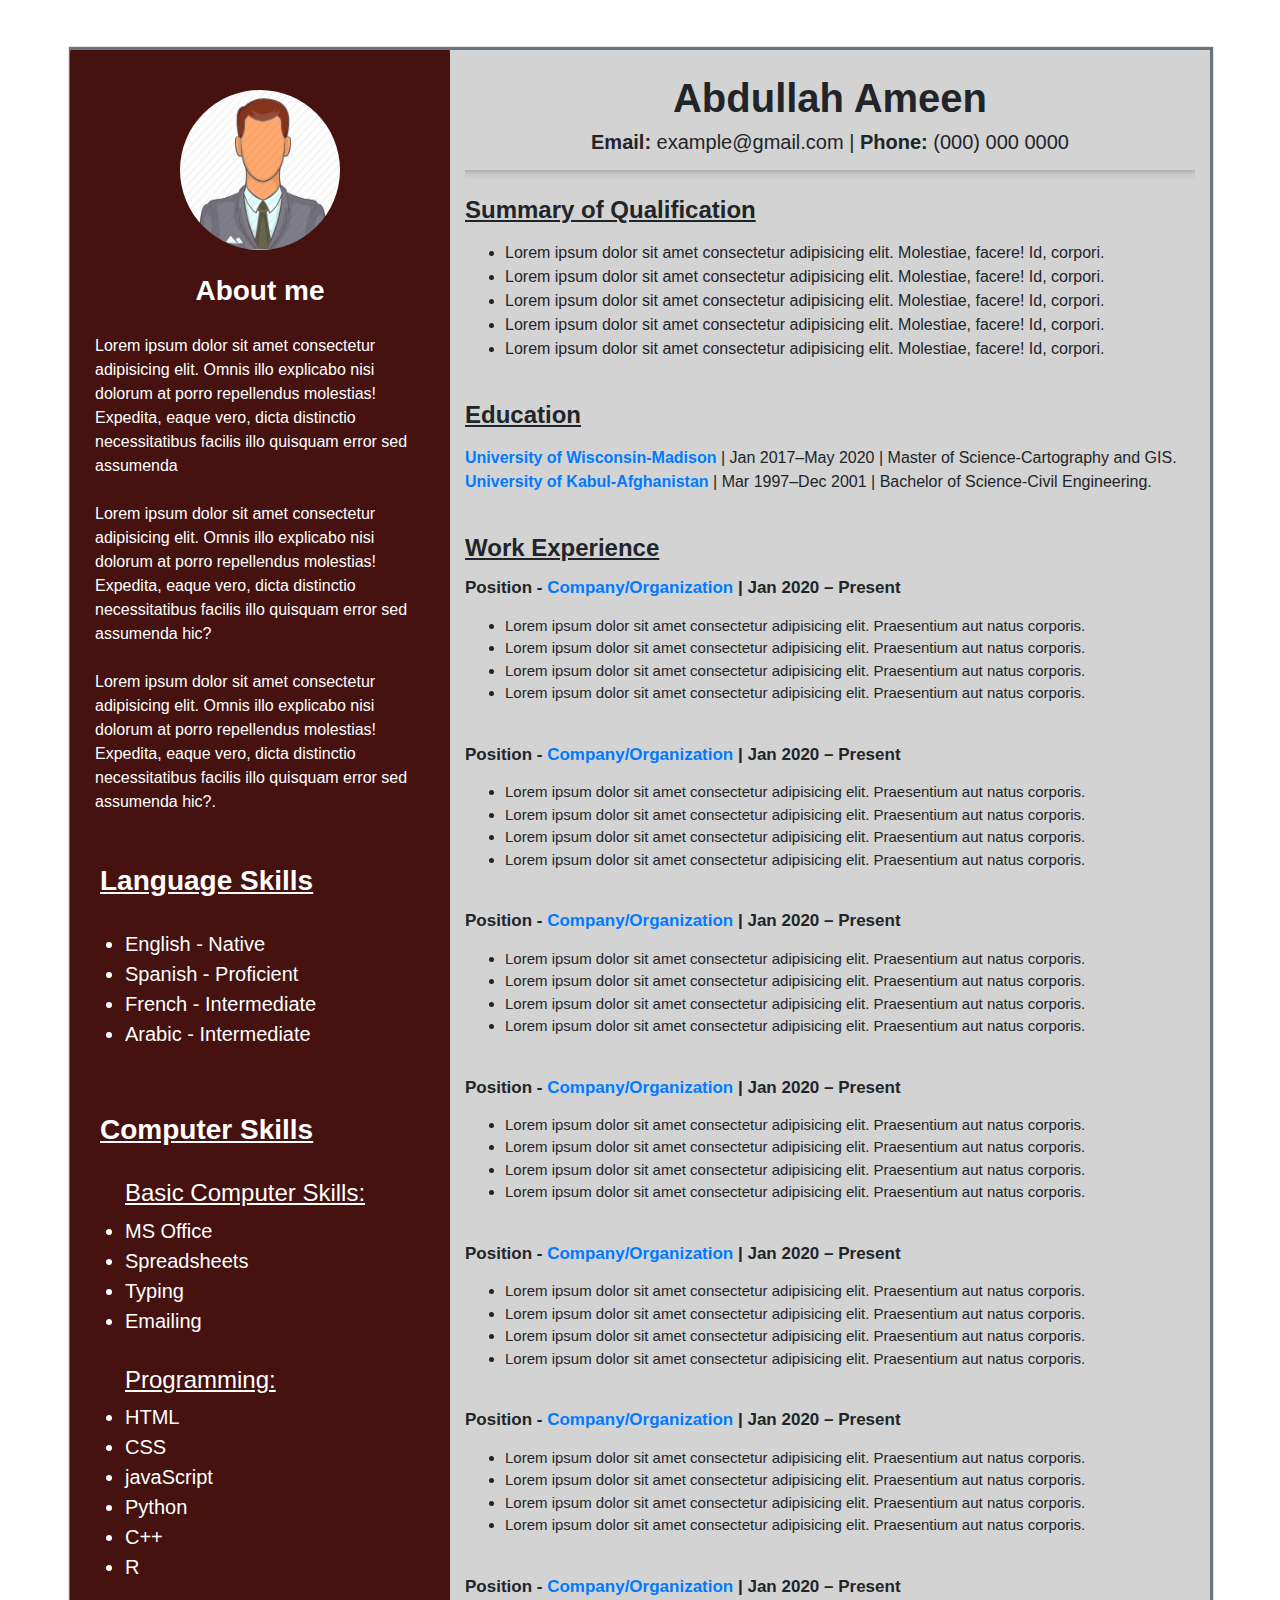
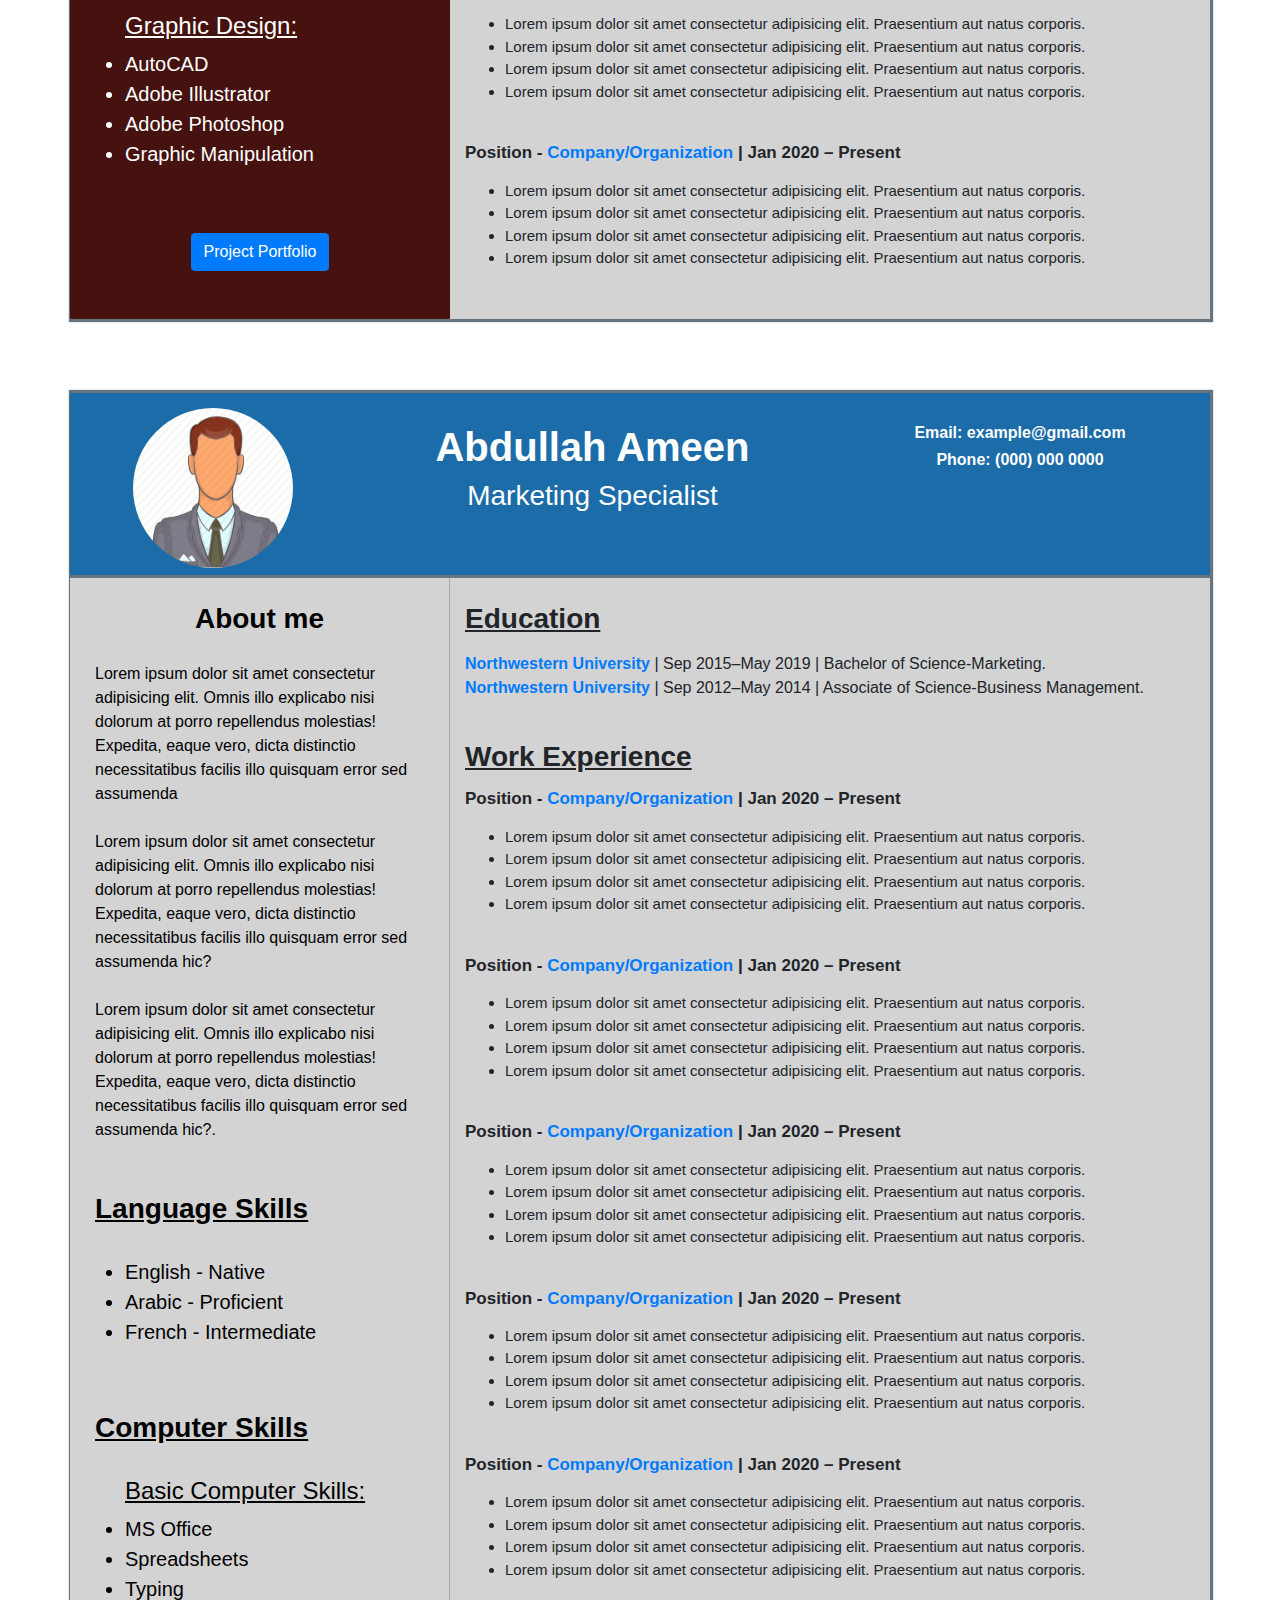
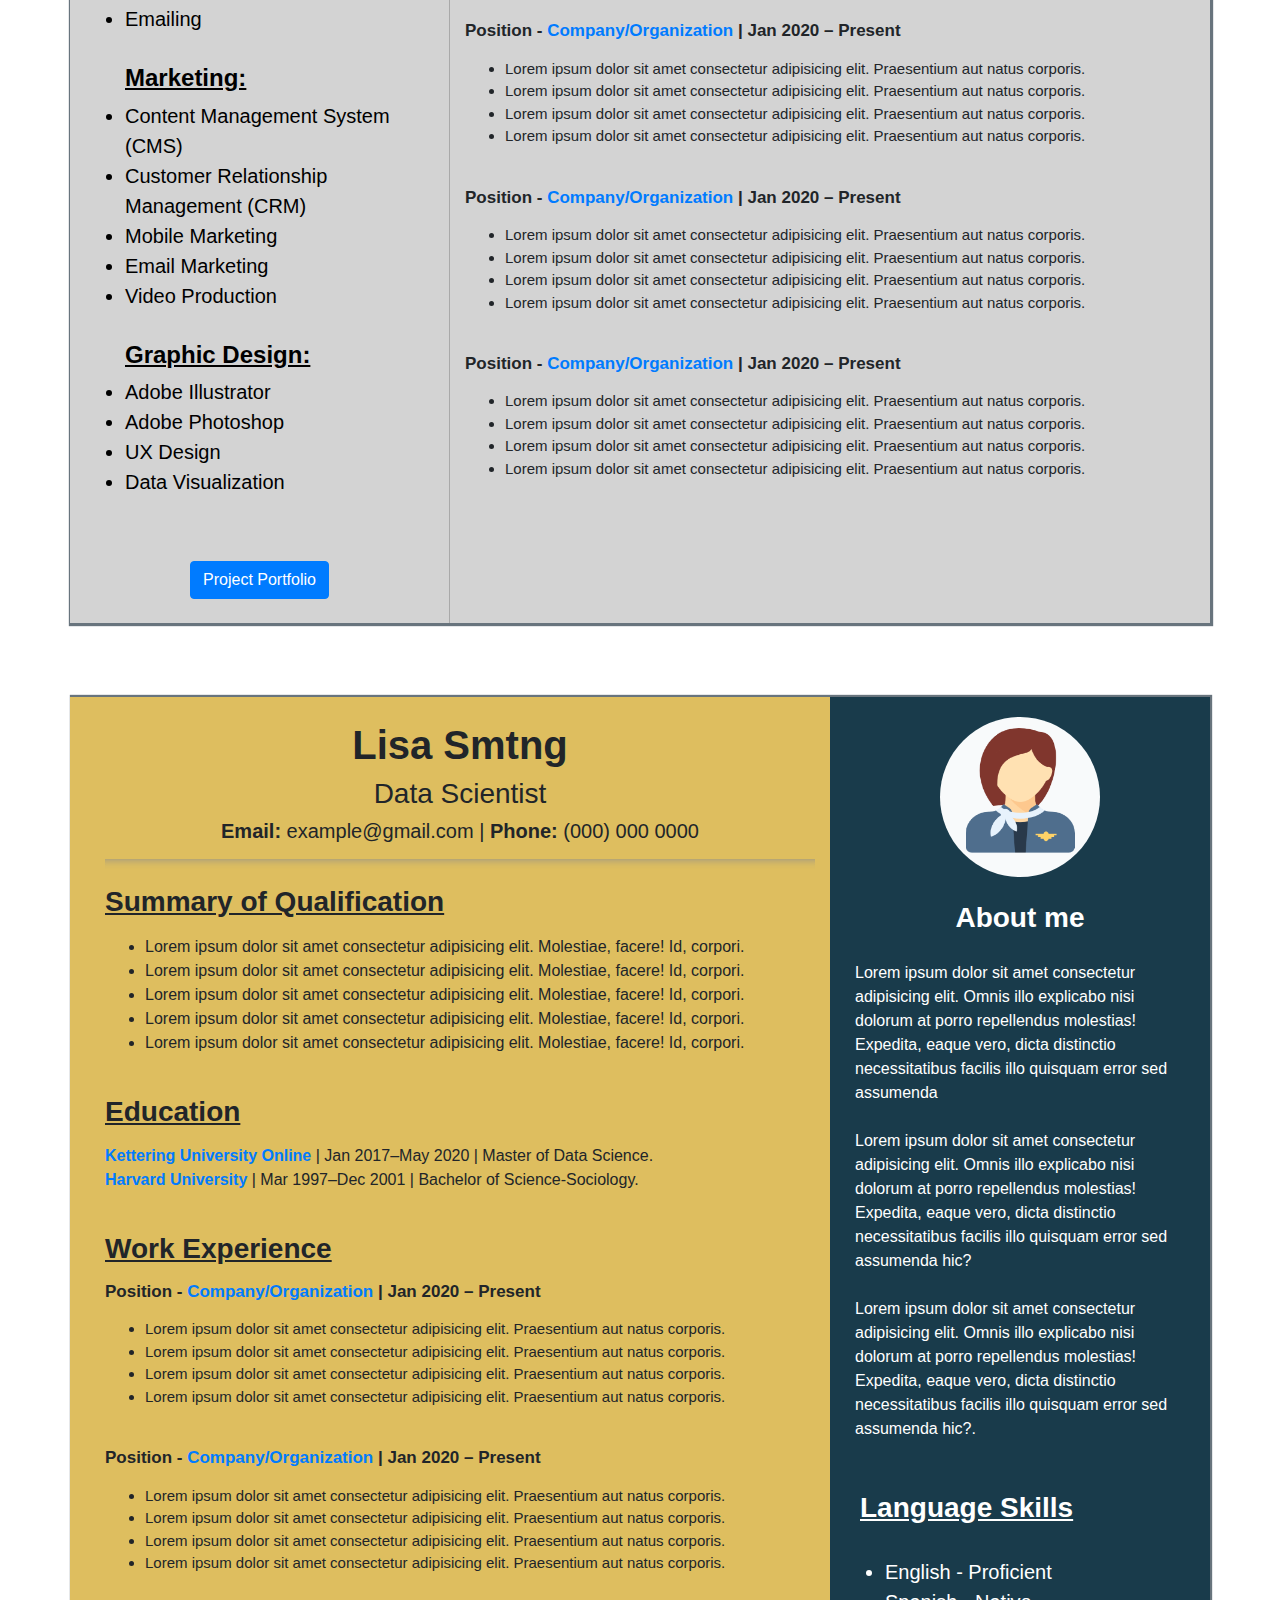
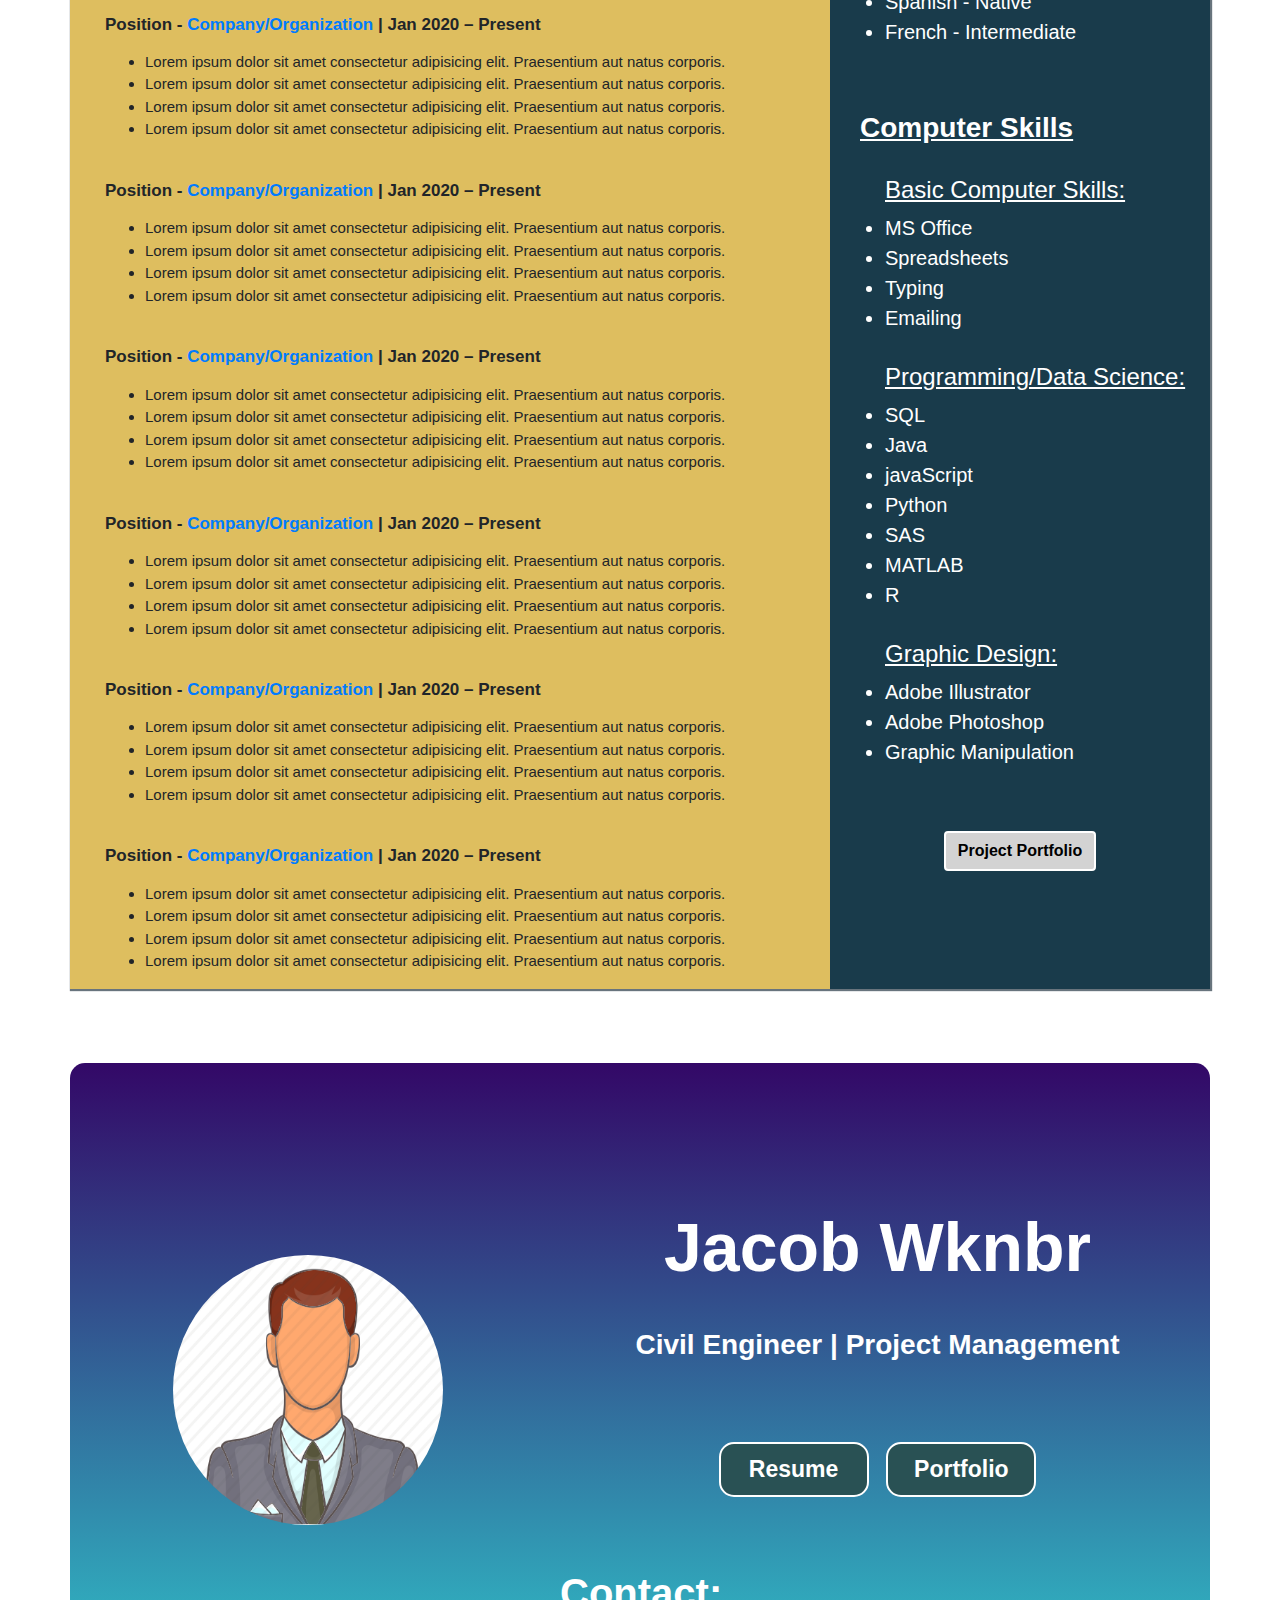
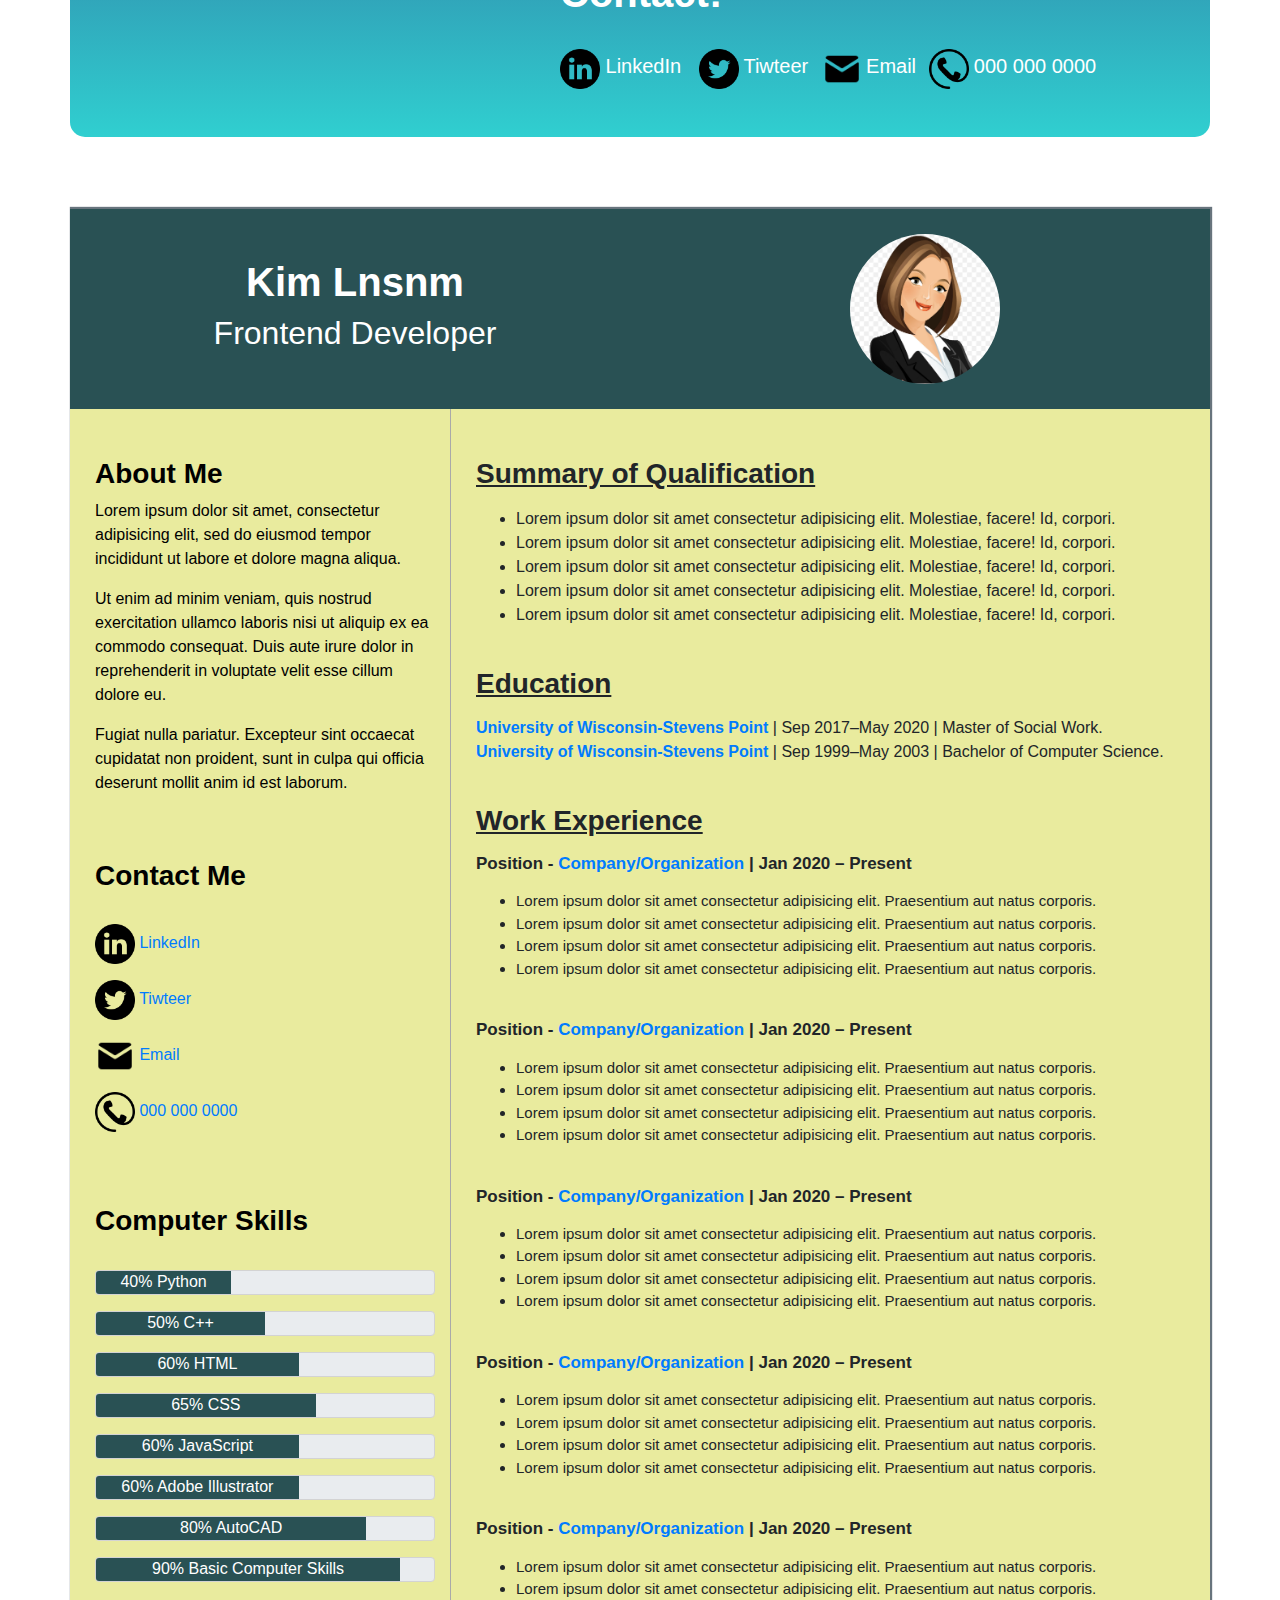
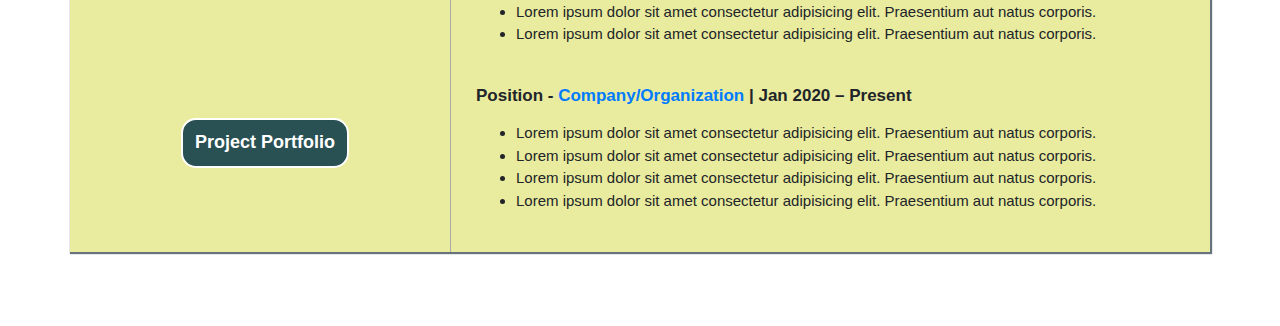
<file: index.html>
<!DOCTYPE html>
<html lang="en" dir="ltr">
  <head>
    <meta charset="utf-8">
    <title>Resume</title>
    <meta name="viewport" content="width=device-width, initial-scale=1, shrink-to-fit=no">
    <link rel="stylesheet" href="style.css">

  </head>
  <body style="margin-top:50px;">
    <div class="FirstFormat">

      <div class="container" style="box-shadow: 1px -1px 1px 2px #68747D; border-bottom: 2px solid #68747D;">
        <div class="row">
          <div class="col-lg-4"  id="briefbio">

            <div style=" text-align: center; margin-top:20px;">
              <img src="photo.png" alt="professional photo" style="width:160px; height:160px; border-radius:50%;" >
            </div><br>

            <h3 style="text-align:center;"><b>About me</b></h3><p></p>
            <p style="font-size:16px; padding:10px;">Lorem ipsum dolor sit amet consectetur adipisicing elit.
              Omnis illo explicabo nisi dolorum at porro repellendus molestias! Expedita, eaque vero,
              dicta distinctio necessitatibus facilis illo quisquam error sed assumenda <br><br>
              Lorem ipsum dolor sit amet consectetur adipisicing elit.
              Omnis illo explicabo nisi dolorum at porro repellendus molestias! Expedita, eaque vero,
              dicta distinctio necessitatibus facilis illo quisquam error sed assumenda hic?<br><br>

              Lorem ipsum dolor sit amet consectetur adipisicing elit.
              Omnis illo explicabo nisi dolorum at porro repellendus molestias! Expedita, eaque vero,
              dicta distinctio necessitatibus facilis illo quisquam error sed assumenda hic?.</p> <br>

              <div class="languages">
                <h3 style="padding-left:15px;"><u><b>Language Skills</b></u></h3><br>

                <ul style="font-size:20px;">
                  <li>English - Native</li>
                  <li>Spanish - Proficient</li>
                  <li>French - Intermediate</li>
                  <li>Arabic - Intermediate</li>
                </ul>
              </div><br><br>


                <h3 style="padding-left:15px;"><u><b>Computer Skills</b></u></h3><br>
                <ul style="font-size:20px;">
                  <h4><u>Basic Computer Skills:</u></h4>
                  <li>MS Office</li>
                  <li>Spreadsheets</li>
                  <li>Typing</li>
                  <li>Emailing</li><br>
                  <h4><u>Programming:</u></h4>
                  <li>HTML</li>
                  <li>CSS</li>
                  <li>javaScript</li>
                  <li>Python</li>
                  <li>C++</li>
                  <li>R</li><br>
                  <h4><u>Graphic Design:</u> </h4>
                  <li>AutoCAD</li>
                  <li>Adobe Illustrator</li>
                  <li>Adobe Photoshop</li>
                  <li>Graphic Manipulation</li>
                </ul><br><br>

                <div style="text-align: center;">
                 <button class="btn btn-primary"><a href="portfolio.html" style="color: white;">Project Portfolio</a></button>
                </div><br><br>
          </div>


          <div class="col-lg-8"><br>
            <div style="text-align: center;">
              <h1><b>Abdullah Ameen</b></h1>
              <h5><b>Email:</b> example@gmail.com | <b>Phone:</b> (000) 000 0000</h5>
              <hr style="height: 10px; border: 0;box-shadow: 0 10px 10px -10px #8c8c8c inset;">

            </div>
            <h4 style="text-align:left;"><u><b>Summary of Qualification</b></u></h4><p></p>
            <ul class="font-weight-normal" style="font-size:16px;">
              <li>Lorem ipsum dolor sit amet consectetur adipisicing elit. Molestiae, facere! Id, corpori.</li>
              <li>Lorem ipsum dolor sit amet consectetur adipisicing elit. Molestiae, facere! Id, corpori. </li>
              <li>Lorem ipsum dolor sit amet consectetur adipisicing elit. Molestiae, facere! Id, corpori.</li>
              <li>Lorem ipsum dolor sit amet consectetur adipisicing elit. Molestiae, facere! Id, corpori.</li>
              <li>Lorem ipsum dolor sit amet consectetur adipisicing elit. Molestiae, facere! Id, corpori.</li>
            </ul><p></p><br>
            <h4 style="text-align:left;"><u><b>Education</b></u></h4><p></p>
            <p class="font-weight-normal" style="font-size:16px;"> <a href="https://www.wisc.edu/" target="_blank" ><b>University of Wisconsin-Madison</b> </a>| Jan 2017–May 2020 | Master of Science-Cartography and GIS. <br>
              <a href="http://ku.edu.af/en" target="_blank"><b>University of Kabul-Afghanistan</b></a> | Mar 1997–Dec 2001 | Bachelor of Science-Civil Engineering. </p><br>

            <h4 style="text-align:left;"><u><b>Work Experience</b></u></h4><p></p>

            <h5 style="font-size:17px; text-align:left;"><b>Position - <a href="https://google.com">Company/Organization</a>  | Jan 2020 – Present</b></h5><p></p>
            <ul class="font-weight-normal" style="font-size:15px;">
              <li>Lorem ipsum dolor sit amet consectetur adipisicing elit. Praesentium aut natus corporis.</li>
              <li>Lorem ipsum dolor sit amet consectetur adipisicing elit. Praesentium aut natus corporis.</li>
              <li>Lorem ipsum dolor sit amet consectetur adipisicing elit. Praesentium aut natus corporis.</li>
              <li>Lorem ipsum dolor sit amet consectetur adipisicing elit. Praesentium aut natus corporis.</li>
            </ul><p></p><br>


            <h5 style="font-size:17px; text-align:left;"><b>Position - <a href="https://google.com">Company/Organization</a>  | Jan 2020 – Present</b></h5><p></p>
            <ul class="font-weight-normal" style="font-size:15px;">
              <li>Lorem ipsum dolor sit amet consectetur adipisicing elit. Praesentium aut natus corporis.</li>
              <li>Lorem ipsum dolor sit amet consectetur adipisicing elit. Praesentium aut natus corporis.</li>
              <li>Lorem ipsum dolor sit amet consectetur adipisicing elit. Praesentium aut natus corporis.</li>
              <li>Lorem ipsum dolor sit amet consectetur adipisicing elit. Praesentium aut natus corporis.</li>
            </ul><p></p><br>


            <h5 style="font-size:17px; text-align:left;"><b>Position - <a href="https://google.com">Company/Organization</a>  | Jan 2020 – Present</b></h5><p></p>
            <ul class="font-weight-normal" style="font-size:15px;">
              <li>Lorem ipsum dolor sit amet consectetur adipisicing elit. Praesentium aut natus corporis.</li>
              <li>Lorem ipsum dolor sit amet consectetur adipisicing elit. Praesentium aut natus corporis.</li>
              <li>Lorem ipsum dolor sit amet consectetur adipisicing elit. Praesentium aut natus corporis.</li>
              <li>Lorem ipsum dolor sit amet consectetur adipisicing elit. Praesentium aut natus corporis.</li>
            </ul><p></p><br>

            <h5 style="font-size:17px; text-align:left;"><b>Position - <a href="https://google.com">Company/Organization</a>  | Jan 2020 – Present</b></h5><p></p>
            <ul class="font-weight-normal" style="font-size:15px;">
              <li>Lorem ipsum dolor sit amet consectetur adipisicing elit. Praesentium aut natus corporis.</li>
              <li>Lorem ipsum dolor sit amet consectetur adipisicing elit. Praesentium aut natus corporis.</li>
              <li>Lorem ipsum dolor sit amet consectetur adipisicing elit. Praesentium aut natus corporis.</li>
              <li>Lorem ipsum dolor sit amet consectetur adipisicing elit. Praesentium aut natus corporis.</li>
            </ul><p></p><br>



            <h5 style="font-size:17px; text-align:left;"><b>Position - <a href="https://google.com">Company/Organization</a>  | Jan 2020 – Present</b></h5><p></p>
            <ul class="font-weight-normal" style="font-size:15px;">
              <li>Lorem ipsum dolor sit amet consectetur adipisicing elit. Praesentium aut natus corporis.</li>
              <li>Lorem ipsum dolor sit amet consectetur adipisicing elit. Praesentium aut natus corporis.</li>
              <li>Lorem ipsum dolor sit amet consectetur adipisicing elit. Praesentium aut natus corporis.</li>
              <li>Lorem ipsum dolor sit amet consectetur adipisicing elit. Praesentium aut natus corporis.</li>
            </ul><p></p><br>

            <h5 style="font-size:17px; text-align:left;"><b>Position - <a href="https://google.com">Company/Organization</a>  | Jan 2020 – Present</b></h5><p></p>
            <ul class="font-weight-normal" style="font-size:15px;">
              <li>Lorem ipsum dolor sit amet consectetur adipisicing elit. Praesentium aut natus corporis.</li>
              <li>Lorem ipsum dolor sit amet consectetur adipisicing elit. Praesentium aut natus corporis.</li>
              <li>Lorem ipsum dolor sit amet consectetur adipisicing elit. Praesentium aut natus corporis.</li>
              <li>Lorem ipsum dolor sit amet consectetur adipisicing elit. Praesentium aut natus corporis.</li>
            </ul><p></p><br>

            <h5 style="font-size:17px; text-align:left;"><b>Position - <a href="https://google.com">Company/Organization</a>  | Jan 2020 – Present</b></h5><p></p>
            <ul class="font-weight-normal" style="font-size:15px;">
              <li>Lorem ipsum dolor sit amet consectetur adipisicing elit. Praesentium aut natus corporis.</li>
              <li>Lorem ipsum dolor sit amet consectetur adipisicing elit. Praesentium aut natus corporis.</li>
              <li>Lorem ipsum dolor sit amet consectetur adipisicing elit. Praesentium aut natus corporis.</li>
              <li>Lorem ipsum dolor sit amet consectetur adipisicing elit. Praesentium aut natus corporis.</li>
            </ul><p></p><br>

            <h5 style="font-size:17px; text-align:left;"><b>Position - <a href="https://google.com">Company/Organization</a>  | Jan 2020 – Present</b></h5><p></p>
            <ul class="font-weight-normal" style="font-size:15px;">
              <li>Lorem ipsum dolor sit amet consectetur adipisicing elit. Praesentium aut natus corporis.</li>
              <li>Lorem ipsum dolor sit amet consectetur adipisicing elit. Praesentium aut natus corporis.</li>
              <li>Lorem ipsum dolor sit amet consectetur adipisicing elit. Praesentium aut natus corporis.</li>
              <li>Lorem ipsum dolor sit amet consectetur adipisicing elit. Praesentium aut natus corporis.</li>
            </ul>
          </div>
        </div>
      </div>
      <br><br><br>

    </div>



    <section class="SecondFormat">

      <div class="container" style="box-shadow: 1px -1px 1px 2px #68747D; border-bottom: 2px solid #68747D;">
        <div class="row"  style="background:#1b6ca8; border-bottom:3px solid #68747D;">
          <div class="col-lg-3">
            <div style=" text-align: center; margin-top:15px; margin-bottom:7px;">
              <img src="photo.png" alt="professional photo" style="width:160px; height:160px; border-radius:50%;" >
            </div>
          </div>
          <div class="col-lg-5" >
          <div style="text-align: center; color:white; padding-top:30px;">
              <h1><b> Abdullah Ameen</b></h1>
              <h3>Marketing Specialist</h3>

          </div>
          </div>
          <div class="col-lg-4" style="background:#1b6ca8; text-align:center; padding-top:30px;">
            <h6><b>Email: example@gmail.com</b></h6>
            <h6><b>Phone: (000) 000 0000</b></h6>
          </div>
        </div>

      <div class="row">
            <div class="col-lg-4" style="background: lightgray; color:black; border-right:0.5px solid darkgray;"><br>
              <h3 style="text-align:center;"><b>About me</b></h3><p></p>
              <p style="font-size:16px; padding:10px;">Lorem ipsum dolor sit amet consectetur adipisicing elit.
                Omnis illo explicabo nisi dolorum at porro repellendus molestias! Expedita, eaque vero,
                dicta distinctio necessitatibus facilis illo quisquam error sed assumenda <br><br>
                Lorem ipsum dolor sit amet consectetur adipisicing elit.
                Omnis illo explicabo nisi dolorum at porro repellendus molestias! Expedita, eaque vero,
                dicta distinctio necessitatibus facilis illo quisquam error sed assumenda hic?<br><br>

                Lorem ipsum dolor sit amet consectetur adipisicing elit.
                Omnis illo explicabo nisi dolorum at porro repellendus molestias! Expedita, eaque vero,
                dicta distinctio necessitatibus facilis illo quisquam error sed assumenda hic?.</p> <br>

                <div class="languages">
                  <h3 style="padding-left:10px;"><u><b>Language Skills</b></u></h3><br>

                  <ul style="font-size:20px;">
                    <li>English - Native</li>
                    <li>Arabic - Proficient</li>
                    <li>French - Intermediate</li>
                  </ul>
                </div><br><br>


                  <h3 style="padding-left:10px;"><u><b>Computer Skills</b></u></h3><br>
                  <ul style="font-size:20px;">
                    <h4><u>Basic Computer Skills:</u></h4>
                    <li>MS Office</li>
                    <li>Spreadsheets</li>
                    <li>Typing</li>
                    <li>Emailing</li><br>
                    <h4><b><u>Marketing:</u></b></h4>
                    <li>Content Management System (CMS)</li>
                    <li>Customer Relationship Management (CRM)</li>
                    <li>Mobile Marketing</li>
                    <li>Email Marketing</li>
                    <li>Video Production</li><br>

                    <h4><b><u>Graphic Design:</u></b></h4>
                    <li>Adobe Illustrator</li>
                    <li>Adobe Photoshop</li>
                    <li>UX Design</li>
                    <li>Data Visualization</li>
                  </ul><br><br>

                  <div style="text-align: center;">
                   <button class="btn btn-primary"><a href="portfolio.html" style="color: white;">Project Portfolio</a></button>
                 </div><br>
            </div>
            <div class="col-lg-8" style="background: lightgray;" ><br>
            
              <h3 style="text-align:left;"><u><b>Education</b></u></h3><p></p>
                <p class="font-weight-normal" style="font-size:16px;"><a href="https://www.northwestern.edu/" target="_blank"><b>Northwestern University</b></a> | Sep 2015–May 2019 | Bachelor of Science-Marketing.<br>
                <a href="https://madisoncollege.edu/" target="_blank"><b>Northwestern University</b></a> | Sep 2012–May 2014 | Associate of Science-Business Management.</p><br>

              <h3 style="text-align:left;"><u><b>Work Experience</b></u></h3><p></p>

              <h5 style="font-size:17px; text-align:left;"><b>Position - <a href="https://google.com">Company/Organization</a>  | Jan 2020 – Present</b></h5><p></p>
              <ul class="font-weight-normal" style="font-size:15px;">
                <li>Lorem ipsum dolor sit amet consectetur adipisicing elit. Praesentium aut natus corporis.</li>
                <li>Lorem ipsum dolor sit amet consectetur adipisicing elit. Praesentium aut natus corporis.</li>
                <li>Lorem ipsum dolor sit amet consectetur adipisicing elit. Praesentium aut natus corporis.</li>
                <li>Lorem ipsum dolor sit amet consectetur adipisicing elit. Praesentium aut natus corporis.</li>
              </ul><p></p><br>


              <h5 style="font-size:17px; text-align:left;"><b>Position - <a href="https://google.com">Company/Organization</a>  | Jan 2020 – Present</b></h5><p></p>
              <ul class="font-weight-normal" style="font-size:15px;">
                <li>Lorem ipsum dolor sit amet consectetur adipisicing elit. Praesentium aut natus corporis.</li>
                <li>Lorem ipsum dolor sit amet consectetur adipisicing elit. Praesentium aut natus corporis.</li>
                <li>Lorem ipsum dolor sit amet consectetur adipisicing elit. Praesentium aut natus corporis.</li>
                <li>Lorem ipsum dolor sit amet consectetur adipisicing elit. Praesentium aut natus corporis.</li>
              </ul><p></p><br>


              <h5 style="font-size:17px; text-align:left;"><b>Position - <a href="https://google.com">Company/Organization</a>  | Jan 2020 – Present</b></h5><p></p>
              <ul class="font-weight-normal" style="font-size:15px;">
                <li>Lorem ipsum dolor sit amet consectetur adipisicing elit. Praesentium aut natus corporis.</li>
                <li>Lorem ipsum dolor sit amet consectetur adipisicing elit. Praesentium aut natus corporis.</li>
                <li>Lorem ipsum dolor sit amet consectetur adipisicing elit. Praesentium aut natus corporis.</li>
                <li>Lorem ipsum dolor sit amet consectetur adipisicing elit. Praesentium aut natus corporis.</li>
              </ul><p></p><br>

              <h5 style="font-size:17px; text-align:left;"><b>Position - <a href="https://google.com">Company/Organization</a>  | Jan 2020 – Present</b></h5><p></p>
              <ul class="font-weight-normal" style="font-size:15px;">
                <li>Lorem ipsum dolor sit amet consectetur adipisicing elit. Praesentium aut natus corporis.</li>
                <li>Lorem ipsum dolor sit amet consectetur adipisicing elit. Praesentium aut natus corporis.</li>
                <li>Lorem ipsum dolor sit amet consectetur adipisicing elit. Praesentium aut natus corporis.</li>
                <li>Lorem ipsum dolor sit amet consectetur adipisicing elit. Praesentium aut natus corporis.</li>
              </ul><p></p><br>



              <h5 style="font-size:17px; text-align:left;"><b>Position - <a href="https://google.com">Company/Organization</a>  | Jan 2020 – Present</b></h5><p></p>
              <ul class="font-weight-normal" style="font-size:15px;">
                <li>Lorem ipsum dolor sit amet consectetur adipisicing elit. Praesentium aut natus corporis.</li>
                <li>Lorem ipsum dolor sit amet consectetur adipisicing elit. Praesentium aut natus corporis.</li>
                <li>Lorem ipsum dolor sit amet consectetur adipisicing elit. Praesentium aut natus corporis.</li>
                <li>Lorem ipsum dolor sit amet consectetur adipisicing elit. Praesentium aut natus corporis.</li>
              </ul><p></p><br>

              <h5 style="font-size:17px; text-align:left;"><b>Position - <a href="https://google.com">Company/Organization</a>  | Jan 2020 – Present</b></h5><p></p>
              <ul class="font-weight-normal" style="font-size:15px;">
                <li>Lorem ipsum dolor sit amet consectetur adipisicing elit. Praesentium aut natus corporis.</li>
                <li>Lorem ipsum dolor sit amet consectetur adipisicing elit. Praesentium aut natus corporis.</li>
                <li>Lorem ipsum dolor sit amet consectetur adipisicing elit. Praesentium aut natus corporis.</li>
                <li>Lorem ipsum dolor sit amet consectetur adipisicing elit. Praesentium aut natus corporis.</li>
              </ul><p></p><br>

              <h5 style="font-size:17px; text-align:left;"><b>Position - <a href="https://google.com">Company/Organization</a>  | Jan 2020 – Present</b></h5><p></p>
              <ul class="font-weight-normal" style="font-size:15px;">
                <li>Lorem ipsum dolor sit amet consectetur adipisicing elit. Praesentium aut natus corporis.</li>
                <li>Lorem ipsum dolor sit amet consectetur adipisicing elit. Praesentium aut natus corporis.</li>
                <li>Lorem ipsum dolor sit amet consectetur adipisicing elit. Praesentium aut natus corporis.</li>
                <li>Lorem ipsum dolor sit amet consectetur adipisicing elit. Praesentium aut natus corporis.</li>
              </ul><p></p><br>

              <h5 style="font-size:17px; text-align:left;"><b>Position - <a href="https://google.com">Company/Organization</a>  | Jan 2020 – Present</b></h5><p></p>
              <ul class="font-weight-normal" style="font-size:15px;">
                <li>Lorem ipsum dolor sit amet consectetur adipisicing elit. Praesentium aut natus corporis.</li>
                <li>Lorem ipsum dolor sit amet consectetur adipisicing elit. Praesentium aut natus corporis.</li>
                <li>Lorem ipsum dolor sit amet consectetur adipisicing elit. Praesentium aut natus corporis.</li>
                <li>Lorem ipsum dolor sit amet consectetur adipisicing elit. Praesentium aut natus corporis.</li>
              </ul>
            </div>
          </div>
        </div><br><br><br>
    </section>

    <section class="ThirdFormat">
      <div class="container" style="box-shadow: 1px -1px 1px 1px #68747D; border-bottom: 2px solid #68747D;">
        <div class="row">
        <div class="col-lg-8" style="padding-left:35px; background:#debe5f;">
          <div style="text-align: center;"><br>
            <h1><b>Lisa Smtng</b></h1>
            <h3>Data Scientist</h3>
            <h5><b>Email:</b> example@gmail.com | <b>Phone:</b> (000) 000 0000</h5>
            <hr style="height: 10px; border: 0;box-shadow: 0 10px 10px -10px #8c8c8c inset;">

          </div>
          <h3 style="text-align:left;"><u><b>Summary of Qualification</b></u></h3><p></p>
          <ul class="font-weight-normal" style="font-size:16px;">
            <li>Lorem ipsum dolor sit amet consectetur adipisicing elit. Molestiae, facere! Id, corpori.</li>
            <li>Lorem ipsum dolor sit amet consectetur adipisicing elit. Molestiae, facere! Id, corpori. </li>
            <li>Lorem ipsum dolor sit amet consectetur adipisicing elit. Molestiae, facere! Id, corpori.</li>
            <li>Lorem ipsum dolor sit amet consectetur adipisicing elit. Molestiae, facere! Id, corpori.</li>
            <li>Lorem ipsum dolor sit amet consectetur adipisicing elit. Molestiae, facere! Id, corpori.</li>
          </ul><p></p><br>
          <h3 style="text-align:left;"><u><b>Education</b></u></h3><p></p>
          <p class="font-weight-normal" style="font-size:16px;"> <a href="https://online.kettering.edu/" target="_blank" ><b>Kettering University Online</b> </a>| Jan 2017–May 2020 | Master of Data Science. <br>
            <a href="https://www.harvard.edu/" target="_blank"><b>Harvard University</b></a> | Mar 1997–Dec 2001 | Bachelor of Science-Sociology. </p><br>

          <h3 style="text-align:left;"><u><b>Work Experience</b></u></h3><p></p>

          <h5 style="font-size:17px; text-align:left;"><b>Position - <a href="https://google.com">Company/Organization</a>  | Jan 2020 – Present</b></h5><p></p>
          <ul class="font-weight-normal" style="font-size:15px;">
            <li>Lorem ipsum dolor sit amet consectetur adipisicing elit. Praesentium aut natus corporis.</li>
            <li>Lorem ipsum dolor sit amet consectetur adipisicing elit. Praesentium aut natus corporis.</li>
            <li>Lorem ipsum dolor sit amet consectetur adipisicing elit. Praesentium aut natus corporis.</li>
            <li>Lorem ipsum dolor sit amet consectetur adipisicing elit. Praesentium aut natus corporis.</li>
          </ul><p></p><br>


          <h5 style="font-size:17px; text-align:left;"><b>Position - <a href="https://google.com">Company/Organization</a>  | Jan 2020 – Present</b></h5><p></p>
          <ul class="font-weight-normal" style="font-size:15px;">
            <li>Lorem ipsum dolor sit amet consectetur adipisicing elit. Praesentium aut natus corporis.</li>
            <li>Lorem ipsum dolor sit amet consectetur adipisicing elit. Praesentium aut natus corporis.</li>
            <li>Lorem ipsum dolor sit amet consectetur adipisicing elit. Praesentium aut natus corporis.</li>
            <li>Lorem ipsum dolor sit amet consectetur adipisicing elit. Praesentium aut natus corporis.</li>
          </ul><p></p><br>


          <h5 style="font-size:17px; text-align:left;"><b>Position - <a href="https://google.com">Company/Organization</a>  | Jan 2020 – Present</b></h5><p></p>
          <ul class="font-weight-normal" style="font-size:15px;">
            <li>Lorem ipsum dolor sit amet consectetur adipisicing elit. Praesentium aut natus corporis.</li>
            <li>Lorem ipsum dolor sit amet consectetur adipisicing elit. Praesentium aut natus corporis.</li>
            <li>Lorem ipsum dolor sit amet consectetur adipisicing elit. Praesentium aut natus corporis.</li>
            <li>Lorem ipsum dolor sit amet consectetur adipisicing elit. Praesentium aut natus corporis.</li>
          </ul><p></p><br>

          <h5 style="font-size:17px; text-align:left;"><b>Position - <a href="https://google.com">Company/Organization</a>  | Jan 2020 – Present</b></h5><p></p>
          <ul class="font-weight-normal" style="font-size:15px;">
            <li>Lorem ipsum dolor sit amet consectetur adipisicing elit. Praesentium aut natus corporis.</li>
            <li>Lorem ipsum dolor sit amet consectetur adipisicing elit. Praesentium aut natus corporis.</li>
            <li>Lorem ipsum dolor sit amet consectetur adipisicing elit. Praesentium aut natus corporis.</li>
            <li>Lorem ipsum dolor sit amet consectetur adipisicing elit. Praesentium aut natus corporis.</li>
          </ul><p></p><br>



          <h5 style="font-size:17px; text-align:left;"><b>Position - <a href="https://google.com">Company/Organization</a>  | Jan 2020 – Present</b></h5><p></p>
          <ul class="font-weight-normal" style="font-size:15px;">
            <li>Lorem ipsum dolor sit amet consectetur adipisicing elit. Praesentium aut natus corporis.</li>
            <li>Lorem ipsum dolor sit amet consectetur adipisicing elit. Praesentium aut natus corporis.</li>
            <li>Lorem ipsum dolor sit amet consectetur adipisicing elit. Praesentium aut natus corporis.</li>
            <li>Lorem ipsum dolor sit amet consectetur adipisicing elit. Praesentium aut natus corporis.</li>
          </ul><p></p><br>

          <h5 style="font-size:17px; text-align:left;"><b>Position - <a href="https://google.com">Company/Organization</a>  | Jan 2020 – Present</b></h5><p></p>
          <ul class="font-weight-normal" style="font-size:15px;">
            <li>Lorem ipsum dolor sit amet consectetur adipisicing elit. Praesentium aut natus corporis.</li>
            <li>Lorem ipsum dolor sit amet consectetur adipisicing elit. Praesentium aut natus corporis.</li>
            <li>Lorem ipsum dolor sit amet consectetur adipisicing elit. Praesentium aut natus corporis.</li>
            <li>Lorem ipsum dolor sit amet consectetur adipisicing elit. Praesentium aut natus corporis.</li>
          </ul><p></p><br>

          <h5 style="font-size:17px; text-align:left;"><b>Position - <a href="https://google.com">Company/Organization</a>  | Jan 2020 – Present</b></h5><p></p>
          <ul class="font-weight-normal" style="font-size:15px;">
            <li>Lorem ipsum dolor sit amet consectetur adipisicing elit. Praesentium aut natus corporis.</li>
            <li>Lorem ipsum dolor sit amet consectetur adipisicing elit. Praesentium aut natus corporis.</li>
            <li>Lorem ipsum dolor sit amet consectetur adipisicing elit. Praesentium aut natus corporis.</li>
            <li>Lorem ipsum dolor sit amet consectetur adipisicing elit. Praesentium aut natus corporis.</li>
          </ul><p></p><br>

          <h5 style="font-size:17px; text-align:left;"><b>Position - <a href="https://google.com">Company/Organization</a>  | Jan 2020 – Present</b></h5><p></p>
          <ul class="font-weight-normal" style="font-size:15px;">
            <li>Lorem ipsum dolor sit amet consectetur adipisicing elit. Praesentium aut natus corporis.</li>
            <li>Lorem ipsum dolor sit amet consectetur adipisicing elit. Praesentium aut natus corporis.</li>
            <li>Lorem ipsum dolor sit amet consectetur adipisicing elit. Praesentium aut natus corporis.</li>
            <li>Lorem ipsum dolor sit amet consectetur adipisicing elit. Praesentium aut natus corporis.</li>
          </ul>
        </div>
        <div class="col-lg-4" style="background: #193B4B;">
          <div style=" text-align: center; margin-top:20px;">
            <img src="photo1.png" alt="professional photo" style="width:160px; height:160px; border-radius:50%;" >
          </div><br>

          <h3 style="text-align:center;"><b>About me</b></h3><p></p>
          <p style="font-size:16px; padding:10px;">Lorem ipsum dolor sit amet consectetur adipisicing elit.
            Omnis illo explicabo nisi dolorum at porro repellendus molestias! Expedita, eaque vero,
            dicta distinctio necessitatibus facilis illo quisquam error sed assumenda <br><br>
            Lorem ipsum dolor sit amet consectetur adipisicing elit.
            Omnis illo explicabo nisi dolorum at porro repellendus molestias! Expedita, eaque vero,
            dicta distinctio necessitatibus facilis illo quisquam error sed assumenda hic?<br><br>

            Lorem ipsum dolor sit amet consectetur adipisicing elit.
            Omnis illo explicabo nisi dolorum at porro repellendus molestias! Expedita, eaque vero,
            dicta distinctio necessitatibus facilis illo quisquam error sed assumenda hic?.</p> <br>

            <div class="languages">
              <h3 style="padding-left:15px;"><u><b>Language Skills</b></u></h3><br>

              <ul style="font-size:20px;">
                <li>English - Proficient</li>
                <li>Spanish - Native</li>
                <li>French - Intermediate</li>
              </ul>
            </div><br><br>


              <h3 style="padding-left:15px;"><u><b>Computer Skills</b></u></h3><br>
              <ul style="font-size:20px;">
                <h4><u>Basic Computer Skills:</u></h4>
                <li>MS Office</li>
                <li>Spreadsheets</li>
                <li>Typing</li>
                <li>Emailing</li><br>

                <h4><u>Programming/Data Science:</u></h4>
                <li>SQL</li>
                <li>Java</li>
                <li>javaScript</li>
                <li>Python</li>
                <li>SAS</li>
                <li>MATLAB</li>
                <li>R</li><br>
                <h4><u>Graphic Design:</u> </h4>

                <li>Adobe Illustrator</li>
                <li>Adobe Photoshop</li>
                <li>Graphic Manipulation</li>
              </ul><br><br>

              <div style="text-align: center;">
               <button class="btn btn-primary buttonn"><a href="portfolio.html" style="color: black;"><b>Project Portfolio</b></a></button>
              </div><br><br>
        </div>
        </div>
      </div>
    </section>
    <br><br><br>

    <section class="FourthFormat">
      <div class="container" style="background-image: linear-gradient(to top, #30cfd0 0%, #330867 100%); border-radius:15px;">
        <div class="row">
          <div class="col-lg-5" style="height:auto;  text-align:center;"><br><br><br>
          <img src="photo.png" alt="professional photo" style="width:270px; height:270px; border-radius:50%; margin-top:120px;" >
          </div>
          <div class="col-lg-7" style="height:auto;"><br><br><br><br><br><br>

            <h1 style="font-size:68px; color:white;text-align:center;"><b>Jacob Wknbr</b></h1><p></p><br>
            <h3 style="color:white; text-align:center;"><b>Civil Engineer | Project Management </b></h3><br><br><br>
            <div class="ContactButtons" style="text-align:center;">
              <button class="buttonnn" type="button" name="button" style="width:150px; height: 55px; color:white;font-size:23px;"><a href="resume.html" ><b><span style="color:white;">Resume</span></b></a></button>&nbsp;&nbsp;&nbsp;
              <button class="buttonnn"  type="button" name="button" style="width:150px; height: 55px; color:white;font-size:23px;"> <a href="portfolio.html"><b><span style="color:white;">Portfolio</span> </b></a></button><br><br><br><br>
            </div>
            <h1 style="color:white;"><b>Contact:</b></h1><br>
            <a href="https://www.linkedin.com/home" target="_blank"><img src="linkedin.png" alt="My LinkedIn" height="40px" width="40px;"><span style="color:white; font-size:20px;">  LinkedIn</span> </a>&nbsp;&nbsp;
            <a href="https://twitter.com/explore" target="_blank"><img src="twitter.png" alt="My Twitter" height="40px" width="40px;">  <span style="color:white;font-size:20px;">  Tiwteer</span></a>&nbsp;&nbsp;
            <a href="https://www.google.com/" target="_blank"><img src="email.png" alt="My Email" height="40px" width="40px;"> <span style="color:white;font-size:20px;">  Email</span></a>&nbsp;&nbsp;
            <a href="#"><img src="phone.png" alt="My Phone" height="40px" width="40px;"> <span style="color:white;font-size:20px;">000 000 0000</span> </a>
          </div>
        </div><br><br>

      </div>
    </section><br><br><br>

    <section class="FifthFormat">

      <div class="container" style="box-shadow: 1px -1px 1px 1px #68747D; border-bottom: 2px solid #68747D;">
        <div class="row">
          <div class="col-lg-6" style="background:#295154; padding:25px;"><br>
          <h1 style=" text-align:center; color:white;"><b>Kim Lnsnm</b></h1>
          <h2  style=" text-align:center; color:white;">Frontend Developer</h2>
          </div>
          <div class="col-lg-6" style="background:#295154; text-align:center; padding:25px;">
          <img src="Women.png" alt="professional photo" style="width:150px; height:150px; border-radius:50%;">
          </div>
          <div class="col-lg-4  smallcolumn" style="color:black;"><br><br>
            <div class="AboutMet">
              <h3><b>About Me</b></h3>

              <p>Lorem ipsum dolor sit amet, consectetur adipisicing elit,
                sed do eiusmod tempor incididunt ut labore et dolore magna aliqua.<br><p></p>
                Ut enim ad minim veniam, quis nostrud exercitation ullamco laboris
                nisi ut aliquip ex ea commodo consequat. Duis aute irure dolor in
                reprehenderit in voluptate velit esse cillum dolore eu. <br> <p></p>Fugiat nulla pariatur.
                Excepteur sint occaecat cupidatat non proident,
                sunt in culpa qui officia deserunt mollit anim id est laborum.</p>
            </div><br><br>

            <div class="Contact">

              <h3><b>Contact Me</b></h3><br>
               <a href="https://www.linkedin.com/home" target="_blank"><img src="linkedin.png" alt="My LinkedIn" height="40px" width="40px;"> LinkedIn</a><br><p></p>
               <a href="https://twitter.com/explore" target="_blank"><img src="twitter.png" alt="My Twitter" height="40px" width="40px;"> Tiwteer</a><br><p></p>
               <a href="https://www.google.com/" target="_blank"><img src="email.png" alt="My Email" height="40px" width="40px;"> Email</a><br><p></p>
               <a href="#"><img src="phone.png" alt="My Phone" height="40px" width="40px;"> 000 000 0000</a>
            </div><br><br><br>
            <h3><b>Computer Skills</b></h3><br>
              <div class="progress"style="height: 25px;border: 1px solid lightgray; font-size:16px;">
                  <div class="progress-bar progress-bar-success" role="progressbar"  aria-valuemin="0" aria-valuemax="100" style="width:40%">
                    40% Python
                  </div>
              </div><p></p>

              <div class="progress"style="height: 25px;border: 1px solid lightgray ; font-size:16px;">
                  <div class="progress-bar progress-bar-success" role="progressbar"  aria-valuemin="0" aria-valuemax="100" style="width:50%" >
                    50% C++
                  </div>
              </div><p></p>

              <div class="progress" style="height: 25px;border: 1px solid lightgray; font-size:16px;">
                  <div class="progress-bar progress-bar-success" role="progressbar"   aria-valuemax="100" style="width:60%">
                    60% HTML
                  </div>
              </div><p></p>

              <div class="progress" style="height: 25px;border: 1px solid lightgray; font-size:16px;">
                  <div class="progress-bar progress-bar-success" role="progressbar"   aria-valuemax="100" style="width:65%">
                    65% CSS
                  </div>
              </div><p></p>

              <div class="progress"style="height: 25px;border: 1px solid lightgray; font-size:16px;">
                  <div class="progress-bar progress-bar-success" role="progressbar"  aria-valuemax="100" style="width:60%">
                    60% JavaScript
                  </div>
              </div><p></p>
              <div class="progress"style="height: 25px;border: 1px solid lightgray; font-size:16px;">
                  <div class="progress-bar progress-bar-success" role="progressbar"  aria-valuemax="100" style="width:60%">
                    60% Adobe Illustrator
                  </div>
              </div><p></p>

              <div class="progress"style="height: 25px;border: 1px solid lightgray; font-size:16px;">
                  <div class="progress-bar progress-bar-success" role="progressbar" aria-valuenow="40" aria-valuemin="0" aria-valuemax="100" style="width:80%">
                    80% AutoCAD
                  </div>
              </div><p></p>

              <div class="progress"style="height: 25px; border: 1px solid lightgray;; font-size:16px;">
                  <div class="progress-bar progress-bar-success" role="progressbar" aria-valuenow="40" aria-valuemin="0" aria-valuemax="100" style="width:90%">
                    90% Basic Computer Skills
                  </div>
              </div><p></p><br><br><br><br><br>

              <div style="text-align: center;">
               <button class="btn btn-primary buttonnn"><a href="portfolio.html" target="_blanck" style="color:white;"><b>Project Portfolio</b></a></button>
              </div><br><br>

          </div>

          <div class="col-lg-8" style="background:#E9EB9E; padding-left:25px; border-left:1px solid darkgray;"><br><br>

            <h3 style="text-align:left;"><u><b>Summary of Qualification</b></u></h3><p></p>
            <ul class="font-weight-normal" style="font-size:16px;">
              <li>Lorem ipsum dolor sit amet consectetur adipisicing elit. Molestiae, facere! Id, corpori.</li>
              <li>Lorem ipsum dolor sit amet consectetur adipisicing elit. Molestiae, facere! Id, corpori. </li>
              <li>Lorem ipsum dolor sit amet consectetur adipisicing elit. Molestiae, facere! Id, corpori.</li>
              <li>Lorem ipsum dolor sit amet consectetur adipisicing elit. Molestiae, facere! Id, corpori.</li>
              <li>Lorem ipsum dolor sit amet consectetur adipisicing elit. Molestiae, facere! Id, corpori.</li>
            </ul><p></p><br>
            <h3 style="text-align:left;"><u><b>Education</b></u></h3><p></p>
            <p class="font-weight-normal" style="font-size:16px;"> <a href="https://www.uwsp.edu/" target="_blank" ><b>University of Wisconsin-Stevens Point</b> </a>| Sep 2017–May 2020 | Master of Social Work. <br>
              <a href="https://www.uwsp.edu/" target="_blank"><b>University of Wisconsin-Stevens Point</b></a> | Sep 1999–May 2003 | Bachelor of Computer Science. </p><br>

            <h3 style="text-align:left;"><u><b>Work Experience</b></u></h3><p></p>

            <h5 style="font-size:17px; text-align:left;"><b>Position - <a href="https://google.com">Company/Organization</a>  | Jan 2020 – Present</b></h5><p></p>
            <ul class="font-weight-normal" style="font-size:15px;">
              <li>Lorem ipsum dolor sit amet consectetur adipisicing elit. Praesentium aut natus corporis.</li>
              <li>Lorem ipsum dolor sit amet consectetur adipisicing elit. Praesentium aut natus corporis.</li>
              <li>Lorem ipsum dolor sit amet consectetur adipisicing elit. Praesentium aut natus corporis.</li>
              <li>Lorem ipsum dolor sit amet consectetur adipisicing elit. Praesentium aut natus corporis.</li>
            </ul><p></p><br>


            <h5 style="font-size:17px; text-align:left;"><b>Position - <a href="https://google.com">Company/Organization</a>  | Jan 2020 – Present</b></h5><p></p>
            <ul class="font-weight-normal" style="font-size:15px;">
              <li>Lorem ipsum dolor sit amet consectetur adipisicing elit. Praesentium aut natus corporis.</li>
              <li>Lorem ipsum dolor sit amet consectetur adipisicing elit. Praesentium aut natus corporis.</li>
              <li>Lorem ipsum dolor sit amet consectetur adipisicing elit. Praesentium aut natus corporis.</li>
              <li>Lorem ipsum dolor sit amet consectetur adipisicing elit. Praesentium aut natus corporis.</li>
            </ul><p></p><br>


            <h5 style="font-size:17px; text-align:left;"><b>Position - <a href="https://google.com">Company/Organization</a>  | Jan 2020 – Present</b></h5><p></p>
            <ul class="font-weight-normal" style="font-size:15px;">
              <li>Lorem ipsum dolor sit amet consectetur adipisicing elit. Praesentium aut natus corporis.</li>
              <li>Lorem ipsum dolor sit amet consectetur adipisicing elit. Praesentium aut natus corporis.</li>
              <li>Lorem ipsum dolor sit amet consectetur adipisicing elit. Praesentium aut natus corporis.</li>
              <li>Lorem ipsum dolor sit amet consectetur adipisicing elit. Praesentium aut natus corporis.</li>
            </ul><p></p><br>

            <h5 style="font-size:17px; text-align:left;"><b>Position - <a href="https://google.com">Company/Organization</a>  | Jan 2020 – Present</b></h5><p></p>
            <ul class="font-weight-normal" style="font-size:15px;">
              <li>Lorem ipsum dolor sit amet consectetur adipisicing elit. Praesentium aut natus corporis.</li>
              <li>Lorem ipsum dolor sit amet consectetur adipisicing elit. Praesentium aut natus corporis.</li>
              <li>Lorem ipsum dolor sit amet consectetur adipisicing elit. Praesentium aut natus corporis.</li>
              <li>Lorem ipsum dolor sit amet consectetur adipisicing elit. Praesentium aut natus corporis.</li>
            </ul><p></p><br>



            <h5 style="font-size:17px; text-align:left;"><b>Position - <a href="https://google.com">Company/Organization</a>  | Jan 2020 – Present</b></h5><p></p>
            <ul class="font-weight-normal" style="font-size:15px;">
              <li>Lorem ipsum dolor sit amet consectetur adipisicing elit. Praesentium aut natus corporis.</li>
              <li>Lorem ipsum dolor sit amet consectetur adipisicing elit. Praesentium aut natus corporis.</li>
              <li>Lorem ipsum dolor sit amet consectetur adipisicing elit. Praesentium aut natus corporis.</li>
              <li>Lorem ipsum dolor sit amet consectetur adipisicing elit. Praesentium aut natus corporis.</li>
            </ul><p></p><br>

            <h5 style="font-size:17px; text-align:left;"><b>Position - <a href="https://google.com">Company/Organization</a>  | Jan 2020 – Present</b></h5><p></p>
            <ul class="font-weight-normal" style="font-size:15px;">
              <li>Lorem ipsum dolor sit amet consectetur adipisicing elit. Praesentium aut natus corporis.</li>
              <li>Lorem ipsum dolor sit amet consectetur adipisicing elit. Praesentium aut natus corporis.</li>
              <li>Lorem ipsum dolor sit amet consectetur adipisicing elit. Praesentium aut natus corporis.</li>
              <li>Lorem ipsum dolor sit amet consectetur adipisicing elit. Praesentium aut natus corporis.</li>
            </ul><p></p><br>
          </div>

          </div>
          </div>

    </section>
    <br><br><br>


  </body>
</html>
</file>
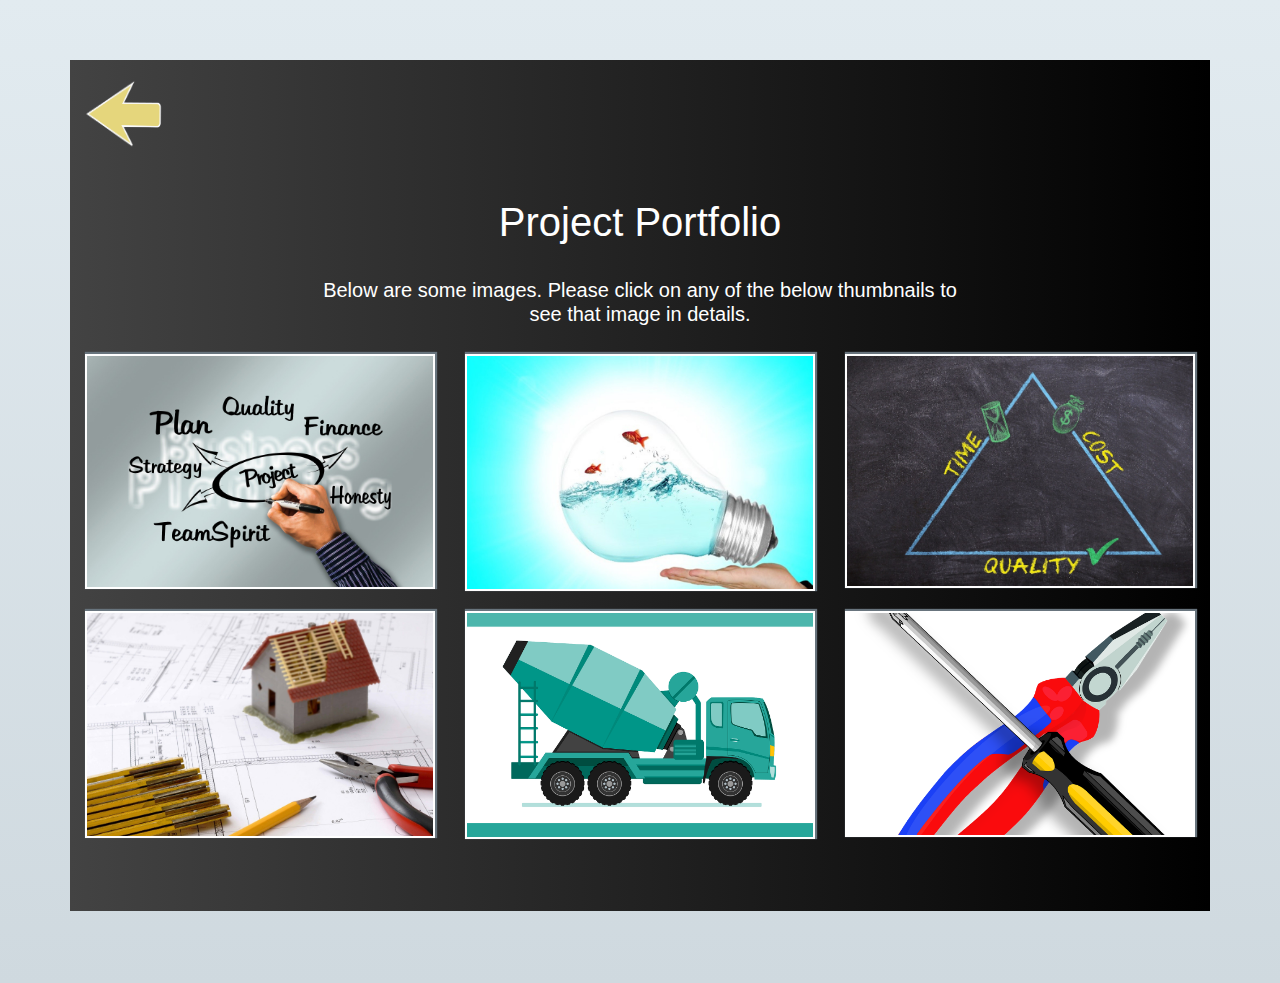
<file: portfolio.html>
<!DOCTYPE html>
<html lang="en" dir="ltr">
  <head>
    <meta charset="utf-8">
    <title>Portfolio</title>
    <meta name="viewport" content="width=device-width, initial-scale=1, shrink-to-fit=no">
    <link rel="stylesheet" href="style.css">
  </head>
  <body style="background-image: linear-gradient(to top, #cfd9df 0%, #e2ebf0 100%); margin-top:60px;">



    <div class="container" style="background-image: linear-gradient(to right, #434343 0%, black 100%);">


        <div class="row">
          <div class="col-lg-12"><p></p>
            <a href="index.html"><img src="Arrow1.png" style="width:78px;height:74px;border-radius:50%; float: left;"></a>
          </div>
        </div>


      <div class="row justify-content-md-center">
        <div class="col-lg-7" style="text-align:center; color:white;"><br><br>
          <h1>Project Portfolio</h1><br>
          <h5>Below are some images. Please click on any of the below thumbnails to see that image in details.</h5>
        </div>
      </div>

      <div class="row">
        <div class="col-md-4 col-sm-6" style= "padding-top: 20px;">
              <div class="thumbnail">

              <a href="portfoilo1.png" target="_blank">
               <img src="portfoilo1.png" alt="unemployment rate in USA" class="portfolioimage">
             </a>

            </div>
         </div>

       <div class="col-md-4 col-sm-6" style= "padding-top: 20px;">
         <div class="thumbnail">
           <a href="portfoilo2.png" target="_blank">
               <img class="images"src="portfoilo2.png" alt="traffic fatalities in wisconsin" class="portfolioimage">
           </a>
         </div>
       </div>

       <div class="col-md-4 col-sm-6" style= "padding-top: 20px;">
         <div class="thumbnail">
           <a href="portfoilo3.png" target="_blank">
              <img src="portfoilo3.png" alt="referece map eau claire wsiconsin" class="portfolioimage">
           </a>
         </div>
       </div>

       <div class="col-md-4 col-sm-6" style="padding-top: 20px;">
         <div class="thumbnail">
           <a href="portfoilo4.png" target="_blank">
              <img src="portfoilo4.png" alt="FinalProject" class="portfolioimage">
           </a>
         </div>
       </div>

       <div class="col-md-4 col-sm-6" style="padding-top: 20px;">
         <div class="thumbnail" style="text-align:center; color:white; line-height:17px;">
           <a href="portfoilo5.png" target="_blank">
              <img src="portfoilo5.png" alt="Average ACT Score by State" class="portfolioimage">
           </a>
        </div>
       </div>

       <div class="col-md-4 col-sm-6" style="padding-top: 20px;">
         <div class="thumbnail">
           <a href="portfoilo6.png" target="_blank">
              <img src="portfoilo6.png" alt="FinalProject_Geog560" class="portfolioimage">
           </a>
         </div>
       </div>
    </div><br><br><br>
    </div><br><br><br>
  </body>
</html>
</file>
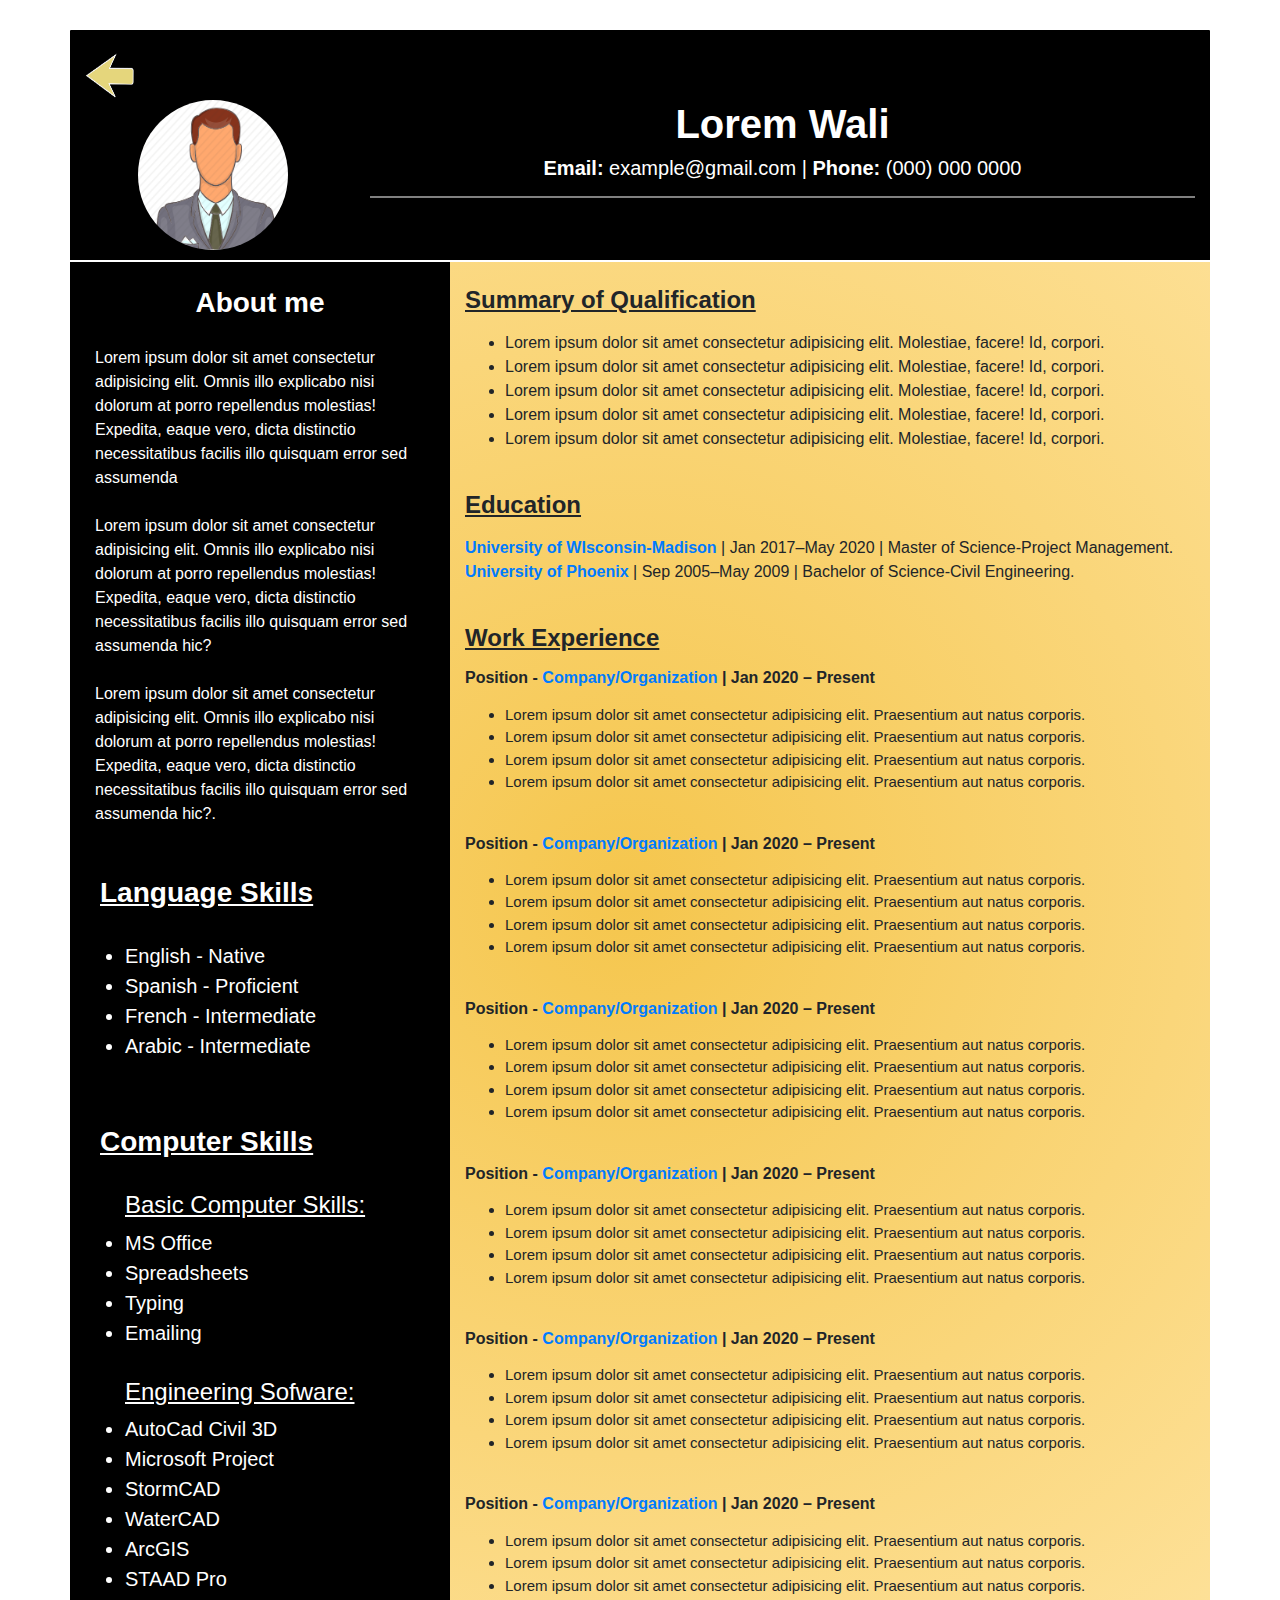
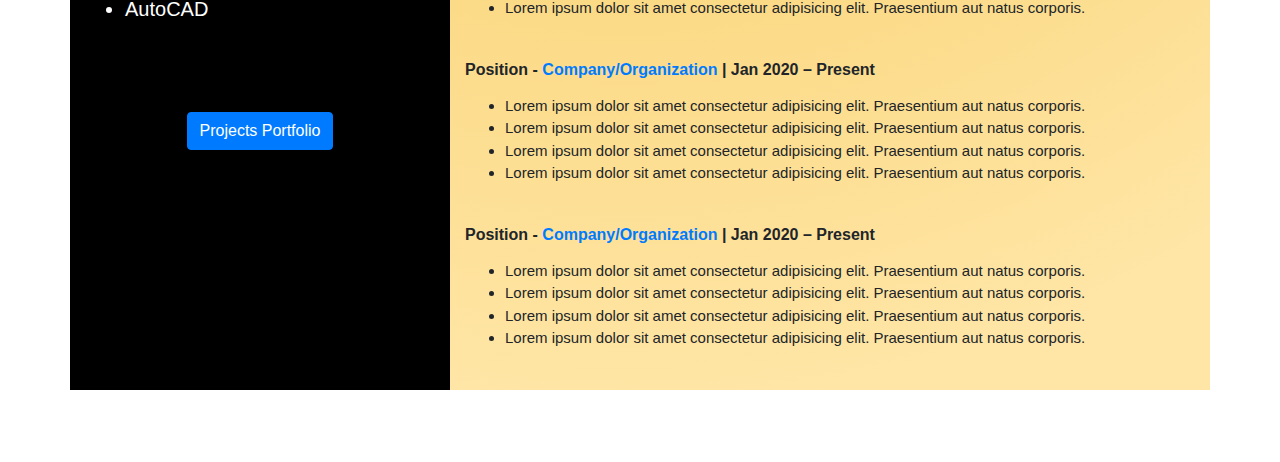
<file: resume.html>
<!DOCTYPE html>
<html lang="en" dir="ltr">
  <head>
    <meta charset="utf-8">
    <title>Resume</title>
    <meta name="viewport" content="width=device-width, initial-scale=1, shrink-to-fit=no">
    <link rel="stylesheet" href="style.css">
  </head>

  <body style="margin-top:30px;">

    <div class="container">

      <div class="row"  id="briefbio"  style="background:black;">
        <div class="col-lg-12">
          <a href="index.html"><img src="Arrow1.png" style="width:50px;height:50px; float: left;"></a>
        </div>
        <div class="col-lg-3">
          <div style=" text-align: center; margin-bottom:10px;">
            <img src="photo.png" alt="professional photo" style="width:150px; height:150px; border-radius:50%;" >
          </div>
        </div>
        <div class="col-lg-9">
          <div style="text-align: center;">
            <h1><b>Lorem Wali</b></h1>
            <h5><b>Email:</b> example@gmail.com | <b>Phone:</b> (000) 000 0000</h5>
            <hr style="height:2px;border-width:0;color:gray;background-color:gray">
          </div>
        </div>
        <div class="col-lg-12" style="background:white; height:2px;"></div>
      </div>

    <div class="row">
          <div class="col-lg-4"  style="background:black;"><br>
            <h3 style="text-align:center;"><b>About me</b></h3><p></p>
            <p style="font-size:16px; padding:10px;">Lorem ipsum dolor sit amet consectetur adipisicing elit.
              Omnis illo explicabo nisi dolorum at porro repellendus molestias! Expedita, eaque vero,
              dicta distinctio necessitatibus facilis illo quisquam error sed assumenda <br><br>
              Lorem ipsum dolor sit amet consectetur adipisicing elit.
              Omnis illo explicabo nisi dolorum at porro repellendus molestias! Expedita, eaque vero,
              dicta distinctio necessitatibus facilis illo quisquam error sed assumenda hic?<br><br>

              Lorem ipsum dolor sit amet consectetur adipisicing elit.
              Omnis illo explicabo nisi dolorum at porro repellendus molestias! Expedita, eaque vero,
              dicta distinctio necessitatibus facilis illo quisquam error sed assumenda hic?.</p> <br>

              <div class="languages">
                <h3 style="padding-left:15px;"><u><b>Language Skills</b></u></h3><br>

                <ul style="font-size:20px;">
                  <li>English - Native</li>
                  <li>Spanish - Proficient</li>
                  <li>French - Intermediate</li>
                  <li>Arabic - Intermediate</li>
                </ul>
              </div><br><br>


                <h3 style="padding-left:15px;"><u><b>Computer Skills</b></u></h3><br>
                <ul style="font-size:20px;">
                  <h4><u>Basic Computer Skills:</u></h4>
                  <li>MS Office</li>
                  <li>Spreadsheets</li>
                  <li>Typing</li>
                  <li>Emailing</li><br>
                  <h4><u>Engineering Sofware:</u></h4>
                  <li>AutoCad Civil 3D</li>
                  <li>Microsoft Project</li>
                  <li>StormCAD</li>
                  <li>WaterCAD</li>
                  <li>ArcGIS</li>
                  <li>STAAD Pro</li>
                  <li>AutoCAD</li>
                </ul><br><br><br>

                <div style="text-align: center;">
                 <button class="btn btn-primary"><a href="portfolio.html" target="_blanck" style="color: white;">Projects Portfolio</a></button>
               </div><br><br>
          </div>
          <div class="col-lg-8" style="background-image: radial-gradient( circle farthest-corner at 23.4% 36.8%,  rgba(245,198,77,1) 0%, rgba(255,230,167,1) 90% );"><br>
            <h4 style="text-align:left;"><u><b>Summary of Qualification</b></u></h4><p></p>
            <ul class="font-weight-normal" style="font-size:16px;">
              <li>Lorem ipsum dolor sit amet consectetur adipisicing elit. Molestiae, facere! Id, corpori.</li>
              <li>Lorem ipsum dolor sit amet consectetur adipisicing elit. Molestiae, facere! Id, corpori. </li>
              <li>Lorem ipsum dolor sit amet consectetur adipisicing elit. Molestiae, facere! Id, corpori.</li>
              <li>Lorem ipsum dolor sit amet consectetur adipisicing elit. Molestiae, facere! Id, corpori.</li>
              <li>Lorem ipsum dolor sit amet consectetur adipisicing elit. Molestiae, facere! Id, corpori.</li>
            </ul><p></p><br>
            <h4 style="text-align:left;"><u><b>Education</b></u></h4><p></p>
            <p class="font-weight-normal" style="font-size:16px;"> <a href="https://www.wisc.edu/" target="_blank" ><b>University of WIsconsin-Madison</b> </a>| Jan 2017–May 2020 | Master of Science-Project Management. <br>
              <a href="https://www.phoenix.edu/" target="_blank"><b>University of Phoenix</b></a> | Sep 2005–May 2009 | Bachelor of Science-Civil Engineering. </p><br>

            <h4 style="text-align:left;"><u><b>Work Experience</b></u></h4><p></p>

            <h5 style="font-size:16px; text-align:left;"><b>Position - <a href="https://google.com">Company/Organization</a>  | Jan 2020 – Present</b></h5><p></p>
            <ul class="font-weight-normal" style="font-size:15px;">
              <li>Lorem ipsum dolor sit amet consectetur adipisicing elit. Praesentium aut natus corporis.</li>
              <li>Lorem ipsum dolor sit amet consectetur adipisicing elit. Praesentium aut natus corporis.</li>
              <li>Lorem ipsum dolor sit amet consectetur adipisicing elit. Praesentium aut natus corporis.</li>
              <li>Lorem ipsum dolor sit amet consectetur adipisicing elit. Praesentium aut natus corporis.</li>
            </ul><p></p><br>


            <h5 style="font-size:16px; text-align:left;"><b>Position - <a href="https://google.com">Company/Organization</a>  | Jan 2020 – Present</b></h5><p></p>
            <ul class="font-weight-normal" style="font-size:15px;">
              <li>Lorem ipsum dolor sit amet consectetur adipisicing elit. Praesentium aut natus corporis.</li>
              <li>Lorem ipsum dolor sit amet consectetur adipisicing elit. Praesentium aut natus corporis.</li>
              <li>Lorem ipsum dolor sit amet consectetur adipisicing elit. Praesentium aut natus corporis.</li>
              <li>Lorem ipsum dolor sit amet consectetur adipisicing elit. Praesentium aut natus corporis.</li>
            </ul><p></p><br>


            <h5 style="font-size:16px; text-align:left;"><b>Position - <a href="https://google.com">Company/Organization</a>  | Jan 2020 – Present</b></h5><p></p>
            <ul class="font-weight-normal" style="font-size:15px;">
              <li>Lorem ipsum dolor sit amet consectetur adipisicing elit. Praesentium aut natus corporis.</li>
              <li>Lorem ipsum dolor sit amet consectetur adipisicing elit. Praesentium aut natus corporis.</li>
              <li>Lorem ipsum dolor sit amet consectetur adipisicing elit. Praesentium aut natus corporis.</li>
              <li>Lorem ipsum dolor sit amet consectetur adipisicing elit. Praesentium aut natus corporis.</li>
            </ul><p></p><br>

            <h5 style="font-size:16px; text-align:left;"><b>Position - <a href="https://google.com">Company/Organization</a>  | Jan 2020 – Present</b></h5><p></p>
            <ul class="font-weight-normal" style="font-size:15px;">
              <li>Lorem ipsum dolor sit amet consectetur adipisicing elit. Praesentium aut natus corporis.</li>
              <li>Lorem ipsum dolor sit amet consectetur adipisicing elit. Praesentium aut natus corporis.</li>
              <li>Lorem ipsum dolor sit amet consectetur adipisicing elit. Praesentium aut natus corporis.</li>
              <li>Lorem ipsum dolor sit amet consectetur adipisicing elit. Praesentium aut natus corporis.</li>
            </ul><p></p><br>



            <h5 style="font-size:16px; text-align:left;"><b>Position - <a href="https://google.com">Company/Organization</a>  | Jan 2020 – Present</b></h5><p></p>
            <ul class="font-weight-normal" style="font-size:15px;">
              <li>Lorem ipsum dolor sit amet consectetur adipisicing elit. Praesentium aut natus corporis.</li>
              <li>Lorem ipsum dolor sit amet consectetur adipisicing elit. Praesentium aut natus corporis.</li>
              <li>Lorem ipsum dolor sit amet consectetur adipisicing elit. Praesentium aut natus corporis.</li>
              <li>Lorem ipsum dolor sit amet consectetur adipisicing elit. Praesentium aut natus corporis.</li>
            </ul><p></p><br>

            <h5 style="font-size:16px; text-align:left;"><b>Position - <a href="https://google.com">Company/Organization</a>  | Jan 2020 – Present</b></h5><p></p>
            <ul class="font-weight-normal" style="font-size:15px;">
              <li>Lorem ipsum dolor sit amet consectetur adipisicing elit. Praesentium aut natus corporis.</li>
              <li>Lorem ipsum dolor sit amet consectetur adipisicing elit. Praesentium aut natus corporis.</li>
              <li>Lorem ipsum dolor sit amet consectetur adipisicing elit. Praesentium aut natus corporis.</li>
              <li>Lorem ipsum dolor sit amet consectetur adipisicing elit. Praesentium aut natus corporis.</li>
            </ul><p></p><br>

            <h5 style="font-size:16px; text-align:left;"><b>Position - <a href="https://google.com">Company/Organization</a>  | Jan 2020 – Present</b></h5><p></p>
            <ul class="font-weight-normal" style="font-size:15px;">
              <li>Lorem ipsum dolor sit amet consectetur adipisicing elit. Praesentium aut natus corporis.</li>
              <li>Lorem ipsum dolor sit amet consectetur adipisicing elit. Praesentium aut natus corporis.</li>
              <li>Lorem ipsum dolor sit amet consectetur adipisicing elit. Praesentium aut natus corporis.</li>
              <li>Lorem ipsum dolor sit amet consectetur adipisicing elit. Praesentium aut natus corporis.</li>
            </ul><p></p><br>

            <h5 style="font-size:16px; text-align:left;"><b>Position - <a href="https://google.com">Company/Organization</a>  | Jan 2020 – Present</b></h5><p></p>
            <ul class="font-weight-normal" style="font-size:15px;">
              <li>Lorem ipsum dolor sit amet consectetur adipisicing elit. Praesentium aut natus corporis.</li>
              <li>Lorem ipsum dolor sit amet consectetur adipisicing elit. Praesentium aut natus corporis.</li>
              <li>Lorem ipsum dolor sit amet consectetur adipisicing elit. Praesentium aut natus corporis.</li>
              <li>Lorem ipsum dolor sit amet consectetur adipisicing elit. Praesentium aut natus corporis.</li>
            </ul><br>
          </div>
        </div>
        </div><br><br><br>
  </body>
</html>
</file>
<file: style.css>
:root{--blue:#007bff;--indigo:#6610f2;--purple:#6f42c1;--pink:#e83e8c;--red:#dc3545;--orange:#fd7e14;--yellow:#ffc107;--green:#28a745;--teal:#20c997;--cyan:#17a2b8;--white:#fff;--gray:#6c757d;--gray-dark:#343a40;--primary:#007bff;--secondary:#6c757d;--success:#28a745;--info:#17a2b8;--warning:#ffc107;--danger:#dc3545;--light:#f8f9fa;--dark:#343a40;--breakpoint-xs:0;--breakpoint-sm:576px;--breakpoint-md:768px;--breakpoint-lg:992px;--breakpoint-xl:1200px;--font-family-sans-serif:-apple-system,BlinkMacSystemFont,"Segoe UI",Roboto,"Helvetica Neue",Arial,"Noto Sans",sans-serif,"Apple Color Emoji","Segoe UI Emoji","Segoe UI Symbol","Noto Color Emoji";--font-family-monospace:SFMono-Regular,Menlo,Monaco,Consolas,"Liberation Mono","Courier New",monospace}*,::after,::before{box-sizing:border-box}html{font-family:sans-serif;line-height:1.15;-webkit-text-size-adjust:100%;-webkit-tap-highlight-color:transparent}article,aside,figcaption,figure,footer,header,hgroup,main,nav,section{display:block}body{margin:0;font-family:-apple-system,BlinkMacSystemFont,"Segoe UI",Roboto,"Helvetica Neue",Arial,"Noto Sans",sans-serif,"Apple Color Emoji","Segoe UI Emoji","Segoe UI Symbol","Noto Color Emoji";font-size:1rem;font-weight:400;line-height:1.5;color:#212529;text-align:left;background-color:#fff}[tabindex="-1"]:focus:not(:focus-visible){outline:0!important}hr{box-sizing:content-box;height:0;overflow:visible}h1,h2,h3,h4,h5,h6{margin-top:0;margin-bottom:.5rem}p{margin-top:0;margin-bottom:1rem}abbr[data-original-title],abbr[title]{text-decoration:underline;-webkit-text-decoration:underline dotted;text-decoration:underline dotted;cursor:help;border-bottom:0;-webkit-text-decoration-skip-ink:none;text-decoration-skip-ink:none}address{margin-bottom:1rem;font-style:normal;line-height:inherit}dl,ol,ul{margin-top:0;margin-bottom:1rem}ol ol,ol ul,ul ol,ul ul{margin-bottom:0}dt{font-weight:700}dd{margin-bottom:.5rem;margin-left:0}blockquote{margin:0 0 1rem}b,strong{font-weight:bolder}small{font-size:80%}sub,sup{position:relative;font-size:75%;line-height:0;vertical-align:baseline}sub{bottom:-.25em}sup{top:-.5em}a{color:#007bff;text-decoration:none;background-color:transparent}a:hover{color:#0056b3;text-decoration:underline}a:not([href]){color:inherit;text-decoration:none}a:not([href]):hover{color:inherit;text-decoration:none}code,kbd,pre,samp{font-family:SFMono-Regular,Menlo,Monaco,Consolas,"Liberation Mono","Courier New",monospace;font-size:1em}pre{margin-top:0;margin-bottom:1rem;overflow:auto}figure{margin:0 0 1rem}img{vertical-align:middle;border-style:none}svg{overflow:hidden;vertical-align:middle}table{border-collapse:collapse}caption{padding-top:.75rem;padding-bottom:.75rem;color:#6c757d;text-align:left;caption-side:bottom}th{text-align:inherit}label{display:inline-block;margin-bottom:.5rem}button{border-radius:0}button:focus{outline:1px dotted;outline:5px auto -webkit-focus-ring-color}button,input,optgroup,select,textarea{margin:0;font-family:inherit;font-size:inherit;line-height:inherit}button,input{overflow:visible}button,select{text-transform:none}select{word-wrap:normal}[type=button],[type=reset],[type=submit],button{-webkit-appearance:button}[type=button]:not(:disabled),[type=reset]:not(:disabled),[type=submit]:not(:disabled),button:not(:disabled){cursor:pointer}[type=button]::-moz-focus-inner,[type=reset]::-moz-focus-inner,[type=submit]::-moz-focus-inner,button::-moz-focus-inner{padding:0;border-style:none}input[type=checkbox],input[type=radio]{box-sizing:border-box;padding:0}input[type=date],input[type=datetime-local],input[type=month],input[type=time]{-webkit-appearance:listbox}textarea{overflow:auto;resize:vertical}fieldset{min-width:0;padding:0;margin:0;border:0}legend{display:block;width:100%;max-width:100%;padding:0;margin-bottom:.5rem;font-size:1.5rem;line-height:inherit;color:inherit;white-space:normal}progress{vertical-align:baseline}[type=number]::-webkit-inner-spin-button,[type=number]::-webkit-outer-spin-button{height:auto}[type=search]{outline-offset:-2px;-webkit-appearance:none}[type=search]::-webkit-search-decoration{-webkit-appearance:none}::-webkit-file-upload-button{font:inherit;-webkit-appearance:button}output{display:inline-block}summary{display:list-item;cursor:pointer}template{display:none}[hidden]{display:none!important}.h1,.h2,.h3,.h4,.h5,.h6,h1,h2,h3,h4,h5,h6{margin-bottom:.5rem;font-weight:500;line-height:1.2}.h1,h1{font-size:2.5rem}.h2,h2{font-size:2rem}.h3,h3{font-size:1.75rem}.h4,h4{font-size:1.5rem}.h5,h5{font-size:1.25rem}.h6,h6{font-size:1rem}.lead{font-size:1.25rem;font-weight:300}.display-1{font-size:6rem;font-weight:300;line-height:1.2}.display-2{font-size:5.5rem;font-weight:300;line-height:1.2}.display-3{font-size:4.5rem;font-weight:300;line-height:1.2}.display-4{font-size:3.5rem;font-weight:300;line-height:1.2}hr{margin-top:1rem;margin-bottom:1rem;border:0;border-top:1px solid rgba(0,0,0,.1)}.small,small{font-size:80%;font-weight:400}.mark,mark{padding:.2em;background-color:#fcf8e3}.list-unstyled{padding-left:0;list-style:none}.list-inline{padding-left:0;list-style:none}.list-inline-item{display:inline-block}.list-inline-item:not(:last-child){margin-right:.5rem}.initialism{font-size:90%;text-transform:uppercase}.blockquote{margin-bottom:1rem;font-size:1.25rem}.blockquote-footer{display:block;font-size:80%;color:#6c757d}.blockquote-footer::before{content:"\2014\00A0"}.img-fluid{max-width:100%;height:auto}.img-thumbnail{padding:.25rem;background-color:#fff;border:1px solid #dee2e6;border-radius:.25rem;max-width:100%;height:auto}.figure{display:inline-block}.figure-img{margin-bottom:.5rem;line-height:1}.figure-caption{font-size:90%;color:#6c757d}code{font-size:87.5%;color:#e83e8c;word-wrap:break-word}a>code{color:inherit}kbd{padding:.2rem .4rem;font-size:87.5%;color:#fff;background-color:#212529;border-radius:.2rem}kbd kbd{padding:0;font-size:100%;font-weight:700}pre{display:block;font-size:87.5%;color:#212529}pre code{font-size:inherit;color:inherit;word-break:normal}.pre-scrollable{max-height:340px;overflow-y:scroll}.container{width:100%;padding-right:15px;padding-left:15px;margin-right:auto;margin-left:auto}@media (min-width:576px){.container{max-width:540px}}@media (min-width:768px){.container{max-width:720px}}@media (min-width:992px){.container{max-width:960px}}@media (min-width:1200px){.container{max-width:1140px}}.container-fluid,.container-lg,.container-md,.container-sm,.container-xl{width:100%;padding-right:15px;padding-left:15px;margin-right:auto;margin-left:auto}@media (min-width:576px){.container,.container-sm{max-width:540px}}@media (min-width:768px){.container,.container-md,.container-sm{max-width:720px}}@media (min-width:992px){.container,.container-lg,.container-md,.container-sm{max-width:960px}}@media (min-width:1200px){.container,.container-lg,.container-md,.container-sm,.container-xl{max-width:1140px}}.row{display:-ms-flexbox;display:flex;-ms-flex-wrap:wrap;flex-wrap:wrap;margin-right:-15px;margin-left:-15px}.no-gutters{margin-right:0;margin-left:0}.no-gutters>.col,.no-gutters>[class*=col-]{padding-right:0;padding-left:0}.col,.col-1,.col-10,.col-11,.col-12,.col-2,.col-3,.col-4,.col-5,.col-6,.col-7,.col-8,.col-9,.col-auto,.col-lg,.col-lg-1,.col-lg-10,.col-lg-11,.col-lg-12,.col-lg-2,.col-lg-3,.col-lg-4,.col-lg-5,.col-lg-6,.col-lg-7,.col-lg-8,.col-lg-9,.col-lg-auto,.col-md,.col-md-1,.col-md-10,.col-md-11,.col-md-12,.col-md-2,.col-md-3,.col-md-4,.col-md-5,.col-md-6,.col-md-7,.col-md-8,.col-md-9,.col-md-auto,.col-sm,.col-sm-1,.col-sm-10,.col-sm-11,.col-sm-12,.col-sm-2,.col-sm-3,.col-sm-4,.col-sm-5,.col-sm-6,.col-sm-7,.col-sm-8,.col-sm-9,.col-sm-auto,.col-xl,.col-xl-1,.col-xl-10,.col-xl-11,.col-xl-12,.col-xl-2,.col-xl-3,.col-xl-4,.col-xl-5,.col-xl-6,.col-xl-7,.col-xl-8,.col-xl-9,.col-xl-auto{position:relative;width:100%;padding-right:15px;padding-left:15px}.col{-ms-flex-preferred-size:0;flex-basis:0;-ms-flex-positive:1;flex-grow:1;max-width:100%}.row-cols-1>*{-ms-flex:0 0 100%;flex:0 0 100%;max-width:100%}.row-cols-2>*{-ms-flex:0 0 50%;flex:0 0 50%;max-width:50%}.row-cols-3>*{-ms-flex:0 0 33.333333%;flex:0 0 33.333333%;max-width:33.333333%}.row-cols-4>*{-ms-flex:0 0 25%;flex:0 0 25%;max-width:25%}.row-cols-5>*{-ms-flex:0 0 20%;flex:0 0 20%;max-width:20%}.row-cols-6>*{-ms-flex:0 0 16.666667%;flex:0 0 16.666667%;max-width:16.666667%}.col-auto{-ms-flex:0 0 auto;flex:0 0 auto;width:auto;max-width:100%}.col-1{-ms-flex:0 0 8.333333%;flex:0 0 8.333333%;max-width:8.333333%}.col-2{-ms-flex:0 0 16.666667%;flex:0 0 16.666667%;max-width:16.666667%}.col-3{-ms-flex:0 0 25%;flex:0 0 25%;max-width:25%}.col-4{-ms-flex:0 0 33.333333%;flex:0 0 33.333333%;max-width:33.333333%}.col-5{-ms-flex:0 0 41.666667%;flex:0 0 41.666667%;max-width:41.666667%}.col-6{-ms-flex:0 0 50%;flex:0 0 50%;max-width:50%}.col-7{-ms-flex:0 0 58.333333%;flex:0 0 58.333333%;max-width:58.333333%}.col-8{-ms-flex:0 0 66.666667%;flex:0 0 66.666667%;max-width:66.666667%}.col-9{-ms-flex:0 0 75%;flex:0 0 75%;max-width:75%}.col-10{-ms-flex:0 0 83.333333%;flex:0 0 83.333333%;max-width:83.333333%}.col-11{-ms-flex:0 0 91.666667%;flex:0 0 91.666667%;max-width:91.666667%}.col-12{-ms-flex:0 0 100%;flex:0 0 100%;max-width:100%}.order-first{-ms-flex-order:-1;order:-1}.order-last{-ms-flex-order:13;order:13}.order-0{-ms-flex-order:0;order:0}.order-1{-ms-flex-order:1;order:1}.order-2{-ms-flex-order:2;order:2}.order-3{-ms-flex-order:3;order:3}.order-4{-ms-flex-order:4;order:4}.order-5{-ms-flex-order:5;order:5}.order-6{-ms-flex-order:6;order:6}.order-7{-ms-flex-order:7;order:7}.order-8{-ms-flex-order:8;order:8}.order-9{-ms-flex-order:9;order:9}.order-10{-ms-flex-order:10;order:10}.order-11{-ms-flex-order:11;order:11}.order-12{-ms-flex-order:12;order:12}.offset-1{margin-left:8.333333%}.offset-2{margin-left:16.666667%}.offset-3{margin-left:25%}.offset-4{margin-left:33.333333%}.offset-5{margin-left:41.666667%}.offset-6{margin-left:50%}.offset-7{margin-left:58.333333%}.offset-8{margin-left:66.666667%}.offset-9{margin-left:75%}.offset-10{margin-left:83.333333%}.offset-11{margin-left:91.666667%}@media (min-width:576px){.col-sm{-ms-flex-preferred-size:0;flex-basis:0;-ms-flex-positive:1;flex-grow:1;max-width:100%}.row-cols-sm-1>*{-ms-flex:0 0 100%;flex:0 0 100%;max-width:100%}.row-cols-sm-2>*{-ms-flex:0 0 50%;flex:0 0 50%;max-width:50%}.row-cols-sm-3>*{-ms-flex:0 0 33.333333%;flex:0 0 33.333333%;max-width:33.333333%}.row-cols-sm-4>*{-ms-flex:0 0 25%;flex:0 0 25%;max-width:25%}.row-cols-sm-5>*{-ms-flex:0 0 20%;flex:0 0 20%;max-width:20%}.row-cols-sm-6>*{-ms-flex:0 0 16.666667%;flex:0 0 16.666667%;max-width:16.666667%}.col-sm-auto{-ms-flex:0 0 auto;flex:0 0 auto;width:auto;max-width:100%}.col-sm-1{-ms-flex:0 0 8.333333%;flex:0 0 8.333333%;max-width:8.333333%}.col-sm-2{-ms-flex:0 0 16.666667%;flex:0 0 16.666667%;max-width:16.666667%}.col-sm-3{-ms-flex:0 0 25%;flex:0 0 25%;max-width:25%}.col-sm-4{-ms-flex:0 0 33.333333%;flex:0 0 33.333333%;max-width:33.333333%}.col-sm-5{-ms-flex:0 0 41.666667%;flex:0 0 41.666667%;max-width:41.666667%}.col-sm-6{-ms-flex:0 0 50%;flex:0 0 50%;max-width:50%}.col-sm-7{-ms-flex:0 0 58.333333%;flex:0 0 58.333333%;max-width:58.333333%}.col-sm-8{-ms-flex:0 0 66.666667%;flex:0 0 66.666667%;max-width:66.666667%}.col-sm-9{-ms-flex:0 0 75%;flex:0 0 75%;max-width:75%}.col-sm-10{-ms-flex:0 0 83.333333%;flex:0 0 83.333333%;max-width:83.333333%}.col-sm-11{-ms-flex:0 0 91.666667%;flex:0 0 91.666667%;max-width:91.666667%}.col-sm-12{-ms-flex:0 0 100%;flex:0 0 100%;max-width:100%}.order-sm-first{-ms-flex-order:-1;order:-1}.order-sm-last{-ms-flex-order:13;order:13}.order-sm-0{-ms-flex-order:0;order:0}.order-sm-1{-ms-flex-order:1;order:1}.order-sm-2{-ms-flex-order:2;order:2}.order-sm-3{-ms-flex-order:3;order:3}.order-sm-4{-ms-flex-order:4;order:4}.order-sm-5{-ms-flex-order:5;order:5}.order-sm-6{-ms-flex-order:6;order:6}.order-sm-7{-ms-flex-order:7;order:7}.order-sm-8{-ms-flex-order:8;order:8}.order-sm-9{-ms-flex-order:9;order:9}.order-sm-10{-ms-flex-order:10;order:10}.order-sm-11{-ms-flex-order:11;order:11}.order-sm-12{-ms-flex-order:12;order:12}.offset-sm-0{margin-left:0}.offset-sm-1{margin-left:8.333333%}.offset-sm-2{margin-left:16.666667%}.offset-sm-3{margin-left:25%}.offset-sm-4{margin-left:33.333333%}.offset-sm-5{margin-left:41.666667%}.offset-sm-6{margin-left:50%}.offset-sm-7{margin-left:58.333333%}.offset-sm-8{margin-left:66.666667%}.offset-sm-9{margin-left:75%}.offset-sm-10{margin-left:83.333333%}.offset-sm-11{margin-left:91.666667%}}@media (min-width:768px){.col-md{-ms-flex-preferred-size:0;flex-basis:0;-ms-flex-positive:1;flex-grow:1;max-width:100%}.row-cols-md-1>*{-ms-flex:0 0 100%;flex:0 0 100%;max-width:100%}.row-cols-md-2>*{-ms-flex:0 0 50%;flex:0 0 50%;max-width:50%}.row-cols-md-3>*{-ms-flex:0 0 33.333333%;flex:0 0 33.333333%;max-width:33.333333%}.row-cols-md-4>*{-ms-flex:0 0 25%;flex:0 0 25%;max-width:25%}.row-cols-md-5>*{-ms-flex:0 0 20%;flex:0 0 20%;max-width:20%}.row-cols-md-6>*{-ms-flex:0 0 16.666667%;flex:0 0 16.666667%;max-width:16.666667%}.col-md-auto{-ms-flex:0 0 auto;flex:0 0 auto;width:auto;max-width:100%}.col-md-1{-ms-flex:0 0 8.333333%;flex:0 0 8.333333%;max-width:8.333333%}.col-md-2{-ms-flex:0 0 16.666667%;flex:0 0 16.666667%;max-width:16.666667%}.col-md-3{-ms-flex:0 0 25%;flex:0 0 25%;max-width:25%}.col-md-4{-ms-flex:0 0 33.333333%;flex:0 0 33.333333%;max-width:33.333333%}.col-md-5{-ms-flex:0 0 41.666667%;flex:0 0 41.666667%;max-width:41.666667%}.col-md-6{-ms-flex:0 0 50%;flex:0 0 50%;max-width:50%}.col-md-7{-ms-flex:0 0 58.333333%;flex:0 0 58.333333%;max-width:58.333333%}.col-md-8{-ms-flex:0 0 66.666667%;flex:0 0 66.666667%;max-width:66.666667%}.col-md-9{-ms-flex:0 0 75%;flex:0 0 75%;max-width:75%}.col-md-10{-ms-flex:0 0 83.333333%;flex:0 0 83.333333%;max-width:83.333333%}.col-md-11{-ms-flex:0 0 91.666667%;flex:0 0 91.666667%;max-width:91.666667%}.col-md-12{-ms-flex:0 0 100%;flex:0 0 100%;max-width:100%}.order-md-first{-ms-flex-order:-1;order:-1}.order-md-last{-ms-flex-order:13;order:13}.order-md-0{-ms-flex-order:0;order:0}.order-md-1{-ms-flex-order:1;order:1}.order-md-2{-ms-flex-order:2;order:2}.order-md-3{-ms-flex-order:3;order:3}.order-md-4{-ms-flex-order:4;order:4}.order-md-5{-ms-flex-order:5;order:5}.order-md-6{-ms-flex-order:6;order:6}.order-md-7{-ms-flex-order:7;order:7}.order-md-8{-ms-flex-order:8;order:8}.order-md-9{-ms-flex-order:9;order:9}.order-md-10{-ms-flex-order:10;order:10}.order-md-11{-ms-flex-order:11;order:11}.order-md-12{-ms-flex-order:12;order:12}.offset-md-0{margin-left:0}.offset-md-1{margin-left:8.333333%}.offset-md-2{margin-left:16.666667%}.offset-md-3{margin-left:25%}.offset-md-4{margin-left:33.333333%}.offset-md-5{margin-left:41.666667%}.offset-md-6{margin-left:50%}.offset-md-7{margin-left:58.333333%}.offset-md-8{margin-left:66.666667%}.offset-md-9{margin-left:75%}.offset-md-10{margin-left:83.333333%}.offset-md-11{margin-left:91.666667%}}@media (min-width:992px){.col-lg{-ms-flex-preferred-size:0;flex-basis:0;-ms-flex-positive:1;flex-grow:1;max-width:100%}.row-cols-lg-1>*{-ms-flex:0 0 100%;flex:0 0 100%;max-width:100%}.row-cols-lg-2>*{-ms-flex:0 0 50%;flex:0 0 50%;max-width:50%}.row-cols-lg-3>*{-ms-flex:0 0 33.333333%;flex:0 0 33.333333%;max-width:33.333333%}.row-cols-lg-4>*{-ms-flex:0 0 25%;flex:0 0 25%;max-width:25%}.row-cols-lg-5>*{-ms-flex:0 0 20%;flex:0 0 20%;max-width:20%}.row-cols-lg-6>*{-ms-flex:0 0 16.666667%;flex:0 0 16.666667%;max-width:16.666667%}.col-lg-auto{-ms-flex:0 0 auto;flex:0 0 auto;width:auto;max-width:100%}.col-lg-1{-ms-flex:0 0 8.333333%;flex:0 0 8.333333%;max-width:8.333333%}.col-lg-2{-ms-flex:0 0 16.666667%;flex:0 0 16.666667%;max-width:16.666667%}.col-lg-3{-ms-flex:0 0 25%;flex:0 0 25%;max-width:25%}.col-lg-4{-ms-flex:0 0 33.333333%;flex:0 0 33.333333%;max-width:33.333333%}.col-lg-5{-ms-flex:0 0 41.666667%;flex:0 0 41.666667%;max-width:41.666667%}.col-lg-6{-ms-flex:0 0 50%;flex:0 0 50%;max-width:50%}.col-lg-7{-ms-flex:0 0 58.333333%;flex:0 0 58.333333%;max-width:58.333333%}.col-lg-8{-ms-flex:0 0 66.666667%;flex:0 0 66.666667%;max-width:66.666667%}.col-lg-9{-ms-flex:0 0 75%;flex:0 0 75%;max-width:75%}.col-lg-10{-ms-flex:0 0 83.333333%;flex:0 0 83.333333%;max-width:83.333333%}.col-lg-11{-ms-flex:0 0 91.666667%;flex:0 0 91.666667%;max-width:91.666667%}.col-lg-12{-ms-flex:0 0 100%;flex:0 0 100%;max-width:100%}.order-lg-first{-ms-flex-order:-1;order:-1}.order-lg-last{-ms-flex-order:13;order:13}.order-lg-0{-ms-flex-order:0;order:0}.order-lg-1{-ms-flex-order:1;order:1}.order-lg-2{-ms-flex-order:2;order:2}.order-lg-3{-ms-flex-order:3;order:3}.order-lg-4{-ms-flex-order:4;order:4}.order-lg-5{-ms-flex-order:5;order:5}.order-lg-6{-ms-flex-order:6;order:6}.order-lg-7{-ms-flex-order:7;order:7}.order-lg-8{-ms-flex-order:8;order:8}.order-lg-9{-ms-flex-order:9;order:9}.order-lg-10{-ms-flex-order:10;order:10}.order-lg-11{-ms-flex-order:11;order:11}.order-lg-12{-ms-flex-order:12;order:12}.offset-lg-0{margin-left:0}.offset-lg-1{margin-left:8.333333%}.offset-lg-2{margin-left:16.666667%}.offset-lg-3{margin-left:25%}.offset-lg-4{margin-left:33.333333%}.offset-lg-5{margin-left:41.666667%}.offset-lg-6{margin-left:50%}.offset-lg-7{margin-left:58.333333%}.offset-lg-8{margin-left:66.666667%}.offset-lg-9{margin-left:75%}.offset-lg-10{margin-left:83.333333%}.offset-lg-11{margin-left:91.666667%}}@media (min-width:1200px){.col-xl{-ms-flex-preferred-size:0;flex-basis:0;-ms-flex-positive:1;flex-grow:1;max-width:100%}.row-cols-xl-1>*{-ms-flex:0 0 100%;flex:0 0 100%;max-width:100%}.row-cols-xl-2>*{-ms-flex:0 0 50%;flex:0 0 50%;max-width:50%}.row-cols-xl-3>*{-ms-flex:0 0 33.333333%;flex:0 0 33.333333%;max-width:33.333333%}.row-cols-xl-4>*{-ms-flex:0 0 25%;flex:0 0 25%;max-width:25%}.row-cols-xl-5>*{-ms-flex:0 0 20%;flex:0 0 20%;max-width:20%}.row-cols-xl-6>*{-ms-flex:0 0 16.666667%;flex:0 0 16.666667%;max-width:16.666667%}.col-xl-auto{-ms-flex:0 0 auto;flex:0 0 auto;width:auto;max-width:100%}.col-xl-1{-ms-flex:0 0 8.333333%;flex:0 0 8.333333%;max-width:8.333333%}.col-xl-2{-ms-flex:0 0 16.666667%;flex:0 0 16.666667%;max-width:16.666667%}.col-xl-3{-ms-flex:0 0 25%;flex:0 0 25%;max-width:25%}.col-xl-4{-ms-flex:0 0 33.333333%;flex:0 0 33.333333%;max-width:33.333333%}.col-xl-5{-ms-flex:0 0 41.666667%;flex:0 0 41.666667%;max-width:41.666667%}.col-xl-6{-ms-flex:0 0 50%;flex:0 0 50%;max-width:50%}.col-xl-7{-ms-flex:0 0 58.333333%;flex:0 0 58.333333%;max-width:58.333333%}.col-xl-8{-ms-flex:0 0 66.666667%;flex:0 0 66.666667%;max-width:66.666667%}.col-xl-9{-ms-flex:0 0 75%;flex:0 0 75%;max-width:75%}.col-xl-10{-ms-flex:0 0 83.333333%;flex:0 0 83.333333%;max-width:83.333333%}.col-xl-11{-ms-flex:0 0 91.666667%;flex:0 0 91.666667%;max-width:91.666667%}.col-xl-12{-ms-flex:0 0 100%;flex:0 0 100%;max-width:100%}.order-xl-first{-ms-flex-order:-1;order:-1}.order-xl-last{-ms-flex-order:13;order:13}.order-xl-0{-ms-flex-order:0;order:0}.order-xl-1{-ms-flex-order:1;order:1}.order-xl-2{-ms-flex-order:2;order:2}.order-xl-3{-ms-flex-order:3;order:3}.order-xl-4{-ms-flex-order:4;order:4}.order-xl-5{-ms-flex-order:5;order:5}.order-xl-6{-ms-flex-order:6;order:6}.order-xl-7{-ms-flex-order:7;order:7}.order-xl-8{-ms-flex-order:8;order:8}.order-xl-9{-ms-flex-order:9;order:9}.order-xl-10{-ms-flex-order:10;order:10}.order-xl-11{-ms-flex-order:11;order:11}.order-xl-12{-ms-flex-order:12;order:12}.offset-xl-0{margin-left:0}.offset-xl-1{margin-left:8.333333%}.offset-xl-2{margin-left:16.666667%}.offset-xl-3{margin-left:25%}.offset-xl-4{margin-left:33.333333%}.offset-xl-5{margin-left:41.666667%}.offset-xl-6{margin-left:50%}.offset-xl-7{margin-left:58.333333%}.offset-xl-8{margin-left:66.666667%}.offset-xl-9{margin-left:75%}.offset-xl-10{margin-left:83.333333%}.offset-xl-11{margin-left:91.666667%}}.table{width:100%;margin-bottom:1rem;color:#212529}.table td,.table th{padding:.75rem;vertical-align:top;border-top:1px solid #dee2e6}.table thead th{vertical-align:bottom;border-bottom:2px solid #dee2e6}.table tbody+tbody{border-top:2px solid #dee2e6}.table-sm td,.table-sm th{padding:.3rem}.table-bordered{border:1px solid #dee2e6}.table-bordered td,.table-bordered th{border:1px solid #dee2e6}.table-bordered thead td,.table-bordered thead th{border-bottom-width:2px}.table-borderless tbody+tbody,.table-borderless td,.table-borderless th,.table-borderless thead th{border:0}.table-striped tbody tr:nth-of-type(odd){background-color:rgba(0,0,0,.05)}.table-hover tbody tr:hover{color:#212529;background-color:rgba(0,0,0,.075)}.table-primary,.table-primary>td,.table-primary>th{background-color:#b8daff}.table-primary tbody+tbody,.table-primary td,.table-primary th,.table-primary thead th{border-color:#7abaff}.table-hover .table-primary:hover{background-color:#9fcdff}.table-hover .table-primary:hover>td,.table-hover .table-primary:hover>th{background-color:#9fcdff}.table-secondary,.table-secondary>td,.table-secondary>th{background-color:#d6d8db}.table-secondary tbody+tbody,.table-secondary td,.table-secondary th,.table-secondary thead th{border-color:#b3b7bb}.table-hover .table-secondary:hover{background-color:#c8cbcf}.table-hover .table-secondary:hover>td,.table-hover .table-secondary:hover>th{background-color:#c8cbcf}.table-success,.table-success>td,.table-success>th{background-color:#c3e6cb}.table-success tbody+tbody,.table-success td,.table-success th,.table-success thead th{border-color:#8fd19e}.table-hover .table-success:hover{background-color:#b1dfbb}.table-hover .table-success:hover>td,.table-hover .table-success:hover>th{background-color:#b1dfbb}.table-info,.table-info>td,.table-info>th{background-color:#bee5eb}.table-info tbody+tbody,.table-info td,.table-info th,.table-info thead th{border-color:#86cfda}.table-hover .table-info:hover{background-color:#abdde5}.table-hover .table-info:hover>td,.table-hover .table-info:hover>th{background-color:#abdde5}.table-warning,.table-warning>td,.table-warning>th{background-color:#ffeeba}.table-warning tbody+tbody,.table-warning td,.table-warning th,.table-warning thead th{border-color:#ffdf7e}.table-hover .table-warning:hover{background-color:#ffe8a1}.table-hover .table-warning:hover>td,.table-hover .table-warning:hover>th{background-color:#ffe8a1}.table-danger,.table-danger>td,.table-danger>th{background-color:#f5c6cb}.table-danger tbody+tbody,.table-danger td,.table-danger th,.table-danger thead th{border-color:#ed969e}.table-hover .table-danger:hover{background-color:#f1b0b7}.table-hover .table-danger:hover>td,.table-hover .table-danger:hover>th{background-color:#f1b0b7}.table-light,.table-light>td,.table-light>th{background-color:#fdfdfe}.table-light tbody+tbody,.table-light td,.table-light th,.table-light thead th{border-color:#fbfcfc}.table-hover .table-light:hover{background-color:#ececf6}.table-hover .table-light:hover>td,.table-hover .table-light:hover>th{background-color:#ececf6}.table-dark,.table-dark>td,.table-dark>th{background-color:#c6c8ca}.table-dark tbody+tbody,.table-dark td,.table-dark th,.table-dark thead th{border-color:#95999c}.table-hover .table-dark:hover{background-color:#b9bbbe}.table-hover .table-dark:hover>td,.table-hover .table-dark:hover>th{background-color:#b9bbbe}.table-active,.table-active>td,.table-active>th{background-color:rgba(0,0,0,.075)}.table-hover .table-active:hover{background-color:rgba(0,0,0,.075)}.table-hover .table-active:hover>td,.table-hover .table-active:hover>th{background-color:rgba(0,0,0,.075)}.table .thead-dark th{color:#fff;background-color:#343a40;border-color:#454d55}.table .thead-light th{color:#495057;background-color:#e9ecef;border-color:#dee2e6}.table-dark{color:#fff;background-color:#343a40}.table-dark td,.table-dark th,.table-dark thead th{border-color:#454d55}.table-dark.table-bordered{border:0}.table-dark.table-striped tbody tr:nth-of-type(odd){background-color:rgba(255,255,255,.05)}.table-dark.table-hover tbody tr:hover{color:#fff;background-color:rgba(255,255,255,.075)}@media (max-width:575.98px){.table-responsive-sm{display:block;width:100%;overflow-x:auto;-webkit-overflow-scrolling:touch}.table-responsive-sm>.table-bordered{border:0}}@media (max-width:767.98px){.table-responsive-md{display:block;width:100%;overflow-x:auto;-webkit-overflow-scrolling:touch}.table-responsive-md>.table-bordered{border:0}}@media (max-width:991.98px){.table-responsive-lg{display:block;width:100%;overflow-x:auto;-webkit-overflow-scrolling:touch}.table-responsive-lg>.table-bordered{border:0}}@media (max-width:1199.98px){.table-responsive-xl{display:block;width:100%;overflow-x:auto;-webkit-overflow-scrolling:touch}.table-responsive-xl>.table-bordered{border:0}}.table-responsive{display:block;width:100%;overflow-x:auto;-webkit-overflow-scrolling:touch}.table-responsive>.table-bordered{border:0}.form-control{display:block;width:100%;height:calc(1.5em + .75rem + 2px);padding:.375rem .75rem;font-size:1rem;font-weight:400;line-height:1.5;color:#495057;background-color:#fff;background-clip:padding-box;border:1px solid #ced4da;border-radius:.25rem;transition:border-color .15s ease-in-out,box-shadow .15s ease-in-out}@media (prefers-reduced-motion:reduce){.form-control{transition:none}}.form-control::-ms-expand{background-color:transparent;border:0}.form-control:-moz-focusring{color:transparent;text-shadow:0 0 0 #495057}.form-control:focus{color:#495057;background-color:#fff;border-color:#80bdff;outline:0;box-shadow:0 0 0 .2rem rgba(0,123,255,.25)}.form-control::-webkit-input-placeholder{color:#6c757d;opacity:1}.form-control::-moz-placeholder{color:#6c757d;opacity:1}.form-control:-ms-input-placeholder{color:#6c757d;opacity:1}.form-control::-ms-input-placeholder{color:#6c757d;opacity:1}.form-control::placeholder{color:#6c757d;opacity:1}.form-control:disabled,.form-control[readonly]{background-color:#e9ecef;opacity:1}select.form-control:focus::-ms-value{color:#495057;background-color:#fff}.form-control-file,.form-control-range{display:block;width:100%}.col-form-label{padding-top:calc(.375rem + 1px);padding-bottom:calc(.375rem + 1px);margin-bottom:0;font-size:inherit;line-height:1.5}.col-form-label-lg{padding-top:calc(.5rem + 1px);padding-bottom:calc(.5rem + 1px);font-size:1.25rem;line-height:1.5}.col-form-label-sm{padding-top:calc(.25rem + 1px);padding-bottom:calc(.25rem + 1px);font-size:.875rem;line-height:1.5}.form-control-plaintext{display:block;width:100%;padding:.375rem 0;margin-bottom:0;font-size:1rem;line-height:1.5;color:#212529;background-color:transparent;border:solid transparent;border-width:1px 0}.form-control-plaintext.form-control-lg,.form-control-plaintext.form-control-sm{padding-right:0;padding-left:0}.form-control-sm{height:calc(1.5em + .5rem + 2px);padding:.25rem .5rem;font-size:.875rem;line-height:1.5;border-radius:.2rem}.form-control-lg{height:calc(1.5em + 1rem + 2px);padding:.5rem 1rem;font-size:1.25rem;line-height:1.5;border-radius:.3rem}select.form-control[multiple],select.form-control[size]{height:auto}textarea.form-control{height:auto}.form-group{margin-bottom:1rem}.form-text{display:block;margin-top:.25rem}.form-row{display:-ms-flexbox;display:flex;-ms-flex-wrap:wrap;flex-wrap:wrap;margin-right:-5px;margin-left:-5px}.form-row>.col,.form-row>[class*=col-]{padding-right:5px;padding-left:5px}.form-check{position:relative;display:block;padding-left:1.25rem}.form-check-input{position:absolute;margin-top:.3rem;margin-left:-1.25rem}.form-check-input:disabled~.form-check-label,.form-check-input[disabled]~.form-check-label{color:#6c757d}.form-check-label{margin-bottom:0}.form-check-inline{display:-ms-inline-flexbox;display:inline-flex;-ms-flex-align:center;align-items:center;padding-left:0;margin-right:.75rem}.form-check-inline .form-check-input{position:static;margin-top:0;margin-right:.3125rem;margin-left:0}.valid-feedback{display:none;width:100%;margin-top:.25rem;font-size:80%;color:#28a745}.valid-tooltip{position:absolute;top:100%;z-index:5;display:none;max-width:100%;padding:.25rem .5rem;margin-top:.1rem;font-size:.875rem;line-height:1.5;color:#fff;background-color:rgba(40,167,69,.9);border-radius:.25rem}.is-valid~.valid-feedback,.is-valid~.valid-tooltip,.was-validated :valid~.valid-feedback,.was-validated :valid~.valid-tooltip{display:block}.form-control.is-valid,.was-validated .form-control:valid{border-color:#28a745;padding-right:calc(1.5em + .75rem);background-image:url("data:image/svg+xml,%3csvg xmlns='http://www.w3.org/2000/svg' width='8' height='8' viewBox='0 0 8 8'%3e%3cpath fill='%2328a745' d='M2.3 6.73L.6 4.53c-.4-1.04.46-1.4 1.1-.8l1.1 1.4 3.4-3.8c.6-.63 1.6-.27 1.2.7l-4 4.6c-.43.5-.8.4-1.1.1z'/%3e%3c/svg%3e");background-repeat:no-repeat;background-position:right calc(.375em + .1875rem) center;background-size:calc(.75em + .375rem) calc(.75em + .375rem)}.form-control.is-valid:focus,.was-validated .form-control:valid:focus{border-color:#28a745;box-shadow:0 0 0 .2rem rgba(40,167,69,.25)}.was-validated textarea.form-control:valid,textarea.form-control.is-valid{padding-right:calc(1.5em + .75rem);background-position:top calc(.375em + .1875rem) right calc(.375em + .1875rem)}.custom-select.is-valid,.was-validated .custom-select:valid{border-color:#28a745;padding-right:calc(.75em + 2.3125rem);background:url("data:image/svg+xml,%3csvg xmlns='http://www.w3.org/2000/svg' width='4' height='5' viewBox='0 0 4 5'%3e%3cpath fill='%23343a40' d='M2 0L0 2h4zm0 5L0 3h4z'/%3e%3c/svg%3e") no-repeat right .75rem center/8px 10px,url("data:image/svg+xml,%3csvg xmlns='http://www.w3.org/2000/svg' width='8' height='8' viewBox='0 0 8 8'%3e%3cpath fill='%2328a745' d='M2.3 6.73L.6 4.53c-.4-1.04.46-1.4 1.1-.8l1.1 1.4 3.4-3.8c.6-.63 1.6-.27 1.2.7l-4 4.6c-.43.5-.8.4-1.1.1z'/%3e%3c/svg%3e") #fff no-repeat center right 1.75rem/calc(.75em + .375rem) calc(.75em + .375rem)}.custom-select.is-valid:focus,.was-validated .custom-select:valid:focus{border-color:#28a745;box-shadow:0 0 0 .2rem rgba(40,167,69,.25)}.form-check-input.is-valid~.form-check-label,.was-validated .form-check-input:valid~.form-check-label{color:#28a745}.form-check-input.is-valid~.valid-feedback,.form-check-input.is-valid~.valid-tooltip,.was-validated .form-check-input:valid~.valid-feedback,.was-validated .form-check-input:valid~.valid-tooltip{display:block}.custom-control-input.is-valid~.custom-control-label,.was-validated .custom-control-input:valid~.custom-control-label{color:#28a745}.custom-control-input.is-valid~.custom-control-label::before,.was-validated .custom-control-input:valid~.custom-control-label::before{border-color:#28a745}.custom-control-input.is-valid:checked~.custom-control-label::before,.was-validated .custom-control-input:valid:checked~.custom-control-label::before{border-color:#34ce57;background-color:#34ce57}.custom-control-input.is-valid:focus~.custom-control-label::before,.was-validated .custom-control-input:valid:focus~.custom-control-label::before{box-shadow:0 0 0 .2rem rgba(40,167,69,.25)}.custom-control-input.is-valid:focus:not(:checked)~.custom-control-label::before,.was-validated .custom-control-input:valid:focus:not(:checked)~.custom-control-label::before{border-color:#28a745}.custom-file-input.is-valid~.custom-file-label,.was-validated .custom-file-input:valid~.custom-file-label{border-color:#28a745}.custom-file-input.is-valid:focus~.custom-file-label,.was-validated .custom-file-input:valid:focus~.custom-file-label{border-color:#28a745;box-shadow:0 0 0 .2rem rgba(40,167,69,.25)}.invalid-feedback{display:none;width:100%;margin-top:.25rem;font-size:80%;color:#dc3545}.invalid-tooltip{position:absolute;top:100%;z-index:5;display:none;max-width:100%;padding:.25rem .5rem;margin-top:.1rem;font-size:.875rem;line-height:1.5;color:#fff;background-color:rgba(220,53,69,.9);border-radius:.25rem}.is-invalid~.invalid-feedback,.is-invalid~.invalid-tooltip,.was-validated :invalid~.invalid-feedback,.was-validated :invalid~.invalid-tooltip{display:block}.form-control.is-invalid,.was-validated .form-control:invalid{border-color:#dc3545;padding-right:calc(1.5em + .75rem);background-image:url("data:image/svg+xml,%3csvg xmlns='http://www.w3.org/2000/svg' width='12' height='12' fill='none' stroke='%23dc3545' viewBox='0 0 12 12'%3e%3ccircle cx='6' cy='6' r='4.5'/%3e%3cpath stroke-linejoin='round' d='M5.8 3.6h.4L6 6.5z'/%3e%3ccircle cx='6' cy='8.2' r='.6' fill='%23dc3545' stroke='none'/%3e%3c/svg%3e");background-repeat:no-repeat;background-position:right calc(.375em + .1875rem) center;background-size:calc(.75em + .375rem) calc(.75em + .375rem)}.form-control.is-invalid:focus,.was-validated .form-control:invalid:focus{border-color:#dc3545;box-shadow:0 0 0 .2rem rgba(220,53,69,.25)}.was-validated textarea.form-control:invalid,textarea.form-control.is-invalid{padding-right:calc(1.5em + .75rem);background-position:top calc(.375em + .1875rem) right calc(.375em + .1875rem)}.custom-select.is-invalid,.was-validated .custom-select:invalid{border-color:#dc3545;padding-right:calc(.75em + 2.3125rem);background:url("data:image/svg+xml,%3csvg xmlns='http://www.w3.org/2000/svg' width='4' height='5' viewBox='0 0 4 5'%3e%3cpath fill='%23343a40' d='M2 0L0 2h4zm0 5L0 3h4z'/%3e%3c/svg%3e") no-repeat right .75rem center/8px 10px,url("data:image/svg+xml,%3csvg xmlns='http://www.w3.org/2000/svg' width='12' height='12' fill='none' stroke='%23dc3545' viewBox='0 0 12 12'%3e%3ccircle cx='6' cy='6' r='4.5'/%3e%3cpath stroke-linejoin='round' d='M5.8 3.6h.4L6 6.5z'/%3e%3ccircle cx='6' cy='8.2' r='.6' fill='%23dc3545' stroke='none'/%3e%3c/svg%3e") #fff no-repeat center right 1.75rem/calc(.75em + .375rem) calc(.75em + .375rem)}.custom-select.is-invalid:focus,.was-validated .custom-select:invalid:focus{border-color:#dc3545;box-shadow:0 0 0 .2rem rgba(220,53,69,.25)}.form-check-input.is-invalid~.form-check-label,.was-validated .form-check-input:invalid~.form-check-label{color:#dc3545}.form-check-input.is-invalid~.invalid-feedback,.form-check-input.is-invalid~.invalid-tooltip,.was-validated .form-check-input:invalid~.invalid-feedback,.was-validated .form-check-input:invalid~.invalid-tooltip{display:block}.custom-control-input.is-invalid~.custom-control-label,.was-validated .custom-control-input:invalid~.custom-control-label{color:#dc3545}.custom-control-input.is-invalid~.custom-control-label::before,.was-validated .custom-control-input:invalid~.custom-control-label::before{border-color:#dc3545}.custom-control-input.is-invalid:checked~.custom-control-label::before,.was-validated .custom-control-input:invalid:checked~.custom-control-label::before{border-color:#e4606d;background-color:#e4606d}.custom-control-input.is-invalid:focus~.custom-control-label::before,.was-validated .custom-control-input:invalid:focus~.custom-control-label::before{box-shadow:0 0 0 .2rem rgba(220,53,69,.25)}.custom-control-input.is-invalid:focus:not(:checked)~.custom-control-label::before,.was-validated .custom-control-input:invalid:focus:not(:checked)~.custom-control-label::before{border-color:#dc3545}.custom-file-input.is-invalid~.custom-file-label,.was-validated .custom-file-input:invalid~.custom-file-label{border-color:#dc3545}.custom-file-input.is-invalid:focus~.custom-file-label,.was-validated .custom-file-input:invalid:focus~.custom-file-label{border-color:#dc3545;box-shadow:0 0 0 .2rem rgba(220,53,69,.25)}.form-inline{display:-ms-flexbox;display:flex;-ms-flex-flow:row wrap;flex-flow:row wrap;-ms-flex-align:center;align-items:center}.form-inline .form-check{width:100%}@media (min-width:576px){.form-inline label{display:-ms-flexbox;display:flex;-ms-flex-align:center;align-items:center;-ms-flex-pack:center;justify-content:center;margin-bottom:0}.form-inline .form-group{display:-ms-flexbox;display:flex;-ms-flex:0 0 auto;flex:0 0 auto;-ms-flex-flow:row wrap;flex-flow:row wrap;-ms-flex-align:center;align-items:center;margin-bottom:0}.form-inline .form-control{display:inline-block;width:auto;vertical-align:middle}.form-inline .form-control-plaintext{display:inline-block}.form-inline .custom-select,.form-inline .input-group{width:auto}.form-inline .form-check{display:-ms-flexbox;display:flex;-ms-flex-align:center;align-items:center;-ms-flex-pack:center;justify-content:center;width:auto;padding-left:0}.form-inline .form-check-input{position:relative;-ms-flex-negative:0;flex-shrink:0;margin-top:0;margin-right:.25rem;margin-left:0}.form-inline .custom-control{-ms-flex-align:center;align-items:center;-ms-flex-pack:center;justify-content:center}.form-inline .custom-control-label{margin-bottom:0}}.btn{display:inline-block;font-weight:400;color:#212529;text-align:center;vertical-align:middle;cursor:pointer;-webkit-user-select:none;-moz-user-select:none;-ms-user-select:none;user-select:none;background-color:transparent;border:1px solid transparent;padding:.375rem .75rem;font-size:1rem;line-height:1.5;border-radius:.25rem;transition:color .15s ease-in-out,background-color .15s ease-in-out,border-color .15s ease-in-out,box-shadow .15s ease-in-out}@media (prefers-reduced-motion:reduce){.btn{transition:none}}.btn:hover{color:#212529;text-decoration:none}.btn.focus,.btn:focus{outline:0;box-shadow:0 0 0 .2rem rgba(0,123,255,.25)}.btn.disabled,.btn:disabled{opacity:.65}a.btn.disabled,fieldset:disabled a.btn{pointer-events:none}.btn-primary{color:#fff;background-color:#007bff;border-color:#007bff}.btn-primary:hover{color:#fff;background-color:#0069d9;border-color:#0062cc}.btn-primary.focus,.btn-primary:focus{color:#fff;background-color:#0069d9;border-color:#0062cc;box-shadow:0 0 0 .2rem rgba(38,143,255,.5)}.btn-primary.disabled,.btn-primary:disabled{color:#fff;background-color:#007bff;border-color:#007bff}.btn-primary:not(:disabled):not(.disabled).active,.btn-primary:not(:disabled):not(.disabled):active,.show>.btn-primary.dropdown-toggle{color:#fff;background-color:#0062cc;border-color:#005cbf}.btn-primary:not(:disabled):not(.disabled).active:focus,.btn-primary:not(:disabled):not(.disabled):active:focus,.show>.btn-primary.dropdown-toggle:focus{box-shadow:0 0 0 .2rem rgba(38,143,255,.5)}.btn-secondary{color:#fff;background-color:#6c757d;border-color:#6c757d}.btn-secondary:hover{color:#fff;background-color:#5a6268;border-color:#545b62}.btn-secondary.focus,.btn-secondary:focus{color:#fff;background-color:#5a6268;border-color:#545b62;box-shadow:0 0 0 .2rem rgba(130,138,145,.5)}.btn-secondary.disabled,.btn-secondary:disabled{color:#fff;background-color:#6c757d;border-color:#6c757d}.btn-secondary:not(:disabled):not(.disabled).active,.btn-secondary:not(:disabled):not(.disabled):active,.show>.btn-secondary.dropdown-toggle{color:#fff;background-color:#545b62;border-color:#4e555b}.btn-secondary:not(:disabled):not(.disabled).active:focus,.btn-secondary:not(:disabled):not(.disabled):active:focus,.show>.btn-secondary.dropdown-toggle:focus{box-shadow:0 0 0 .2rem rgba(130,138,145,.5)}.btn-success{color:#fff;background-color:#28a745;border-color:#28a745}.btn-success:hover{color:#fff;background-color:#218838;border-color:#1e7e34}.btn-success.focus,.btn-success:focus{color:#fff;background-color:#218838;border-color:#1e7e34;box-shadow:0 0 0 .2rem rgba(72,180,97,.5)}.btn-success.disabled,.btn-success:disabled{color:#fff;background-color:#28a745;border-color:#28a745}.btn-success:not(:disabled):not(.disabled).active,.btn-success:not(:disabled):not(.disabled):active,.show>.btn-success.dropdown-toggle{color:#fff;background-color:#1e7e34;border-color:#1c7430}.btn-success:not(:disabled):not(.disabled).active:focus,.btn-success:not(:disabled):not(.disabled):active:focus,.show>.btn-success.dropdown-toggle:focus{box-shadow:0 0 0 .2rem rgba(72,180,97,.5)}.btn-info{color:#fff;background-color:#17a2b8;border-color:#17a2b8}.btn-info:hover{color:#fff;background-color:#138496;border-color:#117a8b}.btn-info.focus,.btn-info:focus{color:#fff;background-color:#138496;border-color:#117a8b;box-shadow:0 0 0 .2rem rgba(58,176,195,.5)}.btn-info.disabled,.btn-info:disabled{color:#fff;background-color:#17a2b8;border-color:#17a2b8}.btn-info:not(:disabled):not(.disabled).active,.btn-info:not(:disabled):not(.disabled):active,.show>.btn-info.dropdown-toggle{color:#fff;background-color:#117a8b;border-color:#10707f}.btn-info:not(:disabled):not(.disabled).active:focus,.btn-info:not(:disabled):not(.disabled):active:focus,.show>.btn-info.dropdown-toggle:focus{box-shadow:0 0 0 .2rem rgba(58,176,195,.5)}.btn-warning{color:#212529;background-color:#ffc107;border-color:#ffc107}.btn-warning:hover{color:#212529;background-color:#e0a800;border-color:#d39e00}.btn-warning.focus,.btn-warning:focus{color:#212529;background-color:#e0a800;border-color:#d39e00;box-shadow:0 0 0 .2rem rgba(222,170,12,.5)}.btn-warning.disabled,.btn-warning:disabled{color:#212529;background-color:#ffc107;border-color:#ffc107}.btn-warning:not(:disabled):not(.disabled).active,.btn-warning:not(:disabled):not(.disabled):active,.show>.btn-warning.dropdown-toggle{color:#212529;background-color:#d39e00;border-color:#c69500}.btn-warning:not(:disabled):not(.disabled).active:focus,.btn-warning:not(:disabled):not(.disabled):active:focus,.show>.btn-warning.dropdown-toggle:focus{box-shadow:0 0 0 .2rem rgba(222,170,12,.5)}.btn-danger{color:#fff;background-color:#dc3545;border-color:#dc3545}.btn-danger:hover{color:#fff;background-color:#c82333;border-color:#bd2130}.btn-danger.focus,.btn-danger:focus{color:#fff;background-color:#c82333;border-color:#bd2130;box-shadow:0 0 0 .2rem rgba(225,83,97,.5)}.btn-danger.disabled,.btn-danger:disabled{color:#fff;background-color:#dc3545;border-color:#dc3545}.btn-danger:not(:disabled):not(.disabled).active,.btn-danger:not(:disabled):not(.disabled):active,.show>.btn-danger.dropdown-toggle{color:#fff;background-color:#bd2130;border-color:#b21f2d}.btn-danger:not(:disabled):not(.disabled).active:focus,.btn-danger:not(:disabled):not(.disabled):active:focus,.show>.btn-danger.dropdown-toggle:focus{box-shadow:0 0 0 .2rem rgba(225,83,97,.5)}.btn-light{color:#212529;background-color:#f8f9fa;border-color:#f8f9fa}.btn-light:hover{color:#212529;background-color:#e2e6ea;border-color:#dae0e5}.btn-light.focus,.btn-light:focus{color:#212529;background-color:#e2e6ea;border-color:#dae0e5;box-shadow:0 0 0 .2rem rgba(216,217,219,.5)}.btn-light.disabled,.btn-light:disabled{color:#212529;background-color:#f8f9fa;border-color:#f8f9fa}.btn-light:not(:disabled):not(.disabled).active,.btn-light:not(:disabled):not(.disabled):active,.show>.btn-light.dropdown-toggle{color:#212529;background-color:#dae0e5;border-color:#d3d9df}.btn-light:not(:disabled):not(.disabled).active:focus,.btn-light:not(:disabled):not(.disabled):active:focus,.show>.btn-light.dropdown-toggle:focus{box-shadow:0 0 0 .2rem rgba(216,217,219,.5)}.btn-dark{color:#fff;background-color:#343a40;border-color:#343a40}.btn-dark:hover{color:#fff;background-color:#23272b;border-color:#1d2124}.btn-dark.focus,.btn-dark:focus{color:#fff;background-color:#23272b;border-color:#1d2124;box-shadow:0 0 0 .2rem rgba(82,88,93,.5)}.btn-dark.disabled,.btn-dark:disabled{color:#fff;background-color:#343a40;border-color:#343a40}.btn-dark:not(:disabled):not(.disabled).active,.btn-dark:not(:disabled):not(.disabled):active,.show>.btn-dark.dropdown-toggle{color:#fff;background-color:#1d2124;border-color:#171a1d}.btn-dark:not(:disabled):not(.disabled).active:focus,.btn-dark:not(:disabled):not(.disabled):active:focus,.show>.btn-dark.dropdown-toggle:focus{box-shadow:0 0 0 .2rem rgba(82,88,93,.5)}.btn-outline-primary{color:#007bff;border-color:#007bff}.btn-outline-primary:hover{color:#fff;background-color:#007bff;border-color:#007bff}.btn-outline-primary.focus,.btn-outline-primary:focus{box-shadow:0 0 0 .2rem rgba(0,123,255,.5)}.btn-outline-primary.disabled,.btn-outline-primary:disabled{color:#007bff;background-color:transparent}.btn-outline-primary:not(:disabled):not(.disabled).active,.btn-outline-primary:not(:disabled):not(.disabled):active,.show>.btn-outline-primary.dropdown-toggle{color:#fff;background-color:#007bff;border-color:#007bff}.btn-outline-primary:not(:disabled):not(.disabled).active:focus,.btn-outline-primary:not(:disabled):not(.disabled):active:focus,.show>.btn-outline-primary.dropdown-toggle:focus{box-shadow:0 0 0 .2rem rgba(0,123,255,.5)}.btn-outline-secondary{color:#6c757d;border-color:#6c757d}.btn-outline-secondary:hover{color:#fff;background-color:#6c757d;border-color:#6c757d}.btn-outline-secondary.focus,.btn-outline-secondary:focus{box-shadow:0 0 0 .2rem rgba(108,117,125,.5)}.btn-outline-secondary.disabled,.btn-outline-secondary:disabled{color:#6c757d;background-color:transparent}.btn-outline-secondary:not(:disabled):not(.disabled).active,.btn-outline-secondary:not(:disabled):not(.disabled):active,.show>.btn-outline-secondary.dropdown-toggle{color:#fff;background-color:#6c757d;border-color:#6c757d}.btn-outline-secondary:not(:disabled):not(.disabled).active:focus,.btn-outline-secondary:not(:disabled):not(.disabled):active:focus,.show>.btn-outline-secondary.dropdown-toggle:focus{box-shadow:0 0 0 .2rem rgba(108,117,125,.5)}.btn-outline-success{color:#28a745;border-color:#28a745}.btn-outline-success:hover{color:#fff;background-color:#28a745;border-color:#28a745}.btn-outline-success.focus,.btn-outline-success:focus{box-shadow:0 0 0 .2rem rgba(40,167,69,.5)}.btn-outline-success.disabled,.btn-outline-success:disabled{color:#28a745;background-color:transparent}.btn-outline-success:not(:disabled):not(.disabled).active,.btn-outline-success:not(:disabled):not(.disabled):active,.show>.btn-outline-success.dropdown-toggle{color:#fff;background-color:#28a745;border-color:#28a745}.btn-outline-success:not(:disabled):not(.disabled).active:focus,.btn-outline-success:not(:disabled):not(.disabled):active:focus,.show>.btn-outline-success.dropdown-toggle:focus{box-shadow:0 0 0 .2rem rgba(40,167,69,.5)}.btn-outline-info{color:#17a2b8;border-color:#17a2b8}.btn-outline-info:hover{color:#fff;background-color:#17a2b8;border-color:#17a2b8}.btn-outline-info.focus,.btn-outline-info:focus{box-shadow:0 0 0 .2rem rgba(23,162,184,.5)}.btn-outline-info.disabled,.btn-outline-info:disabled{color:#17a2b8;background-color:transparent}.btn-outline-info:not(:disabled):not(.disabled).active,.btn-outline-info:not(:disabled):not(.disabled):active,.show>.btn-outline-info.dropdown-toggle{color:#fff;background-color:#17a2b8;border-color:#17a2b8}.btn-outline-info:not(:disabled):not(.disabled).active:focus,.btn-outline-info:not(:disabled):not(.disabled):active:focus,.show>.btn-outline-info.dropdown-toggle:focus{box-shadow:0 0 0 .2rem rgba(23,162,184,.5)}.btn-outline-warning{color:#ffc107;border-color:#ffc107}.btn-outline-warning:hover{color:#212529;background-color:#ffc107;border-color:#ffc107}.btn-outline-warning.focus,.btn-outline-warning:focus{box-shadow:0 0 0 .2rem rgba(255,193,7,.5)}.btn-outline-warning.disabled,.btn-outline-warning:disabled{color:#ffc107;background-color:transparent}.btn-outline-warning:not(:disabled):not(.disabled).active,.btn-outline-warning:not(:disabled):not(.disabled):active,.show>.btn-outline-warning.dropdown-toggle{color:#212529;background-color:#ffc107;border-color:#ffc107}.btn-outline-warning:not(:disabled):not(.disabled).active:focus,.btn-outline-warning:not(:disabled):not(.disabled):active:focus,.show>.btn-outline-warning.dropdown-toggle:focus{box-shadow:0 0 0 .2rem rgba(255,193,7,.5)}.btn-outline-danger{color:#dc3545;border-color:#dc3545}.btn-outline-danger:hover{color:#fff;background-color:#dc3545;border-color:#dc3545}.btn-outline-danger.focus,.btn-outline-danger:focus{box-shadow:0 0 0 .2rem rgba(220,53,69,.5)}.btn-outline-danger.disabled,.btn-outline-danger:disabled{color:#dc3545;background-color:transparent}.btn-outline-danger:not(:disabled):not(.disabled).active,.btn-outline-danger:not(:disabled):not(.disabled):active,.show>.btn-outline-danger.dropdown-toggle{color:#fff;background-color:#dc3545;border-color:#dc3545}.btn-outline-danger:not(:disabled):not(.disabled).active:focus,.btn-outline-danger:not(:disabled):not(.disabled):active:focus,.show>.btn-outline-danger.dropdown-toggle:focus{box-shadow:0 0 0 .2rem rgba(220,53,69,.5)}.btn-outline-light{color:#f8f9fa;border-color:#f8f9fa}.btn-outline-light:hover{color:#212529;background-color:#f8f9fa;border-color:#f8f9fa}.btn-outline-light.focus,.btn-outline-light:focus{box-shadow:0 0 0 .2rem rgba(248,249,250,.5)}.btn-outline-light.disabled,.btn-outline-light:disabled{color:#f8f9fa;background-color:transparent}.btn-outline-light:not(:disabled):not(.disabled).active,.btn-outline-light:not(:disabled):not(.disabled):active,.show>.btn-outline-light.dropdown-toggle{color:#212529;background-color:#f8f9fa;border-color:#f8f9fa}.btn-outline-light:not(:disabled):not(.disabled).active:focus,.btn-outline-light:not(:disabled):not(.disabled):active:focus,.show>.btn-outline-light.dropdown-toggle:focus{box-shadow:0 0 0 .2rem rgba(248,249,250,.5)}.btn-outline-dark{color:#343a40;border-color:#343a40}.btn-outline-dark:hover{color:#fff;background-color:#343a40;border-color:#343a40}.btn-outline-dark.focus,.btn-outline-dark:focus{box-shadow:0 0 0 .2rem rgba(52,58,64,.5)}.btn-outline-dark.disabled,.btn-outline-dark:disabled{color:#343a40;background-color:transparent}.btn-outline-dark:not(:disabled):not(.disabled).active,.btn-outline-dark:not(:disabled):not(.disabled):active,.show>.btn-outline-dark.dropdown-toggle{color:#fff;background-color:#343a40;border-color:#343a40}.btn-outline-dark:not(:disabled):not(.disabled).active:focus,.btn-outline-dark:not(:disabled):not(.disabled):active:focus,.show>.btn-outline-dark.dropdown-toggle:focus{box-shadow:0 0 0 .2rem rgba(52,58,64,.5)}.btn-link{font-weight:400;color:#007bff;text-decoration:none}.btn-link:hover{color:#0056b3;text-decoration:underline}.btn-link.focus,.btn-link:focus{text-decoration:underline;box-shadow:none}.btn-link.disabled,.btn-link:disabled{color:#6c757d;pointer-events:none}.btn-group-lg>.btn,.btn-lg{padding:.5rem 1rem;font-size:1.25rem;line-height:1.5;border-radius:.3rem}.btn-group-sm>.btn,.btn-sm{padding:.25rem .5rem;font-size:.875rem;line-height:1.5;border-radius:.2rem}.btn-block{display:block;width:100%}.btn-block+.btn-block{margin-top:.5rem}input[type=button].btn-block,input[type=reset].btn-block,input[type=submit].btn-block{width:100%}.fade{transition:opacity .15s linear}@media (prefers-reduced-motion:reduce){.fade{transition:none}}.fade:not(.show){opacity:0}.collapse:not(.show){display:none}.collapsing{position:relative;height:0;overflow:hidden;transition:height .35s ease}@media (prefers-reduced-motion:reduce){.collapsing{transition:none}}.dropdown,.dropleft,.dropright,.dropup{position:relative}.dropdown-toggle{white-space:nowrap}.dropdown-toggle::after{display:inline-block;margin-left:.255em;vertical-align:.255em;content:"";border-top:.3em solid;border-right:.3em solid transparent;border-bottom:0;border-left:.3em solid transparent}.dropdown-toggle:empty::after{margin-left:0}.dropdown-menu{position:absolute;top:100%;left:0;z-index:1000;display:none;float:left;min-width:10rem;padding:.5rem 0;margin:.125rem 0 0;font-size:1rem;color:#212529;text-align:left;list-style:none;background-color:#fff;background-clip:padding-box;border:1px solid rgba(0,0,0,.15);border-radius:.25rem}.dropdown-menu-left{right:auto;left:0}.dropdown-menu-right{right:0;left:auto}@media (min-width:576px){.dropdown-menu-sm-left{right:auto;left:0}.dropdown-menu-sm-right{right:0;left:auto}}@media (min-width:768px){.dropdown-menu-md-left{right:auto;left:0}.dropdown-menu-md-right{right:0;left:auto}}@media (min-width:992px){.dropdown-menu-lg-left{right:auto;left:0}.dropdown-menu-lg-right{right:0;left:auto}}@media (min-width:1200px){.dropdown-menu-xl-left{right:auto;left:0}.dropdown-menu-xl-right{right:0;left:auto}}.dropup .dropdown-menu{top:auto;bottom:100%;margin-top:0;margin-bottom:.125rem}.dropup .dropdown-toggle::after{display:inline-block;margin-left:.255em;vertical-align:.255em;content:"";border-top:0;border-right:.3em solid transparent;border-bottom:.3em solid;border-left:.3em solid transparent}.dropup .dropdown-toggle:empty::after{margin-left:0}.dropright .dropdown-menu{top:0;right:auto;left:100%;margin-top:0;margin-left:.125rem}.dropright .dropdown-toggle::after{display:inline-block;margin-left:.255em;vertical-align:.255em;content:"";border-top:.3em solid transparent;border-right:0;border-bottom:.3em solid transparent;border-left:.3em solid}.dropright .dropdown-toggle:empty::after{margin-left:0}.dropright .dropdown-toggle::after{vertical-align:0}.dropleft .dropdown-menu{top:0;right:100%;left:auto;margin-top:0;margin-right:.125rem}.dropleft .dropdown-toggle::after{display:inline-block;margin-left:.255em;vertical-align:.255em;content:""}.dropleft .dropdown-toggle::after{display:none}.dropleft .dropdown-toggle::before{display:inline-block;margin-right:.255em;vertical-align:.255em;content:"";border-top:.3em solid transparent;border-right:.3em solid;border-bottom:.3em solid transparent}.dropleft .dropdown-toggle:empty::after{margin-left:0}.dropleft .dropdown-toggle::before{vertical-align:0}.dropdown-menu[x-placement^=bottom],.dropdown-menu[x-placement^=left],.dropdown-menu[x-placement^=right],.dropdown-menu[x-placement^=top]{right:auto;bottom:auto}.dropdown-divider{height:0;margin:.5rem 0;overflow:hidden;border-top:1px solid #e9ecef}.dropdown-item{display:block;width:100%;padding:.25rem 1.5rem;clear:both;font-weight:400;color:#212529;text-align:inherit;white-space:nowrap;background-color:transparent;border:0}.dropdown-item:focus,.dropdown-item:hover{color:#16181b;text-decoration:none;background-color:#f8f9fa}.dropdown-item.active,.dropdown-item:active{color:#fff;text-decoration:none;background-color:#007bff}.dropdown-item.disabled,.dropdown-item:disabled{color:#6c757d;pointer-events:none;background-color:transparent}.dropdown-menu.show{display:block}.dropdown-header{display:block;padding:.5rem 1.5rem;margin-bottom:0;font-size:.875rem;color:#6c757d;white-space:nowrap}.dropdown-item-text{display:block;padding:.25rem 1.5rem;color:#212529}.btn-group,.btn-group-vertical{position:relative;display:-ms-inline-flexbox;display:inline-flex;vertical-align:middle}.btn-group-vertical>.btn,.btn-group>.btn{position:relative;-ms-flex:1 1 auto;flex:1 1 auto}.btn-group-vertical>.btn:hover,.btn-group>.btn:hover{z-index:1}.btn-group-vertical>.btn.active,.btn-group-vertical>.btn:active,.btn-group-vertical>.btn:focus,.btn-group>.btn.active,.btn-group>.btn:active,.btn-group>.btn:focus{z-index:1}.btn-toolbar{display:-ms-flexbox;display:flex;-ms-flex-wrap:wrap;flex-wrap:wrap;-ms-flex-pack:start;justify-content:flex-start}.btn-toolbar .input-group{width:auto}.btn-group>.btn-group:not(:first-child),.btn-group>.btn:not(:first-child){margin-left:-1px}.btn-group>.btn-group:not(:last-child)>.btn,.btn-group>.btn:not(:last-child):not(.dropdown-toggle){border-top-right-radius:0;border-bottom-right-radius:0}.btn-group>.btn-group:not(:first-child)>.btn,.btn-group>.btn:not(:first-child){border-top-left-radius:0;border-bottom-left-radius:0}.dropdown-toggle-split{padding-right:.5625rem;padding-left:.5625rem}.dropdown-toggle-split::after,.dropright .dropdown-toggle-split::after,.dropup .dropdown-toggle-split::after{margin-left:0}.dropleft .dropdown-toggle-split::before{margin-right:0}.btn-group-sm>.btn+.dropdown-toggle-split,.btn-sm+.dropdown-toggle-split{padding-right:.375rem;padding-left:.375rem}.btn-group-lg>.btn+.dropdown-toggle-split,.btn-lg+.dropdown-toggle-split{padding-right:.75rem;padding-left:.75rem}.btn-group-vertical{-ms-flex-direction:column;flex-direction:column;-ms-flex-align:start;align-items:flex-start;-ms-flex-pack:center;justify-content:center}.btn-group-vertical>.btn,.btn-group-vertical>.btn-group{width:100%}.btn-group-vertical>.btn-group:not(:first-child),.btn-group-vertical>.btn:not(:first-child){margin-top:-1px}.btn-group-vertical>.btn-group:not(:last-child)>.btn,.btn-group-vertical>.btn:not(:last-child):not(.dropdown-toggle){border-bottom-right-radius:0;border-bottom-left-radius:0}.btn-group-vertical>.btn-group:not(:first-child)>.btn,.btn-group-vertical>.btn:not(:first-child){border-top-left-radius:0;border-top-right-radius:0}.btn-group-toggle>.btn,.btn-group-toggle>.btn-group>.btn{margin-bottom:0}.btn-group-toggle>.btn input[type=checkbox],.btn-group-toggle>.btn input[type=radio],.btn-group-toggle>.btn-group>.btn input[type=checkbox],.btn-group-toggle>.btn-group>.btn input[type=radio]{position:absolute;clip:rect(0,0,0,0);pointer-events:none}.input-group{position:relative;display:-ms-flexbox;display:flex;-ms-flex-wrap:wrap;flex-wrap:wrap;-ms-flex-align:stretch;align-items:stretch;width:100%}.input-group>.custom-file,.input-group>.custom-select,.input-group>.form-control,.input-group>.form-control-plaintext{position:relative;-ms-flex:1 1 0%;flex:1 1 0%;min-width:0;margin-bottom:0}.input-group>.custom-file+.custom-file,.input-group>.custom-file+.custom-select,.input-group>.custom-file+.form-control,.input-group>.custom-select+.custom-file,.input-group>.custom-select+.custom-select,.input-group>.custom-select+.form-control,.input-group>.form-control+.custom-file,.input-group>.form-control+.custom-select,.input-group>.form-control+.form-control,.input-group>.form-control-plaintext+.custom-file,.input-group>.form-control-plaintext+.custom-select,.input-group>.form-control-plaintext+.form-control{margin-left:-1px}.input-group>.custom-file .custom-file-input:focus~.custom-file-label,.input-group>.custom-select:focus,.input-group>.form-control:focus{z-index:3}.input-group>.custom-file .custom-file-input:focus{z-index:4}.input-group>.custom-select:not(:last-child),.input-group>.form-control:not(:last-child){border-top-right-radius:0;border-bottom-right-radius:0}.input-group>.custom-select:not(:first-child),.input-group>.form-control:not(:first-child){border-top-left-radius:0;border-bottom-left-radius:0}.input-group>.custom-file{display:-ms-flexbox;display:flex;-ms-flex-align:center;align-items:center}.input-group>.custom-file:not(:last-child) .custom-file-label,.input-group>.custom-file:not(:last-child) .custom-file-label::after{border-top-right-radius:0;border-bottom-right-radius:0}.input-group>.custom-file:not(:first-child) .custom-file-label{border-top-left-radius:0;border-bottom-left-radius:0}.input-group-append,.input-group-prepend{display:-ms-flexbox;display:flex}.input-group-append .btn,.input-group-prepend .btn{position:relative;z-index:2}.input-group-append .btn:focus,.input-group-prepend .btn:focus{z-index:3}.input-group-append .btn+.btn,.input-group-append .btn+.input-group-text,.input-group-append .input-group-text+.btn,.input-group-append .input-group-text+.input-group-text,.input-group-prepend .btn+.btn,.input-group-prepend .btn+.input-group-text,.input-group-prepend .input-group-text+.btn,.input-group-prepend .input-group-text+.input-group-text{margin-left:-1px}.input-group-prepend{margin-right:-1px}.input-group-append{margin-left:-1px}.input-group-text{display:-ms-flexbox;display:flex;-ms-flex-align:center;align-items:center;padding:.375rem .75rem;margin-bottom:0;font-size:1rem;font-weight:400;line-height:1.5;color:#495057;text-align:center;white-space:nowrap;background-color:#e9ecef;border:1px solid #ced4da;border-radius:.25rem}.input-group-text input[type=checkbox],.input-group-text input[type=radio]{margin-top:0}.input-group-lg>.custom-select,.input-group-lg>.form-control:not(textarea){height:calc(1.5em + 1rem + 2px)}.input-group-lg>.custom-select,.input-group-lg>.form-control,.input-group-lg>.input-group-append>.btn,.input-group-lg>.input-group-append>.input-group-text,.input-group-lg>.input-group-prepend>.btn,.input-group-lg>.input-group-prepend>.input-group-text{padding:.5rem 1rem;font-size:1.25rem;line-height:1.5;border-radius:.3rem}.input-group-sm>.custom-select,.input-group-sm>.form-control:not(textarea){height:calc(1.5em + .5rem + 2px)}.input-group-sm>.custom-select,.input-group-sm>.form-control,.input-group-sm>.input-group-append>.btn,.input-group-sm>.input-group-append>.input-group-text,.input-group-sm>.input-group-prepend>.btn,.input-group-sm>.input-group-prepend>.input-group-text{padding:.25rem .5rem;font-size:.875rem;line-height:1.5;border-radius:.2rem}.input-group-lg>.custom-select,.input-group-sm>.custom-select{padding-right:1.75rem}.input-group>.input-group-append:last-child>.btn:not(:last-child):not(.dropdown-toggle),.input-group>.input-group-append:last-child>.input-group-text:not(:last-child),.input-group>.input-group-append:not(:last-child)>.btn,.input-group>.input-group-append:not(:last-child)>.input-group-text,.input-group>.input-group-prepend>.btn,.input-group>.input-group-prepend>.input-group-text{border-top-right-radius:0;border-bottom-right-radius:0}.input-group>.input-group-append>.btn,.input-group>.input-group-append>.input-group-text,.input-group>.input-group-prepend:first-child>.btn:not(:first-child),.input-group>.input-group-prepend:first-child>.input-group-text:not(:first-child),.input-group>.input-group-prepend:not(:first-child)>.btn,.input-group>.input-group-prepend:not(:first-child)>.input-group-text{border-top-left-radius:0;border-bottom-left-radius:0}.custom-control{position:relative;display:block;min-height:1.5rem;padding-left:1.5rem}.custom-control-inline{display:-ms-inline-flexbox;display:inline-flex;margin-right:1rem}.custom-control-input{position:absolute;left:0;z-index:-1;width:1rem;height:1.25rem;opacity:0}.custom-control-input:checked~.custom-control-label::before{color:#fff;border-color:#007bff;background-color:#007bff}.custom-control-input:focus~.custom-control-label::before{box-shadow:0 0 0 .2rem rgba(0,123,255,.25)}.custom-control-input:focus:not(:checked)~.custom-control-label::before{border-color:#80bdff}.custom-control-input:not(:disabled):active~.custom-control-label::before{color:#fff;background-color:#b3d7ff;border-color:#b3d7ff}.custom-control-input:disabled~.custom-control-label,.custom-control-input[disabled]~.custom-control-label{color:#6c757d}.custom-control-input:disabled~.custom-control-label::before,.custom-control-input[disabled]~.custom-control-label::before{background-color:#e9ecef}.custom-control-label{position:relative;margin-bottom:0;vertical-align:top}.custom-control-label::before{position:absolute;top:.25rem;left:-1.5rem;display:block;width:1rem;height:1rem;pointer-events:none;content:"";background-color:#fff;border:#adb5bd solid 1px}.custom-control-label::after{position:absolute;top:.25rem;left:-1.5rem;display:block;width:1rem;height:1rem;content:"";background:no-repeat 50%/50% 50%}.custom-checkbox .custom-control-label::before{border-radius:.25rem}.custom-checkbox .custom-control-input:checked~.custom-control-label::after{background-image:url("data:image/svg+xml,%3csvg xmlns='http://www.w3.org/2000/svg' width='8' height='8' viewBox='0 0 8 8'%3e%3cpath fill='%23fff' d='M6.564.75l-3.59 3.612-1.538-1.55L0 4.26l2.974 2.99L8 2.193z'/%3e%3c/svg%3e")}.custom-checkbox .custom-control-input:indeterminate~.custom-control-label::before{border-color:#007bff;background-color:#007bff}.custom-checkbox .custom-control-input:indeterminate~.custom-control-label::after{background-image:url("data:image/svg+xml,%3csvg xmlns='http://www.w3.org/2000/svg' width='4' height='4' viewBox='0 0 4 4'%3e%3cpath stroke='%23fff' d='M0 2h4'/%3e%3c/svg%3e")}.custom-checkbox .custom-control-input:disabled:checked~.custom-control-label::before{background-color:rgba(0,123,255,.5)}.custom-checkbox .custom-control-input:disabled:indeterminate~.custom-control-label::before{background-color:rgba(0,123,255,.5)}.custom-radio .custom-control-label::before{border-radius:50%}.custom-radio .custom-control-input:checked~.custom-control-label::after{background-image:url("data:image/svg+xml,%3csvg xmlns='http://www.w3.org/2000/svg' width='12' height='12' viewBox='-4 -4 8 8'%3e%3ccircle r='3' fill='%23fff'/%3e%3c/svg%3e")}.custom-radio .custom-control-input:disabled:checked~.custom-control-label::before{background-color:rgba(0,123,255,.5)}.custom-switch{padding-left:2.25rem}.custom-switch .custom-control-label::before{left:-2.25rem;width:1.75rem;pointer-events:all;border-radius:.5rem}.custom-switch .custom-control-label::after{top:calc(.25rem + 2px);left:calc(-2.25rem + 2px);width:calc(1rem - 4px);height:calc(1rem - 4px);background-color:#adb5bd;border-radius:.5rem;transition:background-color .15s ease-in-out,border-color .15s ease-in-out,box-shadow .15s ease-in-out,-webkit-transform .15s ease-in-out;transition:transform .15s ease-in-out,background-color .15s ease-in-out,border-color .15s ease-in-out,box-shadow .15s ease-in-out;transition:transform .15s ease-in-out,background-color .15s ease-in-out,border-color .15s ease-in-out,box-shadow .15s ease-in-out,-webkit-transform .15s ease-in-out}@media (prefers-reduced-motion:reduce){.custom-switch .custom-control-label::after{transition:none}}.custom-switch .custom-control-input:checked~.custom-control-label::after{background-color:#fff;-webkit-transform:translateX(.75rem);transform:translateX(.75rem)}.custom-switch .custom-control-input:disabled:checked~.custom-control-label::before{background-color:rgba(0,123,255,.5)}.custom-select{display:inline-block;width:100%;height:calc(1.5em + .75rem + 2px);padding:.375rem 1.75rem .375rem .75rem;font-size:1rem;font-weight:400;line-height:1.5;color:#495057;vertical-align:middle;background:#fff url("data:image/svg+xml,%3csvg xmlns='http://www.w3.org/2000/svg' width='4' height='5' viewBox='0 0 4 5'%3e%3cpath fill='%23343a40' d='M2 0L0 2h4zm0 5L0 3h4z'/%3e%3c/svg%3e") no-repeat right .75rem center/8px 10px;border:1px solid #ced4da;border-radius:.25rem;-webkit-appearance:none;-moz-appearance:none;appearance:none}.custom-select:focus{border-color:#80bdff;outline:0;box-shadow:0 0 0 .2rem rgba(0,123,255,.25)}.custom-select:focus::-ms-value{color:#495057;background-color:#fff}.custom-select[multiple],.custom-select[size]:not([size="1"]){height:auto;padding-right:.75rem;background-image:none}.custom-select:disabled{color:#6c757d;background-color:#e9ecef}.custom-select::-ms-expand{display:none}.custom-select:-moz-focusring{color:transparent;text-shadow:0 0 0 #495057}.custom-select-sm{height:calc(1.5em + .5rem + 2px);padding-top:.25rem;padding-bottom:.25rem;padding-left:.5rem;font-size:.875rem}.custom-select-lg{height:calc(1.5em + 1rem + 2px);padding-top:.5rem;padding-bottom:.5rem;padding-left:1rem;font-size:1.25rem}.custom-file{position:relative;display:inline-block;width:100%;height:calc(1.5em + .75rem + 2px);margin-bottom:0}.custom-file-input{position:relative;z-index:2;width:100%;height:calc(1.5em + .75rem + 2px);margin:0;opacity:0}.custom-file-input:focus~.custom-file-label{border-color:#80bdff;box-shadow:0 0 0 .2rem rgba(0,123,255,.25)}.custom-file-input:disabled~.custom-file-label,.custom-file-input[disabled]~.custom-file-label{background-color:#e9ecef}.custom-file-input:lang(en)~.custom-file-label::after{content:"Browse"}.custom-file-input~.custom-file-label[data-browse]::after{content:attr(data-browse)}.custom-file-label{position:absolute;top:0;right:0;left:0;z-index:1;height:calc(1.5em + .75rem + 2px);padding:.375rem .75rem;font-weight:400;line-height:1.5;color:#495057;background-color:#fff;border:1px solid #ced4da;border-radius:.25rem}.custom-file-label::after{position:absolute;top:0;right:0;bottom:0;z-index:3;display:block;height:calc(1.5em + .75rem);padding:.375rem .75rem;line-height:1.5;color:#495057;content:"Browse";background-color:#e9ecef;border-left:inherit;border-radius:0 .25rem .25rem 0}.custom-range{width:100%;height:1.4rem;padding:0;background-color:transparent;-webkit-appearance:none;-moz-appearance:none;appearance:none}.custom-range:focus{outline:0}.custom-range:focus::-webkit-slider-thumb{box-shadow:0 0 0 1px #fff,0 0 0 .2rem rgba(0,123,255,.25)}.custom-range:focus::-moz-range-thumb{box-shadow:0 0 0 1px #fff,0 0 0 .2rem rgba(0,123,255,.25)}.custom-range:focus::-ms-thumb{box-shadow:0 0 0 1px #fff,0 0 0 .2rem rgba(0,123,255,.25)}.custom-range::-moz-focus-outer{border:0}.custom-range::-webkit-slider-thumb{width:1rem;height:1rem;margin-top:-.25rem;background-color:#007bff;border:0;border-radius:1rem;-webkit-transition:background-color .15s ease-in-out,border-color .15s ease-in-out,box-shadow .15s ease-in-out;transition:background-color .15s ease-in-out,border-color .15s ease-in-out,box-shadow .15s ease-in-out;-webkit-appearance:none;appearance:none}@media (prefers-reduced-motion:reduce){.custom-range::-webkit-slider-thumb{-webkit-transition:none;transition:none}}.custom-range::-webkit-slider-thumb:active{background-color:#b3d7ff}.custom-range::-webkit-slider-runnable-track{width:100%;height:.5rem;color:transparent;cursor:pointer;background-color:#dee2e6;border-color:transparent;border-radius:1rem}.custom-range::-moz-range-thumb{width:1rem;height:1rem;background-color:#007bff;border:0;border-radius:1rem;-moz-transition:background-color .15s ease-in-out,border-color .15s ease-in-out,box-shadow .15s ease-in-out;transition:background-color .15s ease-in-out,border-color .15s ease-in-out,box-shadow .15s ease-in-out;-moz-appearance:none;appearance:none}@media (prefers-reduced-motion:reduce){.custom-range::-moz-range-thumb{-moz-transition:none;transition:none}}.custom-range::-moz-range-thumb:active{background-color:#b3d7ff}.custom-range::-moz-range-track{width:100%;height:.5rem;color:transparent;cursor:pointer;background-color:#dee2e6;border-color:transparent;border-radius:1rem}.custom-range::-ms-thumb{width:1rem;height:1rem;margin-top:0;margin-right:.2rem;margin-left:.2rem;background-color:#007bff;border:0;border-radius:1rem;-ms-transition:background-color .15s ease-in-out,border-color .15s ease-in-out,box-shadow .15s ease-in-out;transition:background-color .15s ease-in-out,border-color .15s ease-in-out,box-shadow .15s ease-in-out;appearance:none}@media (prefers-reduced-motion:reduce){.custom-range::-ms-thumb{-ms-transition:none;transition:none}}.custom-range::-ms-thumb:active{background-color:#b3d7ff}.custom-range::-ms-track{width:100%;height:.5rem;color:transparent;cursor:pointer;background-color:transparent;border-color:transparent;border-width:.5rem}.custom-range::-ms-fill-lower{background-color:#dee2e6;border-radius:1rem}.custom-range::-ms-fill-upper{margin-right:15px;background-color:#dee2e6;border-radius:1rem}.custom-range:disabled::-webkit-slider-thumb{background-color:#adb5bd}.custom-range:disabled::-webkit-slider-runnable-track{cursor:default}.custom-range:disabled::-moz-range-thumb{background-color:#adb5bd}.custom-range:disabled::-moz-range-track{cursor:default}.custom-range:disabled::-ms-thumb{background-color:#adb5bd}.custom-control-label::before,.custom-file-label,.custom-select{transition:background-color .15s ease-in-out,border-color .15s ease-in-out,box-shadow .15s ease-in-out}@media (prefers-reduced-motion:reduce){.custom-control-label::before,.custom-file-label,.custom-select{transition:none}}.nav{display:-ms-flexbox;display:flex;-ms-flex-wrap:wrap;flex-wrap:wrap;padding-left:0;margin-bottom:0;list-style:none}.nav-link{display:block;padding:.5rem 1rem}.nav-link:focus,.nav-link:hover{text-decoration:none}.nav-link.disabled{color:#6c757d;pointer-events:none;cursor:default}.nav-tabs{border-bottom:1px solid #dee2e6}.nav-tabs .nav-item{margin-bottom:-1px}.nav-tabs .nav-link{border:1px solid transparent;border-top-left-radius:.25rem;border-top-right-radius:.25rem}.nav-tabs .nav-link:focus,.nav-tabs .nav-link:hover{border-color:#e9ecef #e9ecef #dee2e6}.nav-tabs .nav-link.disabled{color:#6c757d;background-color:transparent;border-color:transparent}.nav-tabs .nav-item.show .nav-link,.nav-tabs .nav-link.active{color:#495057;background-color:#fff;border-color:#dee2e6 #dee2e6 #fff}.nav-tabs .dropdown-menu{margin-top:-1px;border-top-left-radius:0;border-top-right-radius:0}.nav-pills .nav-link{border-radius:.25rem}.nav-pills .nav-link.active,.nav-pills .show>.nav-link{color:#fff;background-color:#007bff}.nav-fill .nav-item{-ms-flex:1 1 auto;flex:1 1 auto;text-align:center}.nav-justified .nav-item{-ms-flex-preferred-size:0;flex-basis:0;-ms-flex-positive:1;flex-grow:1;text-align:center}.tab-content>.tab-pane{display:none}.tab-content>.active{display:block}.navbar{position:relative;display:-ms-flexbox;display:flex;-ms-flex-wrap:wrap;flex-wrap:wrap;-ms-flex-align:center;align-items:center;-ms-flex-pack:justify;justify-content:space-between;padding:.5rem 1rem}.navbar .container,.navbar .container-fluid,.navbar .container-lg,.navbar .container-md,.navbar .container-sm,.navbar .container-xl{display:-ms-flexbox;display:flex;-ms-flex-wrap:wrap;flex-wrap:wrap;-ms-flex-align:center;align-items:center;-ms-flex-pack:justify;justify-content:space-between}.navbar-brand{display:inline-block;padding-top:.3125rem;padding-bottom:.3125rem;margin-right:1rem;font-size:1.25rem;line-height:inherit;white-space:nowrap}.navbar-brand:focus,.navbar-brand:hover{text-decoration:none}.navbar-nav{display:-ms-flexbox;display:flex;-ms-flex-direction:column;flex-direction:column;padding-left:0;margin-bottom:0;list-style:none}.navbar-nav .nav-link{padding-right:0;padding-left:0}.navbar-nav .dropdown-menu{position:static;float:none}.navbar-text{display:inline-block;padding-top:.5rem;padding-bottom:.5rem}.navbar-collapse{-ms-flex-preferred-size:100%;flex-basis:100%;-ms-flex-positive:1;flex-grow:1;-ms-flex-align:center;align-items:center}.navbar-toggler{padding:.25rem .75rem;font-size:1.25rem;line-height:1;background-color:transparent;border:1px solid transparent;border-radius:.25rem}.navbar-toggler:focus,.navbar-toggler:hover{text-decoration:none}.navbar-toggler-icon{display:inline-block;width:1.5em;height:1.5em;vertical-align:middle;content:"";background:no-repeat center center;background-size:100% 100%}@media (max-width:575.98px){.navbar-expand-sm>.container,.navbar-expand-sm>.container-fluid,.navbar-expand-sm>.container-lg,.navbar-expand-sm>.container-md,.navbar-expand-sm>.container-sm,.navbar-expand-sm>.container-xl{padding-right:0;padding-left:0}}@media (min-width:576px){.navbar-expand-sm{-ms-flex-flow:row nowrap;flex-flow:row nowrap;-ms-flex-pack:start;justify-content:flex-start}.navbar-expand-sm .navbar-nav{-ms-flex-direction:row;flex-direction:row}.navbar-expand-sm .navbar-nav .dropdown-menu{position:absolute}.navbar-expand-sm .navbar-nav .nav-link{padding-right:.5rem;padding-left:.5rem}.navbar-expand-sm>.container,.navbar-expand-sm>.container-fluid,.navbar-expand-sm>.container-lg,.navbar-expand-sm>.container-md,.navbar-expand-sm>.container-sm,.navbar-expand-sm>.container-xl{-ms-flex-wrap:nowrap;flex-wrap:nowrap}.navbar-expand-sm .navbar-collapse{display:-ms-flexbox!important;display:flex!important;-ms-flex-preferred-size:auto;flex-basis:auto}.navbar-expand-sm .navbar-toggler{display:none}}@media (max-width:767.98px){.navbar-expand-md>.container,.navbar-expand-md>.container-fluid,.navbar-expand-md>.container-lg,.navbar-expand-md>.container-md,.navbar-expand-md>.container-sm,.navbar-expand-md>.container-xl{padding-right:0;padding-left:0}}@media (min-width:768px){.navbar-expand-md{-ms-flex-flow:row nowrap;flex-flow:row nowrap;-ms-flex-pack:start;justify-content:flex-start}.navbar-expand-md .navbar-nav{-ms-flex-direction:row;flex-direction:row}.navbar-expand-md .navbar-nav .dropdown-menu{position:absolute}.navbar-expand-md .navbar-nav .nav-link{padding-right:.5rem;padding-left:.5rem}.navbar-expand-md>.container,.navbar-expand-md>.container-fluid,.navbar-expand-md>.container-lg,.navbar-expand-md>.container-md,.navbar-expand-md>.container-sm,.navbar-expand-md>.container-xl{-ms-flex-wrap:nowrap;flex-wrap:nowrap}.navbar-expand-md .navbar-collapse{display:-ms-flexbox!important;display:flex!important;-ms-flex-preferred-size:auto;flex-basis:auto}.navbar-expand-md .navbar-toggler{display:none}}@media (max-width:991.98px){.navbar-expand-lg>.container,.navbar-expand-lg>.container-fluid,.navbar-expand-lg>.container-lg,.navbar-expand-lg>.container-md,.navbar-expand-lg>.container-sm,.navbar-expand-lg>.container-xl{padding-right:0;padding-left:0}}@media (min-width:992px){.navbar-expand-lg{-ms-flex-flow:row nowrap;flex-flow:row nowrap;-ms-flex-pack:start;justify-content:flex-start}.navbar-expand-lg .navbar-nav{-ms-flex-direction:row;flex-direction:row}.navbar-expand-lg .navbar-nav .dropdown-menu{position:absolute}.navbar-expand-lg .navbar-nav .nav-link{padding-right:.5rem;padding-left:.5rem}.navbar-expand-lg>.container,.navbar-expand-lg>.container-fluid,.navbar-expand-lg>.container-lg,.navbar-expand-lg>.container-md,.navbar-expand-lg>.container-sm,.navbar-expand-lg>.container-xl{-ms-flex-wrap:nowrap;flex-wrap:nowrap}.navbar-expand-lg .navbar-collapse{display:-ms-flexbox!important;display:flex!important;-ms-flex-preferred-size:auto;flex-basis:auto}.navbar-expand-lg .navbar-toggler{display:none}}@media (max-width:1199.98px){.navbar-expand-xl>.container,.navbar-expand-xl>.container-fluid,.navbar-expand-xl>.container-lg,.navbar-expand-xl>.container-md,.navbar-expand-xl>.container-sm,.navbar-expand-xl>.container-xl{padding-right:0;padding-left:0}}@media (min-width:1200px){.navbar-expand-xl{-ms-flex-flow:row nowrap;flex-flow:row nowrap;-ms-flex-pack:start;justify-content:flex-start}.navbar-expand-xl .navbar-nav{-ms-flex-direction:row;flex-direction:row}.navbar-expand-xl .navbar-nav .dropdown-menu{position:absolute}.navbar-expand-xl .navbar-nav .nav-link{padding-right:.5rem;padding-left:.5rem}.navbar-expand-xl>.container,.navbar-expand-xl>.container-fluid,.navbar-expand-xl>.container-lg,.navbar-expand-xl>.container-md,.navbar-expand-xl>.container-sm,.navbar-expand-xl>.container-xl{-ms-flex-wrap:nowrap;flex-wrap:nowrap}.navbar-expand-xl .navbar-collapse{display:-ms-flexbox!important;display:flex!important;-ms-flex-preferred-size:auto;flex-basis:auto}.navbar-expand-xl .navbar-toggler{display:none}}.navbar-expand{-ms-flex-flow:row nowrap;flex-flow:row nowrap;-ms-flex-pack:start;justify-content:flex-start}.navbar-expand>.container,.navbar-expand>.container-fluid,.navbar-expand>.container-lg,.navbar-expand>.container-md,.navbar-expand>.container-sm,.navbar-expand>.container-xl{padding-right:0;padding-left:0}.navbar-expand .navbar-nav{-ms-flex-direction:row;flex-direction:row}.navbar-expand .navbar-nav .dropdown-menu{position:absolute}.navbar-expand .navbar-nav .nav-link{padding-right:.5rem;padding-left:.5rem}.navbar-expand>.container,.navbar-expand>.container-fluid,.navbar-expand>.container-lg,.navbar-expand>.container-md,.navbar-expand>.container-sm,.navbar-expand>.container-xl{-ms-flex-wrap:nowrap;flex-wrap:nowrap}.navbar-expand .navbar-collapse{display:-ms-flexbox!important;display:flex!important;-ms-flex-preferred-size:auto;flex-basis:auto}.navbar-expand .navbar-toggler{display:none}.navbar-light .navbar-brand{color:rgba(0,0,0,.9)}.navbar-light .navbar-brand:focus,.navbar-light .navbar-brand:hover{color:rgba(0,0,0,.9)}.navbar-light .navbar-nav .nav-link{color:rgba(0,0,0,.5)}.navbar-light .navbar-nav .nav-link:focus,.navbar-light .navbar-nav .nav-link:hover{color:rgba(0,0,0,.7)}.navbar-light .navbar-nav .nav-link.disabled{color:rgba(0,0,0,.3)}.navbar-light .navbar-nav .active>.nav-link,.navbar-light .navbar-nav .nav-link.active,.navbar-light .navbar-nav .nav-link.show,.navbar-light .navbar-nav .show>.nav-link{color:rgba(0,0,0,.9)}.navbar-light .navbar-toggler{color:rgba(0,0,0,.5);border-color:rgba(0,0,0,.1)}.navbar-light .navbar-toggler-icon{background-image:url("data:image/svg+xml,%3csvg xmlns='http://www.w3.org/2000/svg' width='30' height='30' viewBox='0 0 30 30'%3e%3cpath stroke='rgba(0, 0, 0, 0.5)' stroke-linecap='round' stroke-miterlimit='10' stroke-width='2' d='M4 7h22M4 15h22M4 23h22'/%3e%3c/svg%3e")}.navbar-light .navbar-text{color:rgba(0,0,0,.5)}.navbar-light .navbar-text a{color:rgba(0,0,0,.9)}.navbar-light .navbar-text a:focus,.navbar-light .navbar-text a:hover{color:rgba(0,0,0,.9)}.navbar-dark .navbar-brand{color:#fff}.navbar-dark .navbar-brand:focus,.navbar-dark .navbar-brand:hover{color:#fff}.navbar-dark .navbar-nav .nav-link{color:rgba(255,255,255,.5)}.navbar-dark .navbar-nav .nav-link:focus,.navbar-dark .navbar-nav .nav-link:hover{color:rgba(255,255,255,.75)}.navbar-dark .navbar-nav .nav-link.disabled{color:rgba(255,255,255,.25)}.navbar-dark .navbar-nav .active>.nav-link,.navbar-dark .navbar-nav .nav-link.active,.navbar-dark .navbar-nav .nav-link.show,.navbar-dark .navbar-nav .show>.nav-link{color:#fff}.navbar-dark .navbar-toggler{color:rgba(255,255,255,.5);border-color:rgba(255,255,255,.1)}.navbar-dark .navbar-toggler-icon{background-image:url("data:image/svg+xml,%3csvg xmlns='http://www.w3.org/2000/svg' width='30' height='30' viewBox='0 0 30 30'%3e%3cpath stroke='rgba(255, 255, 255, 0.5)' stroke-linecap='round' stroke-miterlimit='10' stroke-width='2' d='M4 7h22M4 15h22M4 23h22'/%3e%3c/svg%3e")}.navbar-dark .navbar-text{color:rgba(255,255,255,.5)}.navbar-dark .navbar-text a{color:#fff}.navbar-dark .navbar-text a:focus,.navbar-dark .navbar-text a:hover{color:#fff}.card{position:relative;display:-ms-flexbox;display:flex;-ms-flex-direction:column;flex-direction:column;min-width:0;word-wrap:break-word;background-color:#fff;background-clip:border-box;border:1px solid rgba(0,0,0,.125);border-radius:.25rem}.card>hr{margin-right:0;margin-left:0}.card>.list-group:first-child .list-group-item:first-child{border-top-left-radius:.25rem;border-top-right-radius:.25rem}.card>.list-group:last-child .list-group-item:last-child{border-bottom-right-radius:.25rem;border-bottom-left-radius:.25rem}.card-body{-ms-flex:1 1 auto;flex:1 1 auto;min-height:1px;padding:1.25rem}.card-title{margin-bottom:.75rem}.card-subtitle{margin-top:-.375rem;margin-bottom:0}.card-text:last-child{margin-bottom:0}.card-link:hover{text-decoration:none}.card-link+.card-link{margin-left:1.25rem}.card-header{padding:.75rem 1.25rem;margin-bottom:0;background-color:rgba(0,0,0,.03);border-bottom:1px solid rgba(0,0,0,.125)}.card-header:first-child{border-radius:calc(.25rem - 1px) calc(.25rem - 1px) 0 0}.card-header+.list-group .list-group-item:first-child{border-top:0}.card-footer{padding:.75rem 1.25rem;background-color:rgba(0,0,0,.03);border-top:1px solid rgba(0,0,0,.125)}.card-footer:last-child{border-radius:0 0 calc(.25rem - 1px) calc(.25rem - 1px)}.card-header-tabs{margin-right:-.625rem;margin-bottom:-.75rem;margin-left:-.625rem;border-bottom:0}.card-header-pills{margin-right:-.625rem;margin-left:-.625rem}.card-img-overlay{position:absolute;top:0;right:0;bottom:0;left:0;padding:1.25rem}.card-img,.card-img-bottom,.card-img-top{-ms-flex-negative:0;flex-shrink:0;width:100%}.card-img,.card-img-top{border-top-left-radius:calc(.25rem - 1px);border-top-right-radius:calc(.25rem - 1px)}.card-img,.card-img-bottom{border-bottom-right-radius:calc(.25rem - 1px);border-bottom-left-radius:calc(.25rem - 1px)}.card-deck .card{margin-bottom:15px}@media (min-width:576px){.card-deck{display:-ms-flexbox;display:flex;-ms-flex-flow:row wrap;flex-flow:row wrap;margin-right:-15px;margin-left:-15px}.card-deck .card{-ms-flex:1 0 0%;flex:1 0 0%;margin-right:15px;margin-bottom:0;margin-left:15px}}.card-group>.card{margin-bottom:15px}@media (min-width:576px){.card-group{display:-ms-flexbox;display:flex;-ms-flex-flow:row wrap;flex-flow:row wrap}.card-group>.card{-ms-flex:1 0 0%;flex:1 0 0%;margin-bottom:0}.card-group>.card+.card{margin-left:0;border-left:0}.card-group>.card:not(:last-child){border-top-right-radius:0;border-bottom-right-radius:0}.card-group>.card:not(:last-child) .card-header,.card-group>.card:not(:last-child) .card-img-top{border-top-right-radius:0}.card-group>.card:not(:last-child) .card-footer,.card-group>.card:not(:last-child) .card-img-bottom{border-bottom-right-radius:0}.card-group>.card:not(:first-child){border-top-left-radius:0;border-bottom-left-radius:0}.card-group>.card:not(:first-child) .card-header,.card-group>.card:not(:first-child) .card-img-top{border-top-left-radius:0}.card-group>.card:not(:first-child) .card-footer,.card-group>.card:not(:first-child) .card-img-bottom{border-bottom-left-radius:0}}.card-columns .card{margin-bottom:.75rem}@media (min-width:576px){.card-columns{-webkit-column-count:3;-moz-column-count:3;column-count:3;-webkit-column-gap:1.25rem;-moz-column-gap:1.25rem;column-gap:1.25rem;orphans:1;widows:1}.card-columns .card{display:inline-block;width:100%}}.accordion>.card{overflow:hidden}.accordion>.card:not(:last-of-type){border-bottom:0;border-bottom-right-radius:0;border-bottom-left-radius:0}.accordion>.card:not(:first-of-type){border-top-left-radius:0;border-top-right-radius:0}.accordion>.card>.card-header{border-radius:0;margin-bottom:-1px}.breadcrumb{display:-ms-flexbox;display:flex;-ms-flex-wrap:wrap;flex-wrap:wrap;padding:.75rem 1rem;margin-bottom:1rem;list-style:none;background-color:#e9ecef;border-radius:.25rem}.breadcrumb-item+.breadcrumb-item{padding-left:.5rem}.breadcrumb-item+.breadcrumb-item::before{display:inline-block;padding-right:.5rem;color:#6c757d;content:"/"}.breadcrumb-item+.breadcrumb-item:hover::before{text-decoration:underline}.breadcrumb-item+.breadcrumb-item:hover::before{text-decoration:none}.breadcrumb-item.active{color:#6c757d}.pagination{display:-ms-flexbox;display:flex;padding-left:0;list-style:none;border-radius:.25rem}.page-link{position:relative;display:block;padding:.5rem .75rem;margin-left:-1px;line-height:1.25;color:#007bff;background-color:#fff;border:1px solid #dee2e6}.page-link:hover{z-index:2;color:#0056b3;text-decoration:none;background-color:#e9ecef;border-color:#dee2e6}.page-link:focus{z-index:3;outline:0;box-shadow:0 0 0 .2rem rgba(0,123,255,.25)}.page-item:first-child .page-link{margin-left:0;border-top-left-radius:.25rem;border-bottom-left-radius:.25rem}.page-item:last-child .page-link{border-top-right-radius:.25rem;border-bottom-right-radius:.25rem}.page-item.active .page-link{z-index:3;color:#fff;background-color:#007bff;border-color:#007bff}.page-item.disabled .page-link{color:#6c757d;pointer-events:none;cursor:auto;background-color:#fff;border-color:#dee2e6}.pagination-lg .page-link{padding:.75rem 1.5rem;font-size:1.25rem;line-height:1.5}.pagination-lg .page-item:first-child .page-link{border-top-left-radius:.3rem;border-bottom-left-radius:.3rem}.pagination-lg .page-item:last-child .page-link{border-top-right-radius:.3rem;border-bottom-right-radius:.3rem}.pagination-sm .page-link{padding:.25rem .5rem;font-size:.875rem;line-height:1.5}.pagination-sm .page-item:first-child .page-link{border-top-left-radius:.2rem;border-bottom-left-radius:.2rem}.pagination-sm .page-item:last-child .page-link{border-top-right-radius:.2rem;border-bottom-right-radius:.2rem}.badge{display:inline-block;padding:.25em .4em;font-size:75%;font-weight:700;line-height:1;text-align:center;white-space:nowrap;vertical-align:baseline;border-radius:.25rem;transition:color .15s ease-in-out,background-color .15s ease-in-out,border-color .15s ease-in-out,box-shadow .15s ease-in-out}@media (prefers-reduced-motion:reduce){.badge{transition:none}}a.badge:focus,a.badge:hover{text-decoration:none}.badge:empty{display:none}.btn .badge{position:relative;top:-1px}.badge-pill{padding-right:.6em;padding-left:.6em;border-radius:10rem}.badge-primary{color:#fff;background-color:#007bff}a.badge-primary:focus,a.badge-primary:hover{color:#fff;background-color:#0062cc}a.badge-primary.focus,a.badge-primary:focus{outline:0;box-shadow:0 0 0 .2rem rgba(0,123,255,.5)}.badge-secondary{color:#fff;background-color:#6c757d}a.badge-secondary:focus,a.badge-secondary:hover{color:#fff;background-color:#545b62}a.badge-secondary.focus,a.badge-secondary:focus{outline:0;box-shadow:0 0 0 .2rem rgba(108,117,125,.5)}.badge-success{color:#fff;background-color:#28a745}a.badge-success:focus,a.badge-success:hover{color:#fff;background-color:#1e7e34}a.badge-success.focus,a.badge-success:focus{outline:0;box-shadow:0 0 0 .2rem rgba(40,167,69,.5)}.badge-info{color:#fff;background-color:#17a2b8}a.badge-info:focus,a.badge-info:hover{color:#fff;background-color:#117a8b}a.badge-info.focus,a.badge-info:focus{outline:0;box-shadow:0 0 0 .2rem rgba(23,162,184,.5)}.badge-warning{color:#212529;background-color:#ffc107}a.badge-warning:focus,a.badge-warning:hover{color:#212529;background-color:#d39e00}a.badge-warning.focus,a.badge-warning:focus{outline:0;box-shadow:0 0 0 .2rem rgba(255,193,7,.5)}.badge-danger{color:#fff;background-color:#dc3545}a.badge-danger:focus,a.badge-danger:hover{color:#fff;background-color:#bd2130}a.badge-danger.focus,a.badge-danger:focus{outline:0;box-shadow:0 0 0 .2rem rgba(220,53,69,.5)}.badge-light{color:#212529;background-color:#f8f9fa}a.badge-light:focus,a.badge-light:hover{color:#212529;background-color:#dae0e5}a.badge-light.focus,a.badge-light:focus{outline:0;box-shadow:0 0 0 .2rem rgba(248,249,250,.5)}.badge-dark{color:#fff;background-color:#343a40}a.badge-dark:focus,a.badge-dark:hover{color:#fff;background-color:#1d2124}a.badge-dark.focus,a.badge-dark:focus{outline:0;box-shadow:0 0 0 .2rem rgba(52,58,64,.5)}.jumbotron{padding:2rem 1rem;margin-bottom:2rem;background-color:#e9ecef;border-radius:.3rem}@media (min-width:576px){.jumbotron{padding:4rem 2rem}}.jumbotron-fluid{padding-right:0;padding-left:0;border-radius:0}.alert{position:relative;padding:.75rem 1.25rem;margin-bottom:1rem;border:1px solid transparent;border-radius:.25rem}.alert-heading{color:inherit}.alert-link{font-weight:700}.alert-dismissible{padding-right:4rem}.alert-dismissible .close{position:absolute;top:0;right:0;padding:.75rem 1.25rem;color:inherit}.alert-primary{color:#004085;background-color:#cce5ff;border-color:#b8daff}.alert-primary hr{border-top-color:#9fcdff}.alert-primary .alert-link{color:#002752}.alert-secondary{color:#383d41;background-color:#e2e3e5;border-color:#d6d8db}.alert-secondary hr{border-top-color:#c8cbcf}.alert-secondary .alert-link{color:#202326}.alert-success{color:#155724;background-color:#d4edda;border-color:#c3e6cb}.alert-success hr{border-top-color:#b1dfbb}.alert-success .alert-link{color:#0b2e13}.alert-info{color:#0c5460;background-color:#d1ecf1;border-color:#bee5eb}.alert-info hr{border-top-color:#abdde5}.alert-info .alert-link{color:#062c33}.alert-warning{color:#856404;background-color:#fff3cd;border-color:#ffeeba}.alert-warning hr{border-top-color:#ffe8a1}.alert-warning .alert-link{color:#533f03}.alert-danger{color:#721c24;background-color:#f8d7da;border-color:#f5c6cb}.alert-danger hr{border-top-color:#f1b0b7}.alert-danger .alert-link{color:#491217}.alert-light{color:#818182;background-color:#fefefe;border-color:#fdfdfe}.alert-light hr{border-top-color:#ececf6}.alert-light .alert-link{color:#686868}.alert-dark{color:#1b1e21;background-color:#d6d8d9;border-color:#c6c8ca}.alert-dark hr{border-top-color:#b9bbbe}.alert-dark .alert-link{color:#040505}@-webkit-keyframes progress-bar-stripes{from{background-position:1rem 0}to{background-position:0 0}}@keyframes progress-bar-stripes{from{background-position:1rem 0}to{background-position:0 0}}.progress{display:-ms-flexbox;display:flex;height:1rem;overflow:hidden;font-size:.75rem;background-color:#e9ecef;border-radius:.25rem}.progress-bar{display:-ms-flexbox;display:flex;-ms-flex-direction:column;flex-direction:column;-ms-flex-pack:center;justify-content:center;overflow:hidden;color:#fff;text-align:center;white-space:nowrap;background-color:#007bff;transition:width .6s ease}@media (prefers-reduced-motion:reduce){.progress-bar{transition:none}}.progress-bar-striped{background-image:linear-gradient(45deg,rgba(255,255,255,.15) 25%,transparent 25%,transparent 50%,rgba(255,255,255,.15) 50%,rgba(255,255,255,.15) 75%,transparent 75%,transparent);background-size:1rem 1rem}.progress-bar-animated{-webkit-animation:progress-bar-stripes 1s linear infinite;animation:progress-bar-stripes 1s linear infinite}@media (prefers-reduced-motion:reduce){.progress-bar-animated{-webkit-animation:none;animation:none}}.media{display:-ms-flexbox;display:flex;-ms-flex-align:start;align-items:flex-start}.media-body{-ms-flex:1;flex:1}.list-group{display:-ms-flexbox;display:flex;-ms-flex-direction:column;flex-direction:column;padding-left:0;margin-bottom:0}.list-group-item-action{width:100%;color:#495057;text-align:inherit}.list-group-item-action:focus,.list-group-item-action:hover{z-index:1;color:#495057;text-decoration:none;background-color:#f8f9fa}.list-group-item-action:active{color:#212529;background-color:#e9ecef}.list-group-item{position:relative;display:block;padding:.75rem 1.25rem;background-color:#fff;border:1px solid rgba(0,0,0,.125)}.list-group-item:first-child{border-top-left-radius:.25rem;border-top-right-radius:.25rem}.list-group-item:last-child{border-bottom-right-radius:.25rem;border-bottom-left-radius:.25rem}.list-group-item.disabled,.list-group-item:disabled{color:#6c757d;pointer-events:none;background-color:#fff}.list-group-item.active{z-index:2;color:#fff;background-color:#007bff;border-color:#007bff}.list-group-item+.list-group-item{border-top-width:0}.list-group-item+.list-group-item.active{margin-top:-1px;border-top-width:1px}.list-group-horizontal{-ms-flex-direction:row;flex-direction:row}.list-group-horizontal .list-group-item:first-child{border-bottom-left-radius:.25rem;border-top-right-radius:0}.list-group-horizontal .list-group-item:last-child{border-top-right-radius:.25rem;border-bottom-left-radius:0}.list-group-horizontal .list-group-item.active{margin-top:0}.list-group-horizontal .list-group-item+.list-group-item{border-top-width:1px;border-left-width:0}.list-group-horizontal .list-group-item+.list-group-item.active{margin-left:-1px;border-left-width:1px}@media (min-width:576px){.list-group-horizontal-sm{-ms-flex-direction:row;flex-direction:row}.list-group-horizontal-sm .list-group-item:first-child{border-bottom-left-radius:.25rem;border-top-right-radius:0}.list-group-horizontal-sm .list-group-item:last-child{border-top-right-radius:.25rem;border-bottom-left-radius:0}.list-group-horizontal-sm .list-group-item.active{margin-top:0}.list-group-horizontal-sm .list-group-item+.list-group-item{border-top-width:1px;border-left-width:0}.list-group-horizontal-sm .list-group-item+.list-group-item.active{margin-left:-1px;border-left-width:1px}}@media (min-width:768px){.list-group-horizontal-md{-ms-flex-direction:row;flex-direction:row}.list-group-horizontal-md .list-group-item:first-child{border-bottom-left-radius:.25rem;border-top-right-radius:0}.list-group-horizontal-md .list-group-item:last-child{border-top-right-radius:.25rem;border-bottom-left-radius:0}.list-group-horizontal-md .list-group-item.active{margin-top:0}.list-group-horizontal-md .list-group-item+.list-group-item{border-top-width:1px;border-left-width:0}.list-group-horizontal-md .list-group-item+.list-group-item.active{margin-left:-1px;border-left-width:1px}}@media (min-width:992px){.list-group-horizontal-lg{-ms-flex-direction:row;flex-direction:row}.list-group-horizontal-lg .list-group-item:first-child{border-bottom-left-radius:.25rem;border-top-right-radius:0}.list-group-horizontal-lg .list-group-item:last-child{border-top-right-radius:.25rem;border-bottom-left-radius:0}.list-group-horizontal-lg .list-group-item.active{margin-top:0}.list-group-horizontal-lg .list-group-item+.list-group-item{border-top-width:1px;border-left-width:0}.list-group-horizontal-lg .list-group-item+.list-group-item.active{margin-left:-1px;border-left-width:1px}}@media (min-width:1200px){.list-group-horizontal-xl{-ms-flex-direction:row;flex-direction:row}.list-group-horizontal-xl .list-group-item:first-child{border-bottom-left-radius:.25rem;border-top-right-radius:0}.list-group-horizontal-xl .list-group-item:last-child{border-top-right-radius:.25rem;border-bottom-left-radius:0}.list-group-horizontal-xl .list-group-item.active{margin-top:0}.list-group-horizontal-xl .list-group-item+.list-group-item{border-top-width:1px;border-left-width:0}.list-group-horizontal-xl .list-group-item+.list-group-item.active{margin-left:-1px;border-left-width:1px}}.list-group-flush .list-group-item{border-right-width:0;border-left-width:0;border-radius:0}.list-group-flush .list-group-item:first-child{border-top-width:0}.list-group-flush:last-child .list-group-item:last-child{border-bottom-width:0}.list-group-item-primary{color:#004085;background-color:#b8daff}.list-group-item-primary.list-group-item-action:focus,.list-group-item-primary.list-group-item-action:hover{color:#004085;background-color:#9fcdff}.list-group-item-primary.list-group-item-action.active{color:#fff;background-color:#004085;border-color:#004085}.list-group-item-secondary{color:#383d41;background-color:#d6d8db}.list-group-item-secondary.list-group-item-action:focus,.list-group-item-secondary.list-group-item-action:hover{color:#383d41;background-color:#c8cbcf}.list-group-item-secondary.list-group-item-action.active{color:#fff;background-color:#383d41;border-color:#383d41}.list-group-item-success{color:#155724;background-color:#c3e6cb}.list-group-item-success.list-group-item-action:focus,.list-group-item-success.list-group-item-action:hover{color:#155724;background-color:#b1dfbb}.list-group-item-success.list-group-item-action.active{color:#fff;background-color:#155724;border-color:#155724}.list-group-item-info{color:#0c5460;background-color:#bee5eb}.list-group-item-info.list-group-item-action:focus,.list-group-item-info.list-group-item-action:hover{color:#0c5460;background-color:#abdde5}.list-group-item-info.list-group-item-action.active{color:#fff;background-color:#0c5460;border-color:#0c5460}.list-group-item-warning{color:#856404;background-color:#ffeeba}.list-group-item-warning.list-group-item-action:focus,.list-group-item-warning.list-group-item-action:hover{color:#856404;background-color:#ffe8a1}.list-group-item-warning.list-group-item-action.active{color:#fff;background-color:#856404;border-color:#856404}.list-group-item-danger{color:#721c24;background-color:#f5c6cb}.list-group-item-danger.list-group-item-action:focus,.list-group-item-danger.list-group-item-action:hover{color:#721c24;background-color:#f1b0b7}.list-group-item-danger.list-group-item-action.active{color:#fff;background-color:#721c24;border-color:#721c24}.list-group-item-light{color:#818182;background-color:#fdfdfe}.list-group-item-light.list-group-item-action:focus,.list-group-item-light.list-group-item-action:hover{color:#818182;background-color:#ececf6}.list-group-item-light.list-group-item-action.active{color:#fff;background-color:#818182;border-color:#818182}.list-group-item-dark{color:#1b1e21;background-color:#c6c8ca}.list-group-item-dark.list-group-item-action:focus,.list-group-item-dark.list-group-item-action:hover{color:#1b1e21;background-color:#b9bbbe}.list-group-item-dark.list-group-item-action.active{color:#fff;background-color:#1b1e21;border-color:#1b1e21}.close{float:right;font-size:1.5rem;font-weight:700;line-height:1;color:#000;text-shadow:0 1px 0 #fff;opacity:.5}.close:hover{color:#000;text-decoration:none}.close:not(:disabled):not(.disabled):focus,.close:not(:disabled):not(.disabled):hover{opacity:.75}button.close{padding:0;background-color:transparent;border:0;-webkit-appearance:none;-moz-appearance:none;appearance:none}a.close.disabled{pointer-events:none}.toast{max-width:350px;overflow:hidden;font-size:.875rem;background-color:rgba(255,255,255,.85);background-clip:padding-box;border:1px solid rgba(0,0,0,.1);box-shadow:0 .25rem .75rem rgba(0,0,0,.1);-webkit-backdrop-filter:blur(10px);backdrop-filter:blur(10px);opacity:0;border-radius:.25rem}.toast:not(:last-child){margin-bottom:.75rem}.toast.showing{opacity:1}.toast.show{display:block;opacity:1}.toast.hide{display:none}.toast-header{display:-ms-flexbox;display:flex;-ms-flex-align:center;align-items:center;padding:.25rem .75rem;color:#6c757d;background-color:rgba(255,255,255,.85);background-clip:padding-box;border-bottom:1px solid rgba(0,0,0,.05)}.toast-body{padding:.75rem}.modal-open{overflow:hidden}.modal-open .modal{overflow-x:hidden;overflow-y:auto}.modal{position:fixed;top:0;left:0;z-index:1050;display:none;width:100%;height:100%;overflow:hidden;outline:0}.modal-dialog{position:relative;width:auto;margin:.5rem;pointer-events:none}.modal.fade .modal-dialog{transition:-webkit-transform .3s ease-out;transition:transform .3s ease-out;transition:transform .3s ease-out,-webkit-transform .3s ease-out;-webkit-transform:translate(0,-50px);transform:translate(0,-50px)}@media (prefers-reduced-motion:reduce){.modal.fade .modal-dialog{transition:none}}.modal.show .modal-dialog{-webkit-transform:none;transform:none}.modal.modal-static .modal-dialog{-webkit-transform:scale(1.02);transform:scale(1.02)}.modal-dialog-scrollable{display:-ms-flexbox;display:flex;max-height:calc(100% - 1rem)}.modal-dialog-scrollable .modal-content{max-height:calc(100vh - 1rem);overflow:hidden}.modal-dialog-scrollable .modal-footer,.modal-dialog-scrollable .modal-header{-ms-flex-negative:0;flex-shrink:0}.modal-dialog-scrollable .modal-body{overflow-y:auto}.modal-dialog-centered{display:-ms-flexbox;display:flex;-ms-flex-align:center;align-items:center;min-height:calc(100% - 1rem)}.modal-dialog-centered::before{display:block;height:calc(100vh - 1rem);content:""}.modal-dialog-centered.modal-dialog-scrollable{-ms-flex-direction:column;flex-direction:column;-ms-flex-pack:center;justify-content:center;height:100%}.modal-dialog-centered.modal-dialog-scrollable .modal-content{max-height:none}.modal-dialog-centered.modal-dialog-scrollable::before{content:none}.modal-content{position:relative;display:-ms-flexbox;display:flex;-ms-flex-direction:column;flex-direction:column;width:100%;pointer-events:auto;background-color:#fff;background-clip:padding-box;border:1px solid rgba(0,0,0,.2);border-radius:.3rem;outline:0}.modal-backdrop{position:fixed;top:0;left:0;z-index:1040;width:100vw;height:100vh;background-color:#000}.modal-backdrop.fade{opacity:0}.modal-backdrop.show{opacity:.5}.modal-header{display:-ms-flexbox;display:flex;-ms-flex-align:start;align-items:flex-start;-ms-flex-pack:justify;justify-content:space-between;padding:1rem 1rem;border-bottom:1px solid #dee2e6;border-top-left-radius:calc(.3rem - 1px);border-top-right-radius:calc(.3rem - 1px)}.modal-header .close{padding:1rem 1rem;margin:-1rem -1rem -1rem auto}.modal-title{margin-bottom:0;line-height:1.5}.modal-body{position:relative;-ms-flex:1 1 auto;flex:1 1 auto;padding:1rem}.modal-footer{display:-ms-flexbox;display:flex;-ms-flex-wrap:wrap;flex-wrap:wrap;-ms-flex-align:center;align-items:center;-ms-flex-pack:end;justify-content:flex-end;padding:.75rem;border-top:1px solid #dee2e6;border-bottom-right-radius:calc(.3rem - 1px);border-bottom-left-radius:calc(.3rem - 1px)}.modal-footer>*{margin:.25rem}.modal-scrollbar-measure{position:absolute;top:-9999px;width:50px;height:50px;overflow:scroll}@media (min-width:576px){.modal-dialog{max-width:500px;margin:1.75rem auto}.modal-dialog-scrollable{max-height:calc(100% - 3.5rem)}.modal-dialog-scrollable .modal-content{max-height:calc(100vh - 3.5rem)}.modal-dialog-centered{min-height:calc(100% - 3.5rem)}.modal-dialog-centered::before{height:calc(100vh - 3.5rem)}.modal-sm{max-width:300px}}@media (min-width:992px){.modal-lg,.modal-xl{max-width:800px}}@media (min-width:1200px){.modal-xl{max-width:1140px}}.tooltip{position:absolute;z-index:1070;display:block;margin:0;font-family:-apple-system,BlinkMacSystemFont,"Segoe UI",Roboto,"Helvetica Neue",Arial,"Noto Sans",sans-serif,"Apple Color Emoji","Segoe UI Emoji","Segoe UI Symbol","Noto Color Emoji";font-style:normal;font-weight:400;line-height:1.5;text-align:left;text-align:start;text-decoration:none;text-shadow:none;text-transform:none;letter-spacing:normal;word-break:normal;word-spacing:normal;white-space:normal;line-break:auto;font-size:.875rem;word-wrap:break-word;opacity:0}.tooltip.show{opacity:.9}.tooltip .arrow{position:absolute;display:block;width:.8rem;height:.4rem}.tooltip .arrow::before{position:absolute;content:"";border-color:transparent;border-style:solid}.bs-tooltip-auto[x-placement^=top],.bs-tooltip-top{padding:.4rem 0}.bs-tooltip-auto[x-placement^=top] .arrow,.bs-tooltip-top .arrow{bottom:0}.bs-tooltip-auto[x-placement^=top] .arrow::before,.bs-tooltip-top .arrow::before{top:0;border-width:.4rem .4rem 0;border-top-color:#000}.bs-tooltip-auto[x-placement^=right],.bs-tooltip-right{padding:0 .4rem}.bs-tooltip-auto[x-placement^=right] .arrow,.bs-tooltip-right .arrow{left:0;width:.4rem;height:.8rem}.bs-tooltip-auto[x-placement^=right] .arrow::before,.bs-tooltip-right .arrow::before{right:0;border-width:.4rem .4rem .4rem 0;border-right-color:#000}.bs-tooltip-auto[x-placement^=bottom],.bs-tooltip-bottom{padding:.4rem 0}.bs-tooltip-auto[x-placement^=bottom] .arrow,.bs-tooltip-bottom .arrow{top:0}.bs-tooltip-auto[x-placement^=bottom] .arrow::before,.bs-tooltip-bottom .arrow::before{bottom:0;border-width:0 .4rem .4rem;border-bottom-color:#000}.bs-tooltip-auto[x-placement^=left],.bs-tooltip-left{padding:0 .4rem}.bs-tooltip-auto[x-placement^=left] .arrow,.bs-tooltip-left .arrow{right:0;width:.4rem;height:.8rem}.bs-tooltip-auto[x-placement^=left] .arrow::before,.bs-tooltip-left .arrow::before{left:0;border-width:.4rem 0 .4rem .4rem;border-left-color:#000}.tooltip-inner{max-width:200px;padding:.25rem .5rem;color:#fff;text-align:center;background-color:#000;border-radius:.25rem}.popover{position:absolute;top:0;left:0;z-index:1060;display:block;max-width:276px;font-family:-apple-system,BlinkMacSystemFont,"Segoe UI",Roboto,"Helvetica Neue",Arial,"Noto Sans",sans-serif,"Apple Color Emoji","Segoe UI Emoji","Segoe UI Symbol","Noto Color Emoji";font-style:normal;font-weight:400;line-height:1.5;text-align:left;text-align:start;text-decoration:none;text-shadow:none;text-transform:none;letter-spacing:normal;word-break:normal;word-spacing:normal;white-space:normal;line-break:auto;font-size:.875rem;word-wrap:break-word;background-color:#fff;background-clip:padding-box;border:1px solid rgba(0,0,0,.2);border-radius:.3rem}.popover .arrow{position:absolute;display:block;width:1rem;height:.5rem;margin:0 .3rem}.popover .arrow::after,.popover .arrow::before{position:absolute;display:block;content:"";border-color:transparent;border-style:solid}.bs-popover-auto[x-placement^=top],.bs-popover-top{margin-bottom:.5rem}.bs-popover-auto[x-placement^=top]>.arrow,.bs-popover-top>.arrow{bottom:calc(-.5rem - 1px)}.bs-popover-auto[x-placement^=top]>.arrow::before,.bs-popover-top>.arrow::before{bottom:0;border-width:.5rem .5rem 0;border-top-color:rgba(0,0,0,.25)}.bs-popover-auto[x-placement^=top]>.arrow::after,.bs-popover-top>.arrow::after{bottom:1px;border-width:.5rem .5rem 0;border-top-color:#fff}.bs-popover-auto[x-placement^=right],.bs-popover-right{margin-left:.5rem}.bs-popover-auto[x-placement^=right]>.arrow,.bs-popover-right>.arrow{left:calc(-.5rem - 1px);width:.5rem;height:1rem;margin:.3rem 0}.bs-popover-auto[x-placement^=right]>.arrow::before,.bs-popover-right>.arrow::before{left:0;border-width:.5rem .5rem .5rem 0;border-right-color:rgba(0,0,0,.25)}.bs-popover-auto[x-placement^=right]>.arrow::after,.bs-popover-right>.arrow::after{left:1px;border-width:.5rem .5rem .5rem 0;border-right-color:#fff}.bs-popover-auto[x-placement^=bottom],.bs-popover-bottom{margin-top:.5rem}.bs-popover-auto[x-placement^=bottom]>.arrow,.bs-popover-bottom>.arrow{top:calc(-.5rem - 1px)}.bs-popover-auto[x-placement^=bottom]>.arrow::before,.bs-popover-bottom>.arrow::before{top:0;border-width:0 .5rem .5rem .5rem;border-bottom-color:rgba(0,0,0,.25)}.bs-popover-auto[x-placement^=bottom]>.arrow::after,.bs-popover-bottom>.arrow::after{top:1px;border-width:0 .5rem .5rem .5rem;border-bottom-color:#fff}.bs-popover-auto[x-placement^=bottom] .popover-header::before,.bs-popover-bottom .popover-header::before{position:absolute;top:0;left:50%;display:block;width:1rem;margin-left:-.5rem;content:"";border-bottom:1px solid #f7f7f7}.bs-popover-auto[x-placement^=left],.bs-popover-left{margin-right:.5rem}.bs-popover-auto[x-placement^=left]>.arrow,.bs-popover-left>.arrow{right:calc(-.5rem - 1px);width:.5rem;height:1rem;margin:.3rem 0}.bs-popover-auto[x-placement^=left]>.arrow::before,.bs-popover-left>.arrow::before{right:0;border-width:.5rem 0 .5rem .5rem;border-left-color:rgba(0,0,0,.25)}.bs-popover-auto[x-placement^=left]>.arrow::after,.bs-popover-left>.arrow::after{right:1px;border-width:.5rem 0 .5rem .5rem;border-left-color:#fff}.popover-header{padding:.5rem .75rem;margin-bottom:0;font-size:1rem;background-color:#f7f7f7;border-bottom:1px solid #ebebeb;border-top-left-radius:calc(.3rem - 1px);border-top-right-radius:calc(.3rem - 1px)}.popover-header:empty{display:none}.popover-body{padding:.5rem .75rem;color:#212529}.carousel{position:relative}.carousel.pointer-event{-ms-touch-action:pan-y;touch-action:pan-y}.carousel-inner{position:relative;width:100%;overflow:hidden}.carousel-inner::after{display:block;clear:both;content:""}.carousel-item{position:relative;display:none;float:left;width:100%;margin-right:-100%;-webkit-backface-visibility:hidden;backface-visibility:hidden;transition:-webkit-transform .6s ease-in-out;transition:transform .6s ease-in-out;transition:transform .6s ease-in-out,-webkit-transform .6s ease-in-out}@media (prefers-reduced-motion:reduce){.carousel-item{transition:none}}.carousel-item-next,.carousel-item-prev,.carousel-item.active{display:block}.active.carousel-item-right,.carousel-item-next:not(.carousel-item-left){-webkit-transform:translateX(100%);transform:translateX(100%)}.active.carousel-item-left,.carousel-item-prev:not(.carousel-item-right){-webkit-transform:translateX(-100%);transform:translateX(-100%)}.carousel-fade .carousel-item{opacity:0;transition-property:opacity;-webkit-transform:none;transform:none}.carousel-fade .carousel-item-next.carousel-item-left,.carousel-fade .carousel-item-prev.carousel-item-right,.carousel-fade .carousel-item.active{z-index:1;opacity:1}.carousel-fade .active.carousel-item-left,.carousel-fade .active.carousel-item-right{z-index:0;opacity:0;transition:opacity 0s .6s}@media (prefers-reduced-motion:reduce){.carousel-fade .active.carousel-item-left,.carousel-fade .active.carousel-item-right{transition:none}}.carousel-control-next,.carousel-control-prev{position:absolute;top:0;bottom:0;z-index:1;display:-ms-flexbox;display:flex;-ms-flex-align:center;align-items:center;-ms-flex-pack:center;justify-content:center;width:15%;color:#fff;text-align:center;opacity:.5;transition:opacity .15s ease}@media (prefers-reduced-motion:reduce){.carousel-control-next,.carousel-control-prev{transition:none}}.carousel-control-next:focus,.carousel-control-next:hover,.carousel-control-prev:focus,.carousel-control-prev:hover{color:#fff;text-decoration:none;outline:0;opacity:.9}.carousel-control-prev{left:0}.carousel-control-next{right:0}.carousel-control-next-icon,.carousel-control-prev-icon{display:inline-block;width:20px;height:20px;background:no-repeat 50%/100% 100%}.carousel-control-prev-icon{background-image:url("data:image/svg+xml,%3csvg xmlns='http://www.w3.org/2000/svg' fill='%23fff' width='8' height='8' viewBox='0 0 8 8'%3e%3cpath d='M5.25 0l-4 4 4 4 1.5-1.5L4.25 4l2.5-2.5L5.25 0z'/%3e%3c/svg%3e")}.carousel-control-next-icon{background-image:url("data:image/svg+xml,%3csvg xmlns='http://www.w3.org/2000/svg' fill='%23fff' width='8' height='8' viewBox='0 0 8 8'%3e%3cpath d='M2.75 0l-1.5 1.5L3.75 4l-2.5 2.5L2.75 8l4-4-4-4z'/%3e%3c/svg%3e")}.carousel-indicators{position:absolute;right:0;bottom:0;left:0;z-index:15;display:-ms-flexbox;display:flex;-ms-flex-pack:center;justify-content:center;padding-left:0;margin-right:15%;margin-left:15%;list-style:none}.carousel-indicators li{box-sizing:content-box;-ms-flex:0 1 auto;flex:0 1 auto;width:30px;height:3px;margin-right:3px;margin-left:3px;text-indent:-999px;cursor:pointer;background-color:#fff;background-clip:padding-box;border-top:10px solid transparent;border-bottom:10px solid transparent;opacity:.5;transition:opacity .6s ease}@media (prefers-reduced-motion:reduce){.carousel-indicators li{transition:none}}.carousel-indicators .active{opacity:1}.carousel-caption{position:absolute;right:15%;bottom:20px;left:15%;z-index:10;padding-top:20px;padding-bottom:20px;color:#fff;text-align:center}@-webkit-keyframes spinner-border{to{-webkit-transform:rotate(360deg);transform:rotate(360deg)}}@keyframes spinner-border{to{-webkit-transform:rotate(360deg);transform:rotate(360deg)}}.spinner-border{display:inline-block;width:2rem;height:2rem;vertical-align:text-bottom;border:.25em solid currentColor;border-right-color:transparent;border-radius:50%;-webkit-animation:spinner-border .75s linear infinite;animation:spinner-border .75s linear infinite}.spinner-border-sm{width:1rem;height:1rem;border-width:.2em}@-webkit-keyframes spinner-grow{0%{-webkit-transform:scale(0);transform:scale(0)}50%{opacity:1}}@keyframes spinner-grow{0%{-webkit-transform:scale(0);transform:scale(0)}50%{opacity:1}}.spinner-grow{display:inline-block;width:2rem;height:2rem;vertical-align:text-bottom;background-color:currentColor;border-radius:50%;opacity:0;-webkit-animation:spinner-grow .75s linear infinite;animation:spinner-grow .75s linear infinite}.spinner-grow-sm{width:1rem;height:1rem}.align-baseline{vertical-align:baseline!important}.align-top{vertical-align:top!important}.align-middle{vertical-align:middle!important}.align-bottom{vertical-align:bottom!important}.align-text-bottom{vertical-align:text-bottom!important}.align-text-top{vertical-align:text-top!important}.bg-primary{background-color:#007bff!important}a.bg-primary:focus,a.bg-primary:hover,button.bg-primary:focus,button.bg-primary:hover{background-color:#0062cc!important}.bg-secondary{background-color:#6c757d!important}a.bg-secondary:focus,a.bg-secondary:hover,button.bg-secondary:focus,button.bg-secondary:hover{background-color:#545b62!important}.bg-success{background-color:#28a745!important}a.bg-success:focus,a.bg-success:hover,button.bg-success:focus,button.bg-success:hover{background-color:#1e7e34!important}.bg-info{background-color:#17a2b8!important}a.bg-info:focus,a.bg-info:hover,button.bg-info:focus,button.bg-info:hover{background-color:#117a8b!important}.bg-warning{background-color:#ffc107!important}a.bg-warning:focus,a.bg-warning:hover,button.bg-warning:focus,button.bg-warning:hover{background-color:#d39e00!important}.bg-danger{background-color:#dc3545!important}a.bg-danger:focus,a.bg-danger:hover,button.bg-danger:focus,button.bg-danger:hover{background-color:#bd2130!important}.bg-light{background-color:#f8f9fa!important}a.bg-light:focus,a.bg-light:hover,button.bg-light:focus,button.bg-light:hover{background-color:#dae0e5!important}.bg-dark{background-color:#343a40!important}a.bg-dark:focus,a.bg-dark:hover,button.bg-dark:focus,button.bg-dark:hover{background-color:#1d2124!important}.bg-white{background-color:#fff!important}.bg-transparent{background-color:transparent!important}.border{border:1px solid #dee2e6!important}.border-top{border-top:1px solid #dee2e6!important}.border-right{border-right:1px solid #dee2e6!important}.border-bottom{border-bottom:1px solid #dee2e6!important}.border-left{border-left:1px solid #dee2e6!important}.border-0{border:0!important}.border-top-0{border-top:0!important}.border-right-0{border-right:0!important}.border-bottom-0{border-bottom:0!important}.border-left-0{border-left:0!important}.border-primary{border-color:#007bff!important}.border-secondary{border-color:#6c757d!important}.border-success{border-color:#28a745!important}.border-info{border-color:#17a2b8!important}.border-warning{border-color:#ffc107!important}.border-danger{border-color:#dc3545!important}.border-light{border-color:#f8f9fa!important}.border-dark{border-color:#343a40!important}.border-white{border-color:#fff!important}.rounded-sm{border-radius:.2rem!important}.rounded{border-radius:.25rem!important}.rounded-top{border-top-left-radius:.25rem!important;border-top-right-radius:.25rem!important}.rounded-right{border-top-right-radius:.25rem!important;border-bottom-right-radius:.25rem!important}.rounded-bottom{border-bottom-right-radius:.25rem!important;border-bottom-left-radius:.25rem!important}.rounded-left{border-top-left-radius:.25rem!important;border-bottom-left-radius:.25rem!important}.rounded-lg{border-radius:.3rem!important}.rounded-circle{border-radius:50%!important}.rounded-pill{border-radius:50rem!important}.rounded-0{border-radius:0!important}.clearfix::after{display:block;clear:both;content:""}.d-none{display:none!important}.d-inline{display:inline!important}.d-inline-block{display:inline-block!important}.d-block{display:block!important}.d-table{display:table!important}.d-table-row{display:table-row!important}.d-table-cell{display:table-cell!important}.d-flex{display:-ms-flexbox!important;display:flex!important}.d-inline-flex{display:-ms-inline-flexbox!important;display:inline-flex!important}@media (min-width:576px){.d-sm-none{display:none!important}.d-sm-inline{display:inline!important}.d-sm-inline-block{display:inline-block!important}.d-sm-block{display:block!important}.d-sm-table{display:table!important}.d-sm-table-row{display:table-row!important}.d-sm-table-cell{display:table-cell!important}.d-sm-flex{display:-ms-flexbox!important;display:flex!important}.d-sm-inline-flex{display:-ms-inline-flexbox!important;display:inline-flex!important}}@media (min-width:768px){.d-md-none{display:none!important}.d-md-inline{display:inline!important}.d-md-inline-block{display:inline-block!important}.d-md-block{display:block!important}.d-md-table{display:table!important}.d-md-table-row{display:table-row!important}.d-md-table-cell{display:table-cell!important}.d-md-flex{display:-ms-flexbox!important;display:flex!important}.d-md-inline-flex{display:-ms-inline-flexbox!important;display:inline-flex!important}}@media (min-width:992px){.d-lg-none{display:none!important}.d-lg-inline{display:inline!important}.d-lg-inline-block{display:inline-block!important}.d-lg-block{display:block!important}.d-lg-table{display:table!important}.d-lg-table-row{display:table-row!important}.d-lg-table-cell{display:table-cell!important}.d-lg-flex{display:-ms-flexbox!important;display:flex!important}.d-lg-inline-flex{display:-ms-inline-flexbox!important;display:inline-flex!important}}@media (min-width:1200px){.d-xl-none{display:none!important}.d-xl-inline{display:inline!important}.d-xl-inline-block{display:inline-block!important}.d-xl-block{display:block!important}.d-xl-table{display:table!important}.d-xl-table-row{display:table-row!important}.d-xl-table-cell{display:table-cell!important}.d-xl-flex{display:-ms-flexbox!important;display:flex!important}.d-xl-inline-flex{display:-ms-inline-flexbox!important;display:inline-flex!important}}@media print{.d-print-none{display:none!important}.d-print-inline{display:inline!important}.d-print-inline-block{display:inline-block!important}.d-print-block{display:block!important}.d-print-table{display:table!important}.d-print-table-row{display:table-row!important}.d-print-table-cell{display:table-cell!important}.d-print-flex{display:-ms-flexbox!important;display:flex!important}.d-print-inline-flex{display:-ms-inline-flexbox!important;display:inline-flex!important}}.embed-responsive{position:relative;display:block;width:100%;padding:0;overflow:hidden}.embed-responsive::before{display:block;content:""}.embed-responsive .embed-responsive-item,.embed-responsive embed,.embed-responsive iframe,.embed-responsive object,.embed-responsive video{position:absolute;top:0;bottom:0;left:0;width:100%;height:100%;border:0}.embed-responsive-21by9::before{padding-top:42.857143%}.embed-responsive-16by9::before{padding-top:56.25%}.embed-responsive-4by3::before{padding-top:75%}.embed-responsive-1by1::before{padding-top:100%}.flex-row{-ms-flex-direction:row!important;flex-direction:row!important}.flex-column{-ms-flex-direction:column!important;flex-direction:column!important}.flex-row-reverse{-ms-flex-direction:row-reverse!important;flex-direction:row-reverse!important}.flex-column-reverse{-ms-flex-direction:column-reverse!important;flex-direction:column-reverse!important}.flex-wrap{-ms-flex-wrap:wrap!important;flex-wrap:wrap!important}.flex-nowrap{-ms-flex-wrap:nowrap!important;flex-wrap:nowrap!important}.flex-wrap-reverse{-ms-flex-wrap:wrap-reverse!important;flex-wrap:wrap-reverse!important}.flex-fill{-ms-flex:1 1 auto!important;flex:1 1 auto!important}.flex-grow-0{-ms-flex-positive:0!important;flex-grow:0!important}.flex-grow-1{-ms-flex-positive:1!important;flex-grow:1!important}.flex-shrink-0{-ms-flex-negative:0!important;flex-shrink:0!important}.flex-shrink-1{-ms-flex-negative:1!important;flex-shrink:1!important}.justify-content-start{-ms-flex-pack:start!important;justify-content:flex-start!important}.justify-content-end{-ms-flex-pack:end!important;justify-content:flex-end!important}.justify-content-center{-ms-flex-pack:center!important;justify-content:center!important}.justify-content-between{-ms-flex-pack:justify!important;justify-content:space-between!important}.justify-content-around{-ms-flex-pack:distribute!important;justify-content:space-around!important}.align-items-start{-ms-flex-align:start!important;align-items:flex-start!important}.align-items-end{-ms-flex-align:end!important;align-items:flex-end!important}.align-items-center{-ms-flex-align:center!important;align-items:center!important}.align-items-baseline{-ms-flex-align:baseline!important;align-items:baseline!important}.align-items-stretch{-ms-flex-align:stretch!important;align-items:stretch!important}.align-content-start{-ms-flex-line-pack:start!important;align-content:flex-start!important}.align-content-end{-ms-flex-line-pack:end!important;align-content:flex-end!important}.align-content-center{-ms-flex-line-pack:center!important;align-content:center!important}.align-content-between{-ms-flex-line-pack:justify!important;align-content:space-between!important}.align-content-around{-ms-flex-line-pack:distribute!important;align-content:space-around!important}.align-content-stretch{-ms-flex-line-pack:stretch!important;align-content:stretch!important}.align-self-auto{-ms-flex-item-align:auto!important;align-self:auto!important}.align-self-start{-ms-flex-item-align:start!important;align-self:flex-start!important}.align-self-end{-ms-flex-item-align:end!important;align-self:flex-end!important}.align-self-center{-ms-flex-item-align:center!important;align-self:center!important}.align-self-baseline{-ms-flex-item-align:baseline!important;align-self:baseline!important}.align-self-stretch{-ms-flex-item-align:stretch!important;align-self:stretch!important}@media (min-width:576px){.flex-sm-row{-ms-flex-direction:row!important;flex-direction:row!important}.flex-sm-column{-ms-flex-direction:column!important;flex-direction:column!important}.flex-sm-row-reverse{-ms-flex-direction:row-reverse!important;flex-direction:row-reverse!important}.flex-sm-column-reverse{-ms-flex-direction:column-reverse!important;flex-direction:column-reverse!important}.flex-sm-wrap{-ms-flex-wrap:wrap!important;flex-wrap:wrap!important}.flex-sm-nowrap{-ms-flex-wrap:nowrap!important;flex-wrap:nowrap!important}.flex-sm-wrap-reverse{-ms-flex-wrap:wrap-reverse!important;flex-wrap:wrap-reverse!important}.flex-sm-fill{-ms-flex:1 1 auto!important;flex:1 1 auto!important}.flex-sm-grow-0{-ms-flex-positive:0!important;flex-grow:0!important}.flex-sm-grow-1{-ms-flex-positive:1!important;flex-grow:1!important}.flex-sm-shrink-0{-ms-flex-negative:0!important;flex-shrink:0!important}.flex-sm-shrink-1{-ms-flex-negative:1!important;flex-shrink:1!important}.justify-content-sm-start{-ms-flex-pack:start!important;justify-content:flex-start!important}.justify-content-sm-end{-ms-flex-pack:end!important;justify-content:flex-end!important}.justify-content-sm-center{-ms-flex-pack:center!important;justify-content:center!important}.justify-content-sm-between{-ms-flex-pack:justify!important;justify-content:space-between!important}.justify-content-sm-around{-ms-flex-pack:distribute!important;justify-content:space-around!important}.align-items-sm-start{-ms-flex-align:start!important;align-items:flex-start!important}.align-items-sm-end{-ms-flex-align:end!important;align-items:flex-end!important}.align-items-sm-center{-ms-flex-align:center!important;align-items:center!important}.align-items-sm-baseline{-ms-flex-align:baseline!important;align-items:baseline!important}.align-items-sm-stretch{-ms-flex-align:stretch!important;align-items:stretch!important}.align-content-sm-start{-ms-flex-line-pack:start!important;align-content:flex-start!important}.align-content-sm-end{-ms-flex-line-pack:end!important;align-content:flex-end!important}.align-content-sm-center{-ms-flex-line-pack:center!important;align-content:center!important}.align-content-sm-between{-ms-flex-line-pack:justify!important;align-content:space-between!important}.align-content-sm-around{-ms-flex-line-pack:distribute!important;align-content:space-around!important}.align-content-sm-stretch{-ms-flex-line-pack:stretch!important;align-content:stretch!important}.align-self-sm-auto{-ms-flex-item-align:auto!important;align-self:auto!important}.align-self-sm-start{-ms-flex-item-align:start!important;align-self:flex-start!important}.align-self-sm-end{-ms-flex-item-align:end!important;align-self:flex-end!important}.align-self-sm-center{-ms-flex-item-align:center!important;align-self:center!important}.align-self-sm-baseline{-ms-flex-item-align:baseline!important;align-self:baseline!important}.align-self-sm-stretch{-ms-flex-item-align:stretch!important;align-self:stretch!important}}@media (min-width:768px){.flex-md-row{-ms-flex-direction:row!important;flex-direction:row!important}.flex-md-column{-ms-flex-direction:column!important;flex-direction:column!important}.flex-md-row-reverse{-ms-flex-direction:row-reverse!important;flex-direction:row-reverse!important}.flex-md-column-reverse{-ms-flex-direction:column-reverse!important;flex-direction:column-reverse!important}.flex-md-wrap{-ms-flex-wrap:wrap!important;flex-wrap:wrap!important}.flex-md-nowrap{-ms-flex-wrap:nowrap!important;flex-wrap:nowrap!important}.flex-md-wrap-reverse{-ms-flex-wrap:wrap-reverse!important;flex-wrap:wrap-reverse!important}.flex-md-fill{-ms-flex:1 1 auto!important;flex:1 1 auto!important}.flex-md-grow-0{-ms-flex-positive:0!important;flex-grow:0!important}.flex-md-grow-1{-ms-flex-positive:1!important;flex-grow:1!important}.flex-md-shrink-0{-ms-flex-negative:0!important;flex-shrink:0!important}.flex-md-shrink-1{-ms-flex-negative:1!important;flex-shrink:1!important}.justify-content-md-start{-ms-flex-pack:start!important;justify-content:flex-start!important}.justify-content-md-end{-ms-flex-pack:end!important;justify-content:flex-end!important}.justify-content-md-center{-ms-flex-pack:center!important;justify-content:center!important}.justify-content-md-between{-ms-flex-pack:justify!important;justify-content:space-between!important}.justify-content-md-around{-ms-flex-pack:distribute!important;justify-content:space-around!important}.align-items-md-start{-ms-flex-align:start!important;align-items:flex-start!important}.align-items-md-end{-ms-flex-align:end!important;align-items:flex-end!important}.align-items-md-center{-ms-flex-align:center!important;align-items:center!important}.align-items-md-baseline{-ms-flex-align:baseline!important;align-items:baseline!important}.align-items-md-stretch{-ms-flex-align:stretch!important;align-items:stretch!important}.align-content-md-start{-ms-flex-line-pack:start!important;align-content:flex-start!important}.align-content-md-end{-ms-flex-line-pack:end!important;align-content:flex-end!important}.align-content-md-center{-ms-flex-line-pack:center!important;align-content:center!important}.align-content-md-between{-ms-flex-line-pack:justify!important;align-content:space-between!important}.align-content-md-around{-ms-flex-line-pack:distribute!important;align-content:space-around!important}.align-content-md-stretch{-ms-flex-line-pack:stretch!important;align-content:stretch!important}.align-self-md-auto{-ms-flex-item-align:auto!important;align-self:auto!important}.align-self-md-start{-ms-flex-item-align:start!important;align-self:flex-start!important}.align-self-md-end{-ms-flex-item-align:end!important;align-self:flex-end!important}.align-self-md-center{-ms-flex-item-align:center!important;align-self:center!important}.align-self-md-baseline{-ms-flex-item-align:baseline!important;align-self:baseline!important}.align-self-md-stretch{-ms-flex-item-align:stretch!important;align-self:stretch!important}}@media (min-width:992px){.flex-lg-row{-ms-flex-direction:row!important;flex-direction:row!important}.flex-lg-column{-ms-flex-direction:column!important;flex-direction:column!important}.flex-lg-row-reverse{-ms-flex-direction:row-reverse!important;flex-direction:row-reverse!important}.flex-lg-column-reverse{-ms-flex-direction:column-reverse!important;flex-direction:column-reverse!important}.flex-lg-wrap{-ms-flex-wrap:wrap!important;flex-wrap:wrap!important}.flex-lg-nowrap{-ms-flex-wrap:nowrap!important;flex-wrap:nowrap!important}.flex-lg-wrap-reverse{-ms-flex-wrap:wrap-reverse!important;flex-wrap:wrap-reverse!important}.flex-lg-fill{-ms-flex:1 1 auto!important;flex:1 1 auto!important}.flex-lg-grow-0{-ms-flex-positive:0!important;flex-grow:0!important}.flex-lg-grow-1{-ms-flex-positive:1!important;flex-grow:1!important}.flex-lg-shrink-0{-ms-flex-negative:0!important;flex-shrink:0!important}.flex-lg-shrink-1{-ms-flex-negative:1!important;flex-shrink:1!important}.justify-content-lg-start{-ms-flex-pack:start!important;justify-content:flex-start!important}.justify-content-lg-end{-ms-flex-pack:end!important;justify-content:flex-end!important}.justify-content-lg-center{-ms-flex-pack:center!important;justify-content:center!important}.justify-content-lg-between{-ms-flex-pack:justify!important;justify-content:space-between!important}.justify-content-lg-around{-ms-flex-pack:distribute!important;justify-content:space-around!important}.align-items-lg-start{-ms-flex-align:start!important;align-items:flex-start!important}.align-items-lg-end{-ms-flex-align:end!important;align-items:flex-end!important}.align-items-lg-center{-ms-flex-align:center!important;align-items:center!important}.align-items-lg-baseline{-ms-flex-align:baseline!important;align-items:baseline!important}.align-items-lg-stretch{-ms-flex-align:stretch!important;align-items:stretch!important}.align-content-lg-start{-ms-flex-line-pack:start!important;align-content:flex-start!important}.align-content-lg-end{-ms-flex-line-pack:end!important;align-content:flex-end!important}.align-content-lg-center{-ms-flex-line-pack:center!important;align-content:center!important}.align-content-lg-between{-ms-flex-line-pack:justify!important;align-content:space-between!important}.align-content-lg-around{-ms-flex-line-pack:distribute!important;align-content:space-around!important}.align-content-lg-stretch{-ms-flex-line-pack:stretch!important;align-content:stretch!important}.align-self-lg-auto{-ms-flex-item-align:auto!important;align-self:auto!important}.align-self-lg-start{-ms-flex-item-align:start!important;align-self:flex-start!important}.align-self-lg-end{-ms-flex-item-align:end!important;align-self:flex-end!important}.align-self-lg-center{-ms-flex-item-align:center!important;align-self:center!important}.align-self-lg-baseline{-ms-flex-item-align:baseline!important;align-self:baseline!important}.align-self-lg-stretch{-ms-flex-item-align:stretch!important;align-self:stretch!important}}@media (min-width:1200px){.flex-xl-row{-ms-flex-direction:row!important;flex-direction:row!important}.flex-xl-column{-ms-flex-direction:column!important;flex-direction:column!important}.flex-xl-row-reverse{-ms-flex-direction:row-reverse!important;flex-direction:row-reverse!important}.flex-xl-column-reverse{-ms-flex-direction:column-reverse!important;flex-direction:column-reverse!important}.flex-xl-wrap{-ms-flex-wrap:wrap!important;flex-wrap:wrap!important}.flex-xl-nowrap{-ms-flex-wrap:nowrap!important;flex-wrap:nowrap!important}.flex-xl-wrap-reverse{-ms-flex-wrap:wrap-reverse!important;flex-wrap:wrap-reverse!important}.flex-xl-fill{-ms-flex:1 1 auto!important;flex:1 1 auto!important}.flex-xl-grow-0{-ms-flex-positive:0!important;flex-grow:0!important}.flex-xl-grow-1{-ms-flex-positive:1!important;flex-grow:1!important}.flex-xl-shrink-0{-ms-flex-negative:0!important;flex-shrink:0!important}.flex-xl-shrink-1{-ms-flex-negative:1!important;flex-shrink:1!important}.justify-content-xl-start{-ms-flex-pack:start!important;justify-content:flex-start!important}.justify-content-xl-end{-ms-flex-pack:end!important;justify-content:flex-end!important}.justify-content-xl-center{-ms-flex-pack:center!important;justify-content:center!important}.justify-content-xl-between{-ms-flex-pack:justify!important;justify-content:space-between!important}.justify-content-xl-around{-ms-flex-pack:distribute!important;justify-content:space-around!important}.align-items-xl-start{-ms-flex-align:start!important;align-items:flex-start!important}.align-items-xl-end{-ms-flex-align:end!important;align-items:flex-end!important}.align-items-xl-center{-ms-flex-align:center!important;align-items:center!important}.align-items-xl-baseline{-ms-flex-align:baseline!important;align-items:baseline!important}.align-items-xl-stretch{-ms-flex-align:stretch!important;align-items:stretch!important}.align-content-xl-start{-ms-flex-line-pack:start!important;align-content:flex-start!important}.align-content-xl-end{-ms-flex-line-pack:end!important;align-content:flex-end!important}.align-content-xl-center{-ms-flex-line-pack:center!important;align-content:center!important}.align-content-xl-between{-ms-flex-line-pack:justify!important;align-content:space-between!important}.align-content-xl-around{-ms-flex-line-pack:distribute!important;align-content:space-around!important}.align-content-xl-stretch{-ms-flex-line-pack:stretch!important;align-content:stretch!important}.align-self-xl-auto{-ms-flex-item-align:auto!important;align-self:auto!important}.align-self-xl-start{-ms-flex-item-align:start!important;align-self:flex-start!important}.align-self-xl-end{-ms-flex-item-align:end!important;align-self:flex-end!important}.align-self-xl-center{-ms-flex-item-align:center!important;align-self:center!important}.align-self-xl-baseline{-ms-flex-item-align:baseline!important;align-self:baseline!important}.align-self-xl-stretch{-ms-flex-item-align:stretch!important;align-self:stretch!important}}.float-left{float:left!important}.float-right{float:right!important}.float-none{float:none!important}@media (min-width:576px){.float-sm-left{float:left!important}.float-sm-right{float:right!important}.float-sm-none{float:none!important}}@media (min-width:768px){.float-md-left{float:left!important}.float-md-right{float:right!important}.float-md-none{float:none!important}}@media (min-width:992px){.float-lg-left{float:left!important}.float-lg-right{float:right!important}.float-lg-none{float:none!important}}@media (min-width:1200px){.float-xl-left{float:left!important}.float-xl-right{float:right!important}.float-xl-none{float:none!important}}.overflow-auto{overflow:auto!important}.overflow-hidden{overflow:hidden!important}.position-static{position:static!important}.position-relative{position:relative!important}.position-absolute{position:absolute!important}.position-fixed{position:fixed!important}.position-sticky{position:-webkit-sticky!important;position:sticky!important}.fixed-top{position:fixed;top:0;right:0;left:0;z-index:1030}.fixed-bottom{position:fixed;right:0;bottom:0;left:0;z-index:1030}@supports ((position:-webkit-sticky) or (position:sticky)){.sticky-top{position:-webkit-sticky;position:sticky;top:0;z-index:1020}}.sr-only{position:absolute;width:1px;height:1px;padding:0;margin:-1px;overflow:hidden;clip:rect(0,0,0,0);white-space:nowrap;border:0}.sr-only-focusable:active,.sr-only-focusable:focus{position:static;width:auto;height:auto;overflow:visible;clip:auto;white-space:normal}.shadow-sm{box-shadow:0 .125rem .25rem rgba(0,0,0,.075)!important}.shadow{box-shadow:0 .5rem 1rem rgba(0,0,0,.15)!important}.shadow-lg{box-shadow:0 1rem 3rem rgba(0,0,0,.175)!important}.shadow-none{box-shadow:none!important}.w-25{width:25%!important}.w-50{width:50%!important}.w-75{width:75%!important}.w-100{width:100%!important}.w-auto{width:auto!important}.h-25{height:25%!important}.h-50{height:50%!important}.h-75{height:75%!important}.h-100{height:100%!important}.h-auto{height:auto!important}.mw-100{max-width:100%!important}.mh-100{max-height:100%!important}.min-vw-100{min-width:100vw!important}.min-vh-100{min-height:100vh!important}.vw-100{width:100vw!important}.vh-100{height:100vh!important}.stretched-link::after{position:absolute;top:0;right:0;bottom:0;left:0;z-index:1;pointer-events:auto;content:"";background-color:rgba(0,0,0,0)}.m-0{margin:0!important}.mt-0,.my-0{margin-top:0!important}.mr-0,.mx-0{margin-right:0!important}.mb-0,.my-0{margin-bottom:0!important}.ml-0,.mx-0{margin-left:0!important}.m-1{margin:.25rem!important}.mt-1,.my-1{margin-top:.25rem!important}.mr-1,.mx-1{margin-right:.25rem!important}.mb-1,.my-1{margin-bottom:.25rem!important}.ml-1,.mx-1{margin-left:.25rem!important}.m-2{margin:.5rem!important}.mt-2,.my-2{margin-top:.5rem!important}.mr-2,.mx-2{margin-right:.5rem!important}.mb-2,.my-2{margin-bottom:.5rem!important}.ml-2,.mx-2{margin-left:.5rem!important}.m-3{margin:1rem!important}.mt-3,.my-3{margin-top:1rem!important}.mr-3,.mx-3{margin-right:1rem!important}.mb-3,.my-3{margin-bottom:1rem!important}.ml-3,.mx-3{margin-left:1rem!important}.m-4{margin:1.5rem!important}.mt-4,.my-4{margin-top:1.5rem!important}.mr-4,.mx-4{margin-right:1.5rem!important}.mb-4,.my-4{margin-bottom:1.5rem!important}.ml-4,.mx-4{margin-left:1.5rem!important}.m-5{margin:3rem!important}.mt-5,.my-5{margin-top:3rem!important}.mr-5,.mx-5{margin-right:3rem!important}.mb-5,.my-5{margin-bottom:3rem!important}.ml-5,.mx-5{margin-left:3rem!important}.p-0{padding:0!important}.pt-0,.py-0{padding-top:0!important}.pr-0,.px-0{padding-right:0!important}.pb-0,.py-0{padding-bottom:0!important}.pl-0,.px-0{padding-left:0!important}.p-1{padding:.25rem!important}.pt-1,.py-1{padding-top:.25rem!important}.pr-1,.px-1{padding-right:.25rem!important}.pb-1,.py-1{padding-bottom:.25rem!important}.pl-1,.px-1{padding-left:.25rem!important}.p-2{padding:.5rem!important}.pt-2,.py-2{padding-top:.5rem!important}.pr-2,.px-2{padding-right:.5rem!important}.pb-2,.py-2{padding-bottom:.5rem!important}.pl-2,.px-2{padding-left:.5rem!important}.p-3{padding:1rem!important}.pt-3,.py-3{padding-top:1rem!important}.pr-3,.px-3{padding-right:1rem!important}.pb-3,.py-3{padding-bottom:1rem!important}.pl-3,.px-3{padding-left:1rem!important}.p-4{padding:1.5rem!important}.pt-4,.py-4{padding-top:1.5rem!important}.pr-4,.px-4{padding-right:1.5rem!important}.pb-4,.py-4{padding-bottom:1.5rem!important}.pl-4,.px-4{padding-left:1.5rem!important}.p-5{padding:3rem!important}.pt-5,.py-5{padding-top:3rem!important}.pr-5,.px-5{padding-right:3rem!important}.pb-5,.py-5{padding-bottom:3rem!important}.pl-5,.px-5{padding-left:3rem!important}.m-n1{margin:-.25rem!important}.mt-n1,.my-n1{margin-top:-.25rem!important}.mr-n1,.mx-n1{margin-right:-.25rem!important}.mb-n1,.my-n1{margin-bottom:-.25rem!important}.ml-n1,.mx-n1{margin-left:-.25rem!important}.m-n2{margin:-.5rem!important}.mt-n2,.my-n2{margin-top:-.5rem!important}.mr-n2,.mx-n2{margin-right:-.5rem!important}.mb-n2,.my-n2{margin-bottom:-.5rem!important}.ml-n2,.mx-n2{margin-left:-.5rem!important}.m-n3{margin:-1rem!important}.mt-n3,.my-n3{margin-top:-1rem!important}.mr-n3,.mx-n3{margin-right:-1rem!important}.mb-n3,.my-n3{margin-bottom:-1rem!important}.ml-n3,.mx-n3{margin-left:-1rem!important}.m-n4{margin:-1.5rem!important}.mt-n4,.my-n4{margin-top:-1.5rem!important}.mr-n4,.mx-n4{margin-right:-1.5rem!important}.mb-n4,.my-n4{margin-bottom:-1.5rem!important}.ml-n4,.mx-n4{margin-left:-1.5rem!important}.m-n5{margin:-3rem!important}.mt-n5,.my-n5{margin-top:-3rem!important}.mr-n5,.mx-n5{margin-right:-3rem!important}.mb-n5,.my-n5{margin-bottom:-3rem!important}.ml-n5,.mx-n5{margin-left:-3rem!important}.m-auto{margin:auto!important}.mt-auto,.my-auto{margin-top:auto!important}.mr-auto,.mx-auto{margin-right:auto!important}.mb-auto,.my-auto{margin-bottom:auto!important}.ml-auto,.mx-auto{margin-left:auto!important}@media (min-width:576px){.m-sm-0{margin:0!important}.mt-sm-0,.my-sm-0{margin-top:0!important}.mr-sm-0,.mx-sm-0{margin-right:0!important}.mb-sm-0,.my-sm-0{margin-bottom:0!important}.ml-sm-0,.mx-sm-0{margin-left:0!important}.m-sm-1{margin:.25rem!important}.mt-sm-1,.my-sm-1{margin-top:.25rem!important}.mr-sm-1,.mx-sm-1{margin-right:.25rem!important}.mb-sm-1,.my-sm-1{margin-bottom:.25rem!important}.ml-sm-1,.mx-sm-1{margin-left:.25rem!important}.m-sm-2{margin:.5rem!important}.mt-sm-2,.my-sm-2{margin-top:.5rem!important}.mr-sm-2,.mx-sm-2{margin-right:.5rem!important}.mb-sm-2,.my-sm-2{margin-bottom:.5rem!important}.ml-sm-2,.mx-sm-2{margin-left:.5rem!important}.m-sm-3{margin:1rem!important}.mt-sm-3,.my-sm-3{margin-top:1rem!important}.mr-sm-3,.mx-sm-3{margin-right:1rem!important}.mb-sm-3,.my-sm-3{margin-bottom:1rem!important}.ml-sm-3,.mx-sm-3{margin-left:1rem!important}.m-sm-4{margin:1.5rem!important}.mt-sm-4,.my-sm-4{margin-top:1.5rem!important}.mr-sm-4,.mx-sm-4{margin-right:1.5rem!important}.mb-sm-4,.my-sm-4{margin-bottom:1.5rem!important}.ml-sm-4,.mx-sm-4{margin-left:1.5rem!important}.m-sm-5{margin:3rem!important}.mt-sm-5,.my-sm-5{margin-top:3rem!important}.mr-sm-5,.mx-sm-5{margin-right:3rem!important}.mb-sm-5,.my-sm-5{margin-bottom:3rem!important}.ml-sm-5,.mx-sm-5{margin-left:3rem!important}.p-sm-0{padding:0!important}.pt-sm-0,.py-sm-0{padding-top:0!important}.pr-sm-0,.px-sm-0{padding-right:0!important}.pb-sm-0,.py-sm-0{padding-bottom:0!important}.pl-sm-0,.px-sm-0{padding-left:0!important}.p-sm-1{padding:.25rem!important}.pt-sm-1,.py-sm-1{padding-top:.25rem!important}.pr-sm-1,.px-sm-1{padding-right:.25rem!important}.pb-sm-1,.py-sm-1{padding-bottom:.25rem!important}.pl-sm-1,.px-sm-1{padding-left:.25rem!important}.p-sm-2{padding:.5rem!important}.pt-sm-2,.py-sm-2{padding-top:.5rem!important}.pr-sm-2,.px-sm-2{padding-right:.5rem!important}.pb-sm-2,.py-sm-2{padding-bottom:.5rem!important}.pl-sm-2,.px-sm-2{padding-left:.5rem!important}.p-sm-3{padding:1rem!important}.pt-sm-3,.py-sm-3{padding-top:1rem!important}.pr-sm-3,.px-sm-3{padding-right:1rem!important}.pb-sm-3,.py-sm-3{padding-bottom:1rem!important}.pl-sm-3,.px-sm-3{padding-left:1rem!important}.p-sm-4{padding:1.5rem!important}.pt-sm-4,.py-sm-4{padding-top:1.5rem!important}.pr-sm-4,.px-sm-4{padding-right:1.5rem!important}.pb-sm-4,.py-sm-4{padding-bottom:1.5rem!important}.pl-sm-4,.px-sm-4{padding-left:1.5rem!important}.p-sm-5{padding:3rem!important}.pt-sm-5,.py-sm-5{padding-top:3rem!important}.pr-sm-5,.px-sm-5{padding-right:3rem!important}.pb-sm-5,.py-sm-5{padding-bottom:3rem!important}.pl-sm-5,.px-sm-5{padding-left:3rem!important}.m-sm-n1{margin:-.25rem!important}.mt-sm-n1,.my-sm-n1{margin-top:-.25rem!important}.mr-sm-n1,.mx-sm-n1{margin-right:-.25rem!important}.mb-sm-n1,.my-sm-n1{margin-bottom:-.25rem!important}.ml-sm-n1,.mx-sm-n1{margin-left:-.25rem!important}.m-sm-n2{margin:-.5rem!important}.mt-sm-n2,.my-sm-n2{margin-top:-.5rem!important}.mr-sm-n2,.mx-sm-n2{margin-right:-.5rem!important}.mb-sm-n2,.my-sm-n2{margin-bottom:-.5rem!important}.ml-sm-n2,.mx-sm-n2{margin-left:-.5rem!important}.m-sm-n3{margin:-1rem!important}.mt-sm-n3,.my-sm-n3{margin-top:-1rem!important}.mr-sm-n3,.mx-sm-n3{margin-right:-1rem!important}.mb-sm-n3,.my-sm-n3{margin-bottom:-1rem!important}.ml-sm-n3,.mx-sm-n3{margin-left:-1rem!important}.m-sm-n4{margin:-1.5rem!important}.mt-sm-n4,.my-sm-n4{margin-top:-1.5rem!important}.mr-sm-n4,.mx-sm-n4{margin-right:-1.5rem!important}.mb-sm-n4,.my-sm-n4{margin-bottom:-1.5rem!important}.ml-sm-n4,.mx-sm-n4{margin-left:-1.5rem!important}.m-sm-n5{margin:-3rem!important}.mt-sm-n5,.my-sm-n5{margin-top:-3rem!important}.mr-sm-n5,.mx-sm-n5{margin-right:-3rem!important}.mb-sm-n5,.my-sm-n5{margin-bottom:-3rem!important}.ml-sm-n5,.mx-sm-n5{margin-left:-3rem!important}.m-sm-auto{margin:auto!important}.mt-sm-auto,.my-sm-auto{margin-top:auto!important}.mr-sm-auto,.mx-sm-auto{margin-right:auto!important}.mb-sm-auto,.my-sm-auto{margin-bottom:auto!important}.ml-sm-auto,.mx-sm-auto{margin-left:auto!important}}@media (min-width:768px){.m-md-0{margin:0!important}.mt-md-0,.my-md-0{margin-top:0!important}.mr-md-0,.mx-md-0{margin-right:0!important}.mb-md-0,.my-md-0{margin-bottom:0!important}.ml-md-0,.mx-md-0{margin-left:0!important}.m-md-1{margin:.25rem!important}.mt-md-1,.my-md-1{margin-top:.25rem!important}.mr-md-1,.mx-md-1{margin-right:.25rem!important}.mb-md-1,.my-md-1{margin-bottom:.25rem!important}.ml-md-1,.mx-md-1{margin-left:.25rem!important}.m-md-2{margin:.5rem!important}.mt-md-2,.my-md-2{margin-top:.5rem!important}.mr-md-2,.mx-md-2{margin-right:.5rem!important}.mb-md-2,.my-md-2{margin-bottom:.5rem!important}.ml-md-2,.mx-md-2{margin-left:.5rem!important}.m-md-3{margin:1rem!important}.mt-md-3,.my-md-3{margin-top:1rem!important}.mr-md-3,.mx-md-3{margin-right:1rem!important}.mb-md-3,.my-md-3{margin-bottom:1rem!important}.ml-md-3,.mx-md-3{margin-left:1rem!important}.m-md-4{margin:1.5rem!important}.mt-md-4,.my-md-4{margin-top:1.5rem!important}.mr-md-4,.mx-md-4{margin-right:1.5rem!important}.mb-md-4,.my-md-4{margin-bottom:1.5rem!important}.ml-md-4,.mx-md-4{margin-left:1.5rem!important}.m-md-5{margin:3rem!important}.mt-md-5,.my-md-5{margin-top:3rem!important}.mr-md-5,.mx-md-5{margin-right:3rem!important}.mb-md-5,.my-md-5{margin-bottom:3rem!important}.ml-md-5,.mx-md-5{margin-left:3rem!important}.p-md-0{padding:0!important}.pt-md-0,.py-md-0{padding-top:0!important}.pr-md-0,.px-md-0{padding-right:0!important}.pb-md-0,.py-md-0{padding-bottom:0!important}.pl-md-0,.px-md-0{padding-left:0!important}.p-md-1{padding:.25rem!important}.pt-md-1,.py-md-1{padding-top:.25rem!important}.pr-md-1,.px-md-1{padding-right:.25rem!important}.pb-md-1,.py-md-1{padding-bottom:.25rem!important}.pl-md-1,.px-md-1{padding-left:.25rem!important}.p-md-2{padding:.5rem!important}.pt-md-2,.py-md-2{padding-top:.5rem!important}.pr-md-2,.px-md-2{padding-right:.5rem!important}.pb-md-2,.py-md-2{padding-bottom:.5rem!important}.pl-md-2,.px-md-2{padding-left:.5rem!important}.p-md-3{padding:1rem!important}.pt-md-3,.py-md-3{padding-top:1rem!important}.pr-md-3,.px-md-3{padding-right:1rem!important}.pb-md-3,.py-md-3{padding-bottom:1rem!important}.pl-md-3,.px-md-3{padding-left:1rem!important}.p-md-4{padding:1.5rem!important}.pt-md-4,.py-md-4{padding-top:1.5rem!important}.pr-md-4,.px-md-4{padding-right:1.5rem!important}.pb-md-4,.py-md-4{padding-bottom:1.5rem!important}.pl-md-4,.px-md-4{padding-left:1.5rem!important}.p-md-5{padding:3rem!important}.pt-md-5,.py-md-5{padding-top:3rem!important}.pr-md-5,.px-md-5{padding-right:3rem!important}.pb-md-5,.py-md-5{padding-bottom:3rem!important}.pl-md-5,.px-md-5{padding-left:3rem!important}.m-md-n1{margin:-.25rem!important}.mt-md-n1,.my-md-n1{margin-top:-.25rem!important}.mr-md-n1,.mx-md-n1{margin-right:-.25rem!important}.mb-md-n1,.my-md-n1{margin-bottom:-.25rem!important}.ml-md-n1,.mx-md-n1{margin-left:-.25rem!important}.m-md-n2{margin:-.5rem!important}.mt-md-n2,.my-md-n2{margin-top:-.5rem!important}.mr-md-n2,.mx-md-n2{margin-right:-.5rem!important}.mb-md-n2,.my-md-n2{margin-bottom:-.5rem!important}.ml-md-n2,.mx-md-n2{margin-left:-.5rem!important}.m-md-n3{margin:-1rem!important}.mt-md-n3,.my-md-n3{margin-top:-1rem!important}.mr-md-n3,.mx-md-n3{margin-right:-1rem!important}.mb-md-n3,.my-md-n3{margin-bottom:-1rem!important}.ml-md-n3,.mx-md-n3{margin-left:-1rem!important}.m-md-n4{margin:-1.5rem!important}.mt-md-n4,.my-md-n4{margin-top:-1.5rem!important}.mr-md-n4,.mx-md-n4{margin-right:-1.5rem!important}.mb-md-n4,.my-md-n4{margin-bottom:-1.5rem!important}.ml-md-n4,.mx-md-n4{margin-left:-1.5rem!important}.m-md-n5{margin:-3rem!important}.mt-md-n5,.my-md-n5{margin-top:-3rem!important}.mr-md-n5,.mx-md-n5{margin-right:-3rem!important}.mb-md-n5,.my-md-n5{margin-bottom:-3rem!important}.ml-md-n5,.mx-md-n5{margin-left:-3rem!important}.m-md-auto{margin:auto!important}.mt-md-auto,.my-md-auto{margin-top:auto!important}.mr-md-auto,.mx-md-auto{margin-right:auto!important}.mb-md-auto,.my-md-auto{margin-bottom:auto!important}.ml-md-auto,.mx-md-auto{margin-left:auto!important}}@media (min-width:992px){.m-lg-0{margin:0!important}.mt-lg-0,.my-lg-0{margin-top:0!important}.mr-lg-0,.mx-lg-0{margin-right:0!important}.mb-lg-0,.my-lg-0{margin-bottom:0!important}.ml-lg-0,.mx-lg-0{margin-left:0!important}.m-lg-1{margin:.25rem!important}.mt-lg-1,.my-lg-1{margin-top:.25rem!important}.mr-lg-1,.mx-lg-1{margin-right:.25rem!important}.mb-lg-1,.my-lg-1{margin-bottom:.25rem!important}.ml-lg-1,.mx-lg-1{margin-left:.25rem!important}.m-lg-2{margin:.5rem!important}.mt-lg-2,.my-lg-2{margin-top:.5rem!important}.mr-lg-2,.mx-lg-2{margin-right:.5rem!important}.mb-lg-2,.my-lg-2{margin-bottom:.5rem!important}.ml-lg-2,.mx-lg-2{margin-left:.5rem!important}.m-lg-3{margin:1rem!important}.mt-lg-3,.my-lg-3{margin-top:1rem!important}.mr-lg-3,.mx-lg-3{margin-right:1rem!important}.mb-lg-3,.my-lg-3{margin-bottom:1rem!important}.ml-lg-3,.mx-lg-3{margin-left:1rem!important}.m-lg-4{margin:1.5rem!important}.mt-lg-4,.my-lg-4{margin-top:1.5rem!important}.mr-lg-4,.mx-lg-4{margin-right:1.5rem!important}.mb-lg-4,.my-lg-4{margin-bottom:1.5rem!important}.ml-lg-4,.mx-lg-4{margin-left:1.5rem!important}.m-lg-5{margin:3rem!important}.mt-lg-5,.my-lg-5{margin-top:3rem!important}.mr-lg-5,.mx-lg-5{margin-right:3rem!important}.mb-lg-5,.my-lg-5{margin-bottom:3rem!important}.ml-lg-5,.mx-lg-5{margin-left:3rem!important}.p-lg-0{padding:0!important}.pt-lg-0,.py-lg-0{padding-top:0!important}.pr-lg-0,.px-lg-0{padding-right:0!important}.pb-lg-0,.py-lg-0{padding-bottom:0!important}.pl-lg-0,.px-lg-0{padding-left:0!important}.p-lg-1{padding:.25rem!important}.pt-lg-1,.py-lg-1{padding-top:.25rem!important}.pr-lg-1,.px-lg-1{padding-right:.25rem!important}.pb-lg-1,.py-lg-1{padding-bottom:.25rem!important}.pl-lg-1,.px-lg-1{padding-left:.25rem!important}.p-lg-2{padding:.5rem!important}.pt-lg-2,.py-lg-2{padding-top:.5rem!important}.pr-lg-2,.px-lg-2{padding-right:.5rem!important}.pb-lg-2,.py-lg-2{padding-bottom:.5rem!important}.pl-lg-2,.px-lg-2{padding-left:.5rem!important}.p-lg-3{padding:1rem!important}.pt-lg-3,.py-lg-3{padding-top:1rem!important}.pr-lg-3,.px-lg-3{padding-right:1rem!important}.pb-lg-3,.py-lg-3{padding-bottom:1rem!important}.pl-lg-3,.px-lg-3{padding-left:1rem!important}.p-lg-4{padding:1.5rem!important}.pt-lg-4,.py-lg-4{padding-top:1.5rem!important}.pr-lg-4,.px-lg-4{padding-right:1.5rem!important}.pb-lg-4,.py-lg-4{padding-bottom:1.5rem!important}.pl-lg-4,.px-lg-4{padding-left:1.5rem!important}.p-lg-5{padding:3rem!important}.pt-lg-5,.py-lg-5{padding-top:3rem!important}.pr-lg-5,.px-lg-5{padding-right:3rem!important}.pb-lg-5,.py-lg-5{padding-bottom:3rem!important}.pl-lg-5,.px-lg-5{padding-left:3rem!important}.m-lg-n1{margin:-.25rem!important}.mt-lg-n1,.my-lg-n1{margin-top:-.25rem!important}.mr-lg-n1,.mx-lg-n1{margin-right:-.25rem!important}.mb-lg-n1,.my-lg-n1{margin-bottom:-.25rem!important}.ml-lg-n1,.mx-lg-n1{margin-left:-.25rem!important}.m-lg-n2{margin:-.5rem!important}.mt-lg-n2,.my-lg-n2{margin-top:-.5rem!important}.mr-lg-n2,.mx-lg-n2{margin-right:-.5rem!important}.mb-lg-n2,.my-lg-n2{margin-bottom:-.5rem!important}.ml-lg-n2,.mx-lg-n2{margin-left:-.5rem!important}.m-lg-n3{margin:-1rem!important}.mt-lg-n3,.my-lg-n3{margin-top:-1rem!important}.mr-lg-n3,.mx-lg-n3{margin-right:-1rem!important}.mb-lg-n3,.my-lg-n3{margin-bottom:-1rem!important}.ml-lg-n3,.mx-lg-n3{margin-left:-1rem!important}.m-lg-n4{margin:-1.5rem!important}.mt-lg-n4,.my-lg-n4{margin-top:-1.5rem!important}.mr-lg-n4,.mx-lg-n4{margin-right:-1.5rem!important}.mb-lg-n4,.my-lg-n4{margin-bottom:-1.5rem!important}.ml-lg-n4,.mx-lg-n4{margin-left:-1.5rem!important}.m-lg-n5{margin:-3rem!important}.mt-lg-n5,.my-lg-n5{margin-top:-3rem!important}.mr-lg-n5,.mx-lg-n5{margin-right:-3rem!important}.mb-lg-n5,.my-lg-n5{margin-bottom:-3rem!important}.ml-lg-n5,.mx-lg-n5{margin-left:-3rem!important}.m-lg-auto{margin:auto!important}.mt-lg-auto,.my-lg-auto{margin-top:auto!important}.mr-lg-auto,.mx-lg-auto{margin-right:auto!important}.mb-lg-auto,.my-lg-auto{margin-bottom:auto!important}.ml-lg-auto,.mx-lg-auto{margin-left:auto!important}}@media (min-width:1200px){.m-xl-0{margin:0!important}.mt-xl-0,.my-xl-0{margin-top:0!important}.mr-xl-0,.mx-xl-0{margin-right:0!important}.mb-xl-0,.my-xl-0{margin-bottom:0!important}.ml-xl-0,.mx-xl-0{margin-left:0!important}.m-xl-1{margin:.25rem!important}.mt-xl-1,.my-xl-1{margin-top:.25rem!important}.mr-xl-1,.mx-xl-1{margin-right:.25rem!important}.mb-xl-1,.my-xl-1{margin-bottom:.25rem!important}.ml-xl-1,.mx-xl-1{margin-left:.25rem!important}.m-xl-2{margin:.5rem!important}.mt-xl-2,.my-xl-2{margin-top:.5rem!important}.mr-xl-2,.mx-xl-2{margin-right:.5rem!important}.mb-xl-2,.my-xl-2{margin-bottom:.5rem!important}.ml-xl-2,.mx-xl-2{margin-left:.5rem!important}.m-xl-3{margin:1rem!important}.mt-xl-3,.my-xl-3{margin-top:1rem!important}.mr-xl-3,.mx-xl-3{margin-right:1rem!important}.mb-xl-3,.my-xl-3{margin-bottom:1rem!important}.ml-xl-3,.mx-xl-3{margin-left:1rem!important}.m-xl-4{margin:1.5rem!important}.mt-xl-4,.my-xl-4{margin-top:1.5rem!important}.mr-xl-4,.mx-xl-4{margin-right:1.5rem!important}.mb-xl-4,.my-xl-4{margin-bottom:1.5rem!important}.ml-xl-4,.mx-xl-4{margin-left:1.5rem!important}.m-xl-5{margin:3rem!important}.mt-xl-5,.my-xl-5{margin-top:3rem!important}.mr-xl-5,.mx-xl-5{margin-right:3rem!important}.mb-xl-5,.my-xl-5{margin-bottom:3rem!important}.ml-xl-5,.mx-xl-5{margin-left:3rem!important}.p-xl-0{padding:0!important}.pt-xl-0,.py-xl-0{padding-top:0!important}.pr-xl-0,.px-xl-0{padding-right:0!important}.pb-xl-0,.py-xl-0{padding-bottom:0!important}.pl-xl-0,.px-xl-0{padding-left:0!important}.p-xl-1{padding:.25rem!important}.pt-xl-1,.py-xl-1{padding-top:.25rem!important}.pr-xl-1,.px-xl-1{padding-right:.25rem!important}.pb-xl-1,.py-xl-1{padding-bottom:.25rem!important}.pl-xl-1,.px-xl-1{padding-left:.25rem!important}.p-xl-2{padding:.5rem!important}.pt-xl-2,.py-xl-2{padding-top:.5rem!important}.pr-xl-2,.px-xl-2{padding-right:.5rem!important}.pb-xl-2,.py-xl-2{padding-bottom:.5rem!important}.pl-xl-2,.px-xl-2{padding-left:.5rem!important}.p-xl-3{padding:1rem!important}.pt-xl-3,.py-xl-3{padding-top:1rem!important}.pr-xl-3,.px-xl-3{padding-right:1rem!important}.pb-xl-3,.py-xl-3{padding-bottom:1rem!important}.pl-xl-3,.px-xl-3{padding-left:1rem!important}.p-xl-4{padding:1.5rem!important}.pt-xl-4,.py-xl-4{padding-top:1.5rem!important}.pr-xl-4,.px-xl-4{padding-right:1.5rem!important}.pb-xl-4,.py-xl-4{padding-bottom:1.5rem!important}.pl-xl-4,.px-xl-4{padding-left:1.5rem!important}.p-xl-5{padding:3rem!important}.pt-xl-5,.py-xl-5{padding-top:3rem!important}.pr-xl-5,.px-xl-5{padding-right:3rem!important}.pb-xl-5,.py-xl-5{padding-bottom:3rem!important}.pl-xl-5,.px-xl-5{padding-left:3rem!important}.m-xl-n1{margin:-.25rem!important}.mt-xl-n1,.my-xl-n1{margin-top:-.25rem!important}.mr-xl-n1,.mx-xl-n1{margin-right:-.25rem!important}.mb-xl-n1,.my-xl-n1{margin-bottom:-.25rem!important}.ml-xl-n1,.mx-xl-n1{margin-left:-.25rem!important}.m-xl-n2{margin:-.5rem!important}.mt-xl-n2,.my-xl-n2{margin-top:-.5rem!important}.mr-xl-n2,.mx-xl-n2{margin-right:-.5rem!important}.mb-xl-n2,.my-xl-n2{margin-bottom:-.5rem!important}.ml-xl-n2,.mx-xl-n2{margin-left:-.5rem!important}.m-xl-n3{margin:-1rem!important}.mt-xl-n3,.my-xl-n3{margin-top:-1rem!important}.mr-xl-n3,.mx-xl-n3{margin-right:-1rem!important}.mb-xl-n3,.my-xl-n3{margin-bottom:-1rem!important}.ml-xl-n3,.mx-xl-n3{margin-left:-1rem!important}.m-xl-n4{margin:-1.5rem!important}.mt-xl-n4,.my-xl-n4{margin-top:-1.5rem!important}.mr-xl-n4,.mx-xl-n4{margin-right:-1.5rem!important}.mb-xl-n4,.my-xl-n4{margin-bottom:-1.5rem!important}.ml-xl-n4,.mx-xl-n4{margin-left:-1.5rem!important}.m-xl-n5{margin:-3rem!important}.mt-xl-n5,.my-xl-n5{margin-top:-3rem!important}.mr-xl-n5,.mx-xl-n5{margin-right:-3rem!important}.mb-xl-n5,.my-xl-n5{margin-bottom:-3rem!important}.ml-xl-n5,.mx-xl-n5{margin-left:-3rem!important}.m-xl-auto{margin:auto!important}.mt-xl-auto,.my-xl-auto{margin-top:auto!important}.mr-xl-auto,.mx-xl-auto{margin-right:auto!important}.mb-xl-auto,.my-xl-auto{margin-bottom:auto!important}.ml-xl-auto,.mx-xl-auto{margin-left:auto!important}}.text-monospace{font-family:SFMono-Regular,Menlo,Monaco,Consolas,"Liberation Mono","Courier New",monospace!important}.text-justify{text-align:justify!important}.text-wrap{white-space:normal!important}.text-nowrap{white-space:nowrap!important}.text-truncate{overflow:hidden;text-overflow:ellipsis;white-space:nowrap}.text-left{text-align:left!important}.text-right{text-align:right!important}.text-center{text-align:center!important}@media (min-width:576px){.text-sm-left{text-align:left!important}.text-sm-right{text-align:right!important}.text-sm-center{text-align:center!important}}@media (min-width:768px){.text-md-left{text-align:left!important}.text-md-right{text-align:right!important}.text-md-center{text-align:center!important}}@media (min-width:992px){.text-lg-left{text-align:left!important}.text-lg-right{text-align:right!important}.text-lg-center{text-align:center!important}}@media (min-width:1200px){.text-xl-left{text-align:left!important}.text-xl-right{text-align:right!important}.text-xl-center{text-align:center!important}}.text-lowercase{text-transform:lowercase!important}.text-uppercase{text-transform:uppercase!important}.text-capitalize{text-transform:capitalize!important}.font-weight-light{font-weight:300!important}.font-weight-lighter{font-weight:lighter!important}.font-weight-normal{font-weight:400!important}.font-weight-bold{font-weight:700!important}.font-weight-bolder{font-weight:bolder!important}.font-italic{font-style:italic!important}.text-white{color:#fff!important}.text-primary{color:#007bff!important}a.text-primary:focus,a.text-primary:hover{color:#0056b3!important}.text-secondary{color:#6c757d!important}a.text-secondary:focus,a.text-secondary:hover{color:#494f54!important}.text-success{color:#28a745!important}a.text-success:focus,a.text-success:hover{color:#19692c!important}.text-info{color:#17a2b8!important}a.text-info:focus,a.text-info:hover{color:#0f6674!important}.text-warning{color:#ffc107!important}a.text-warning:focus,a.text-warning:hover{color:#ba8b00!important}.text-danger{color:#dc3545!important}a.text-danger:focus,a.text-danger:hover{color:#a71d2a!important}.text-light{color:#f8f9fa!important}a.text-light:focus,a.text-light:hover{color:#cbd3da!important}.text-dark{color:#343a40!important}a.text-dark:focus,a.text-dark:hover{color:#121416!important}.text-body{color:#212529!important}.text-muted{color:#6c757d!important}.text-black-50{color:rgba(0,0,0,.5)!important}.text-white-50{color:rgba(255,255,255,.5)!important}.text-hide{font:0/0 a;color:transparent;text-shadow:none;background-color:transparent;border:0}.text-decoration-none{text-decoration:none!important}.text-break{word-break:break-word!important;overflow-wrap:break-word!important}.text-reset{color:inherit!important}.visible{visibility:visible!important}.invisible{visibility:hidden!important}@media print{*,::after,::before{text-shadow:none!important;box-shadow:none!important}a:not(.btn){text-decoration:underline}abbr[title]::after{content:" (" attr(title) ")"}pre{white-space:pre-wrap!important}blockquote,pre{border:1px solid #adb5bd;page-break-inside:avoid}thead{display:table-header-group}img,tr{page-break-inside:avoid}h2,h3,p{orphans:3;widows:3}h2,h3{page-break-after:avoid}@page{size:a3}body{min-width:992px!important}.container{min-width:992px!important}.navbar{display:none}.badge{border:1px solid #000}.table{border-collapse:collapse!important}.table td,.table th{background-color:#fff!important}.table-bordered td,.table-bordered th{border:1px solid #dee2e6!important}.table-dark{color:inherit}.table-dark tbody+tbody,.table-dark td,.table-dark th,.table-dark thead th{border-color:#dee2e6}.table .thead-dark th{color:inherit;border-color:#dee2e6}}
/*# sourceMappingURL=bootstrap.min.css.map */

html,body{
  background: lighter;
}
.col-lg-4{
  background: #45120f;
  height: auto;
  color: white;
}
.col-lg-8{
  background: lightgrey;
  height: auto;
  color:auto;
}

#briefbio{
    background-color: #45120f;
    border-radius: 1px;
    height: auto;
    color: white;
    padding-top: 20px;
}

.buttonn{
  background-color: lightgray;
  border:2px solid white;
}

.buttonn:hover{
  background-color: lightgreen;
}
.buttonnn{
    background-color: #295154;
    border:2px solid white;
    border-radius: 15px;
    height: 50px;
    font-size: 18px;
  }

  .buttonnn:hover{
    background-color: maroon;
  }
.smallcolumn{

background:#E9EB9E;
padding-left: 25px;
}

.progress-bar-success{
  background: #295154;
}

.thumbnail img{
  height:85%;
  width: 100%;
  border-width: auto;
  box-shadow: 1px -1px 1px 1px #68747D;
  background-color: white;
  padding:2px;
  margin: auto;
  display: block;
  position: relative;
}

.thumbnail img:hover{

  box-shadow: 0px 3px 5px 2px rgba(255,255,0 ,0.8 );
  border-radius: 2%;
}

img:hover{
  box-shadow: 0.5px 1px 1px 4px pink;
  border-radius: 50%;
}
</file>
